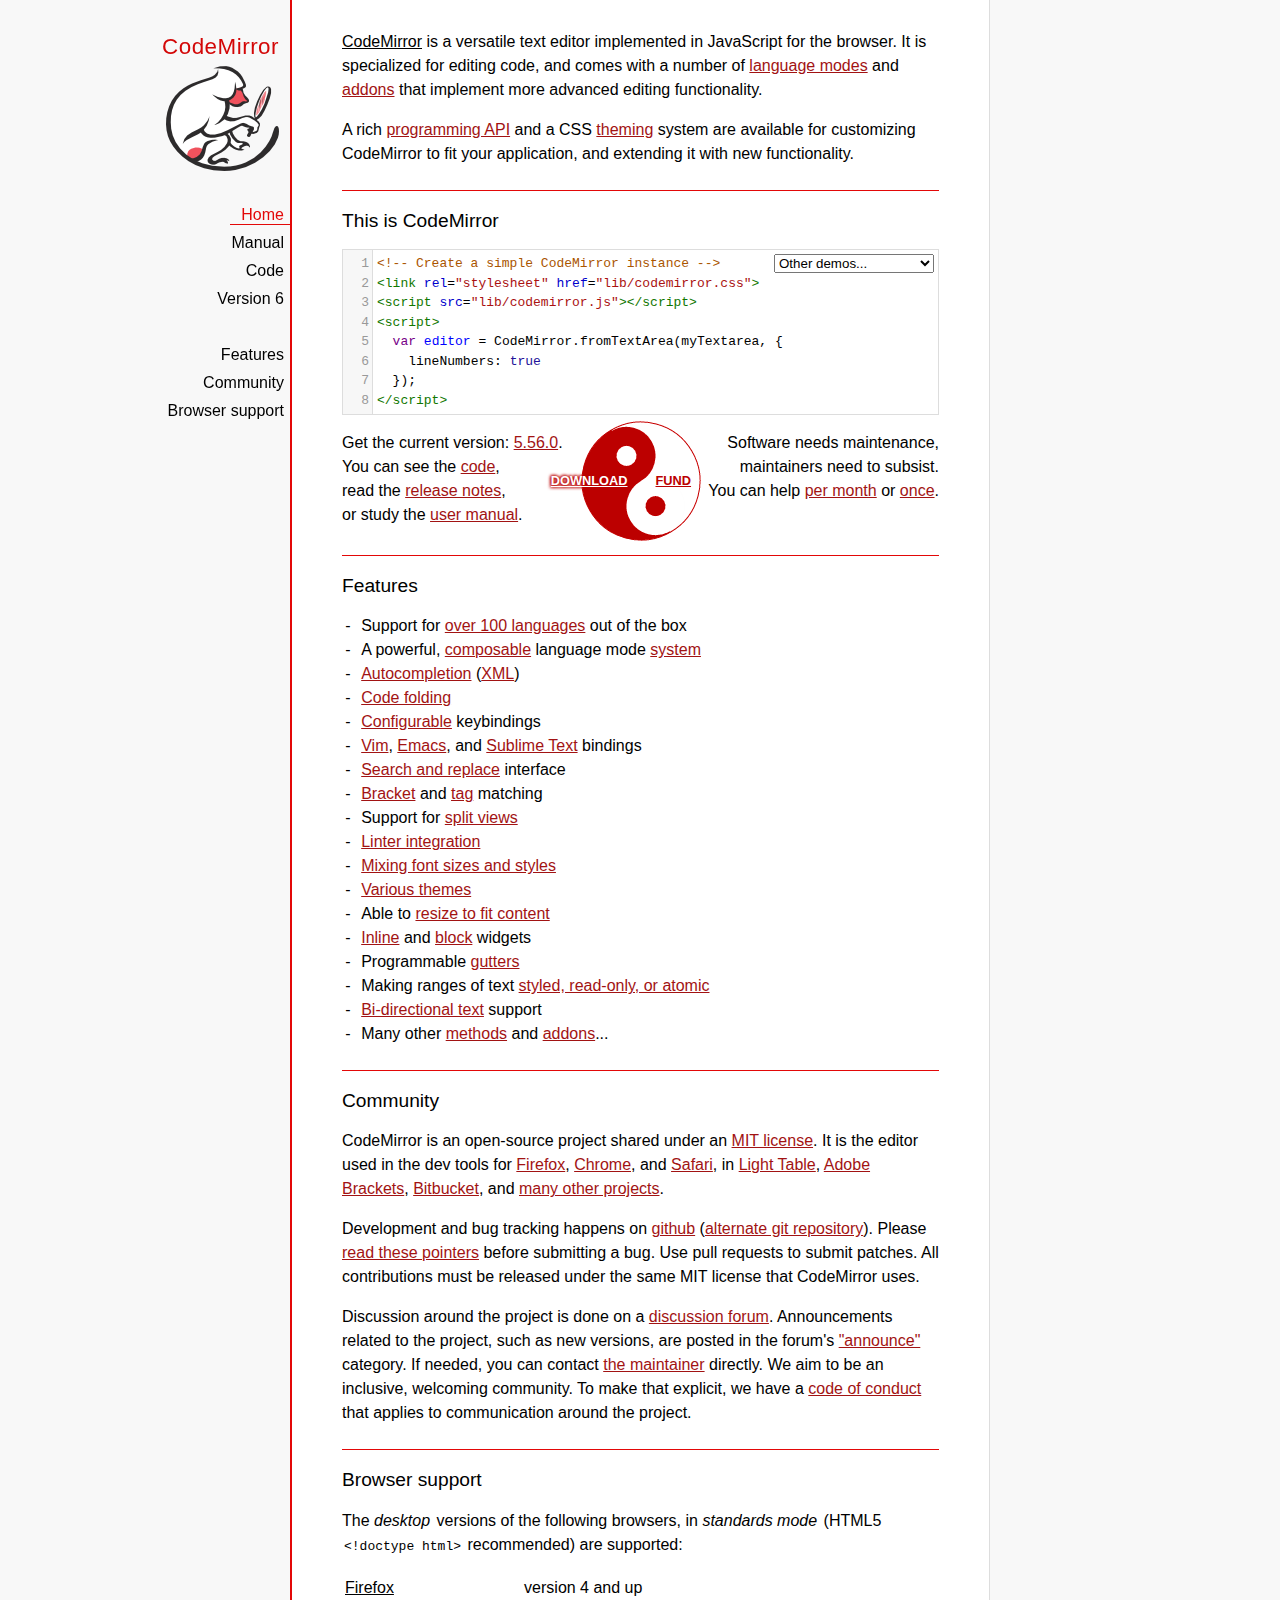
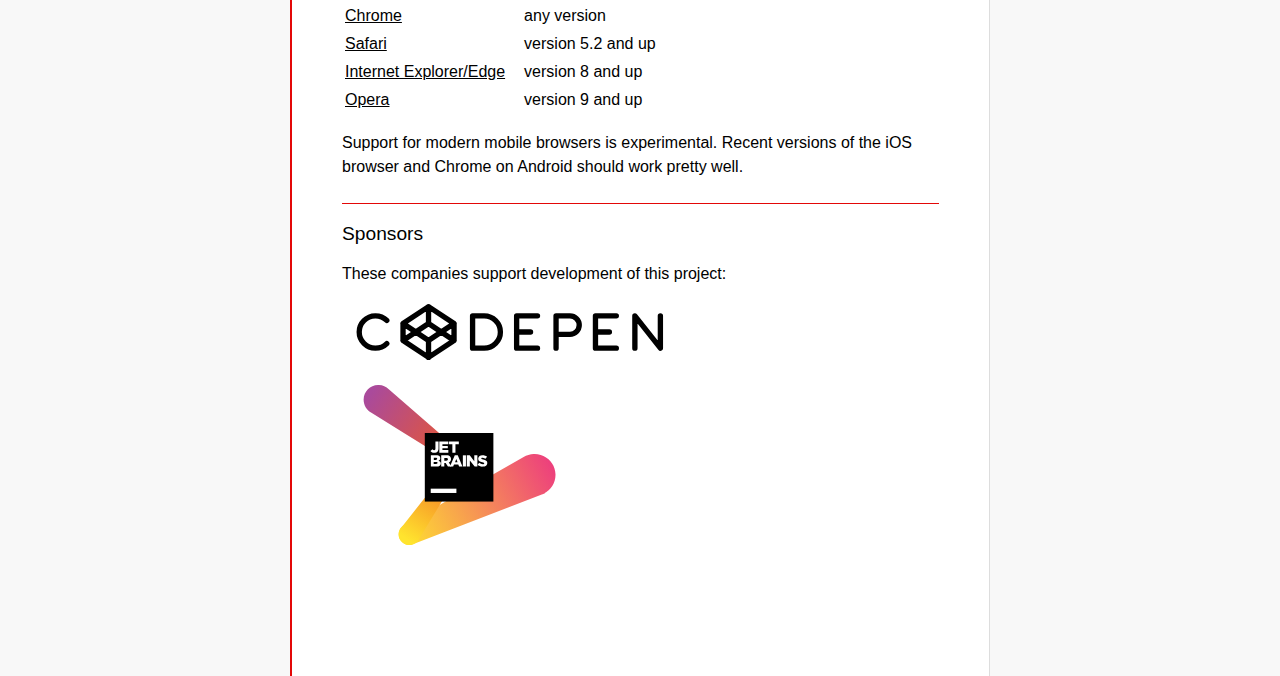
<file: static/codemirror/codemirror/index.html>
<!doctype html>

<title>CodeMirror</title>
<meta charset="utf-8"/>

<link rel=stylesheet href="lib/codemirror.css">
<link rel=stylesheet href="doc/docs.css">
<script src="lib/codemirror.js"></script>
<script src="mode/xml/xml.js"></script>
<script src="mode/javascript/javascript.js"></script>
<script src="mode/css/css.js"></script>
<script src="mode/htmlmixed/htmlmixed.js"></script>
<script src="addon/edit/matchbrackets.js"></script>

<script src="doc/activebookmark.js"></script>

<style>
  .CodeMirror { height: auto; border: 1px solid #ddd; }
  .CodeMirror-scroll { max-height: 200px; }
  .CodeMirror pre { padding-left: 7px; line-height: 1.25; }
  .banner { background: #ffc; padding: 6px; border-bottom: 2px solid silver;  }
  .banner div { margin: 0 auto; max-width: 700px; text-align: center; }
</style>

<div id=nav>
  <a href="https://codemirror.net"><h1>CodeMirror</h1><img id=logo src="doc/logo.png"></a>

  <ul>
    <li><a class=active data-default="true" href="#description">Home</a>
    <li><a href="doc/manual.html">Manual</a>
    <li><a href="https://github.com/codemirror/codemirror">Code</a>
    <li><a href="https://codemirror.net/6/">Version 6</a>
  </ul>
  <ul>
    <li><a href="#features">Features</a>
    <li><a href="#community">Community</a>
    <li><a href="#browsersupport">Browser support</a>
  </ul>
</div>

<article>

<section id=description class=first>
  <p><strong>CodeMirror</strong> is a versatile text editor
  implemented in JavaScript for the browser. It is specialized for
  editing code, and comes with a number of <a href="mode/index.html">language modes</a> and <a href="doc/manual.html#addons">addons</a>
  that implement more advanced editing functionality.</p>

  <p>A rich <a href="doc/manual.html#api">programming API</a> and a
  CSS <a href="doc/manual.html#styling">theming</a> system are
  available for customizing CodeMirror to fit your application, and
  extending it with new functionality.</p>
</section>

<section id=demo>
  <h2>This is CodeMirror</h2>
  <form style="position: relative; margin-top: .5em;"><textarea id=demotext>
<!-- Create a simple CodeMirror instance -->
<link rel="stylesheet" href="lib/codemirror.css">
<script src="lib/codemirror.js"></script>
<script>
  var editor = CodeMirror.fromTextArea(myTextarea, {
    lineNumbers: true
  });
</script></textarea>
  <select id="demolist" onchange="document.location = this.options[this.selectedIndex].value;">
    <option value="#">Other demos...</option>
    <option value="demo/complete.html">Autocompletion</option>
    <option value="demo/folding.html">Code folding</option>
    <option value="demo/theme.html">Themes</option>
    <option value="mode/htmlmixed/index.html">Mixed language modes</option>
    <option value="demo/bidi.html">Bi-directional text</option>
    <option value="demo/variableheight.html">Variable font sizes</option>
    <option value="demo/search.html">Search interface</option>
    <option value="demo/vim.html">Vim bindings</option>
    <option value="demo/emacs.html">Emacs bindings</option>
    <option value="demo/sublime.html">Sublime Text bindings</option>
    <option value="demo/tern.html">Tern integration</option>
    <option value="demo/merge.html">Merge/diff interface</option>
    <option value="demo/fullscreen.html">Full-screen editor</option>
    <option value="demo/simplescrollbars.html">Custom scrollbars</option>
  </select></form>
  <script>
    var editor = CodeMirror.fromTextArea(document.getElementById("demotext"), {
      lineNumbers: true,
      mode: "text/html",
      matchBrackets: true
    });
  </script>

  <div class=actions>
    <div class=actionspicture>
      <img src="doc/yinyang.png" class=yinyang>
      <div class="actionlink download">
        <a href="https://codemirror.net/codemirror.zip">DOWNLOAD</a>
      </div>
      <div class="actionlink fund">
        <a href="https://marijnhaverbeke.nl/fund/">FUND</a>
      </div>
    </div>
    <div class=actionsleft>
      Get the current version: <a href="https://codemirror.net/codemirror.zip">5.56.0</a>.<br>
      You can see the <a href="https://github.com/codemirror/codemirror" title="Github repository">code</a>,<br>
      read the <a href="doc/releases.html">release notes</a>,<br>
      or study the <a href="doc/manual.html">user manual</a>.
    </div>
    <div class=actionsright>
      Software needs maintenance,<br>
      maintainers need to subsist.<br>
      You can help <a href="https://marijnhaverbeke.nl/fund/" title="Set up a monthly contribution">per month</a> or
      <a title="Donate with PayPal" href="https://www.paypal.me/marijnhaverbeke">once</a>.
    </div>
  </div>

</section>

<section id=features>
  <h2>Features</h2>
  <ul>
    <li>Support for <a href="mode/index.html">over 100 languages</a> out of the box
    <li>A powerful, <a href="mode/htmlmixed/index.html">composable</a> language mode <a href="doc/manual.html#modeapi">system</a>
    <li><a href="doc/manual.html#addon_show-hint">Autocompletion</a> (<a href="demo/xmlcomplete.html">XML</a>)
    <li><a href="doc/manual.html#addon_foldcode">Code folding</a>
    <li><a href="doc/manual.html#option_extraKeys">Configurable</a> keybindings
    <li><a href="demo/vim.html">Vim</a>, <a href="demo/emacs.html">Emacs</a>, and <a href="demo/sublime.html">Sublime Text</a> bindings
    <li><a href="doc/manual.html#addon_search">Search and replace</a> interface
    <li><a href="doc/manual.html#addon_matchbrackets">Bracket</a> and <a href="doc/manual.html#addon_matchtags">tag</a> matching
    <li>Support for <a href="demo/buffers.html">split views</a>
    <li><a href="doc/manual.html#addon_lint">Linter integration</a>
    <li><a href="demo/variableheight.html">Mixing font sizes and styles</a>
    <li><a href="demo/theme.html">Various themes</a>
    <li>Able to <a href="demo/resize.html">resize to fit content</a>
    <li><a href="doc/manual.html#mark_replacedWith">Inline</a> and <a href="doc/manual.html#addLineWidget">block</a> widgets
    <li>Programmable <a href="demo/marker.html">gutters</a>
    <li>Making ranges of text <a href="doc/manual.html#markText">styled, read-only, or atomic</a>
    <li><a href="demo/bidi.html">Bi-directional text</a> support
    <li>Many other <a href="doc/manual.html#api">methods</a> and <a href="doc/manual.html#addons">addons</a>...
  </ul>
</section>

<section id=community>
  <h2>Community</h2>

  <p>CodeMirror is an open-source project shared under
  an <a href="LICENSE">MIT license</a>. It is the editor used in the
  dev tools for
  <a href="https://hacks.mozilla.org/2013/11/firefox-developer-tools-episode-27-edit-as-html-codemirror-more/">Firefox</a>,
  <a href="https://developers.google.com/chrome-developer-tools/">Chrome</a>,
  and <a href="https://developer.apple.com/safari/tools/">Safari</a>, in <a href="http://www.lighttable.com/">Light
  Table</a>, <a href="http://brackets.io/">Adobe
  Brackets</a>, <a href="http://blog.bitbucket.org/2013/05/14/edit-your-code-in-the-cloud-with-bitbucket/">Bitbucket</a>,
  and <a href="doc/realworld.html">many other projects</a>.</p>

  <p>Development and bug tracking happens
  on <a href="https://github.com/codemirror/CodeMirror/">github</a>
  (<a href="http://marijnhaverbeke.nl/git/codemirror">alternate git
  repository</a>).
  Please <a href="https://codemirror.net/doc/reporting.html">read these
  pointers</a> before submitting a bug. Use pull requests to submit
  patches. All contributions must be released under the same MIT
  license that CodeMirror uses.</p>

  <p>Discussion around the project is done on
  a <a href="https://discuss.codemirror.net">discussion forum</a>.
  Announcements related to the project, such as new versions, are
  posted in the
  forum's <a href="https://discuss.codemirror.net/c/announce">"announce"</a>
  category. If needed, you can
  contact <a href="mailto:marijnh@gmail.com">the maintainer</a>
  directly. We aim to be an inclusive, welcoming community. To make
  that explicit, we have
  a <a href="http://contributor-covenant.org/version/1/1/0/">code of
  conduct</a> that applies to communication around the project.</p>
</section>

<section id=browsersupport>
  <h2>Browser support</h2>
  <p>The <em>desktop</em> versions of the following browsers,
  in <em>standards mode</em> (HTML5 <code>&lt;!doctype html></code>
  recommended) are supported:</p>
  <table style="margin-bottom: 1em">
    <tr><th>Firefox</th><td>version 4 and up</td></tr>
    <tr><th>Chrome</th><td>any version</td></tr>
    <tr><th>Safari</th><td>version 5.2 and up</td></tr>
    <tr><th style="padding-right: 1em;">Internet Explorer/Edge</th><td>version 8 and up</td></tr>
    <tr><th>Opera</th><td>version 9 and up</td></tr>
  </table>
  <p>Support for modern mobile browsers is experimental. Recent
  versions of the iOS browser and Chrome on Android should work
  pretty well.</p>
</section>

<section id=sponsors>
  <style>
    ul.sponsor-list { padding-left: 10px }
    ul.sponsor-list li { list-style: none; margin-bottom: 1em }
    ul.sponsor-list img { max-width: 80%; max-height: 10em; width: 20em }
  </style>

  <h2>Sponsors</h2>
  <p>These companies support development of this project:</p>
  <ul class=sponsor-list>
    <li><a href="https://codepen.io/"><img src='data:image/svg+xml;utf8,<svg xmlns="http://www.w3.org/2000/svg" viewBox="0 0 138 26"><path fill="none" stroke="black" stroke-width="2.3" stroke-linecap="round" stroke-linejoin="round" d="M15 8a7 7 0 100 10m7-8.7L33 2l11 7.3v7.4L33 24l-11-7.3zm0 0l11 7.4 11-7.4m0 7.4L33 9.3l-11 7.4M33 2v7.3m0 7.4V24M52 6h5a7 7 0 010 14h-5zm28 0h-9v14h9m-9-7h6m11 1h6a4 4 0 000-8h-6v14m26-14h-9v14h9m-9-7h6m11 7V6l11 14V6"/></svg>' alt="CodePen"></a></li>
    <li><a href="https://www.jetbrains.com/"><img src="data:image/svg+xml,%3Csvg xmlns='http://www.w3.org/2000/svg' viewBox='39 0 142.7 119'%3E%3ClinearGradient id='SVGID_1_' gradientUnits='userSpaceOnUse' x1='4.7875' y1='6.8451' x2='75.7999' y2='54.4038'%3E%3Cstop offset='0' stop-color='%23AA4A9B'/%3E%3Cstop offset='1' stop-color='%23F05922'/%3E%3C/linearGradient%3E%3Cpath fill='url(%23SVGID_1_)' d='M81.3,57.6L18.7,3.1c-1.9-1.8-4.5-3-7.3-3.1C5.2-0.2,0.2,4.6,0,10.7c-0.1,4.3,2.3,8.1,5.8,10l70.4,43.7c0.1,0.1,0.2,0.1,0.3,0.2c2.1,1.1,4.6,0.4,5.8-1.6C83.4,61.2,82.9,58.9,81.3,57.6z'/%3E%3ClinearGradient id='SVGID_2_' gradientUnits='userSpaceOnUse' x1='28.3538' y1='119.6551' x2='139.5938' y2='60.2551'%3E%3Cstop offset='0' stop-color='%23FFE42E'/%3E%3Cstop offset='1' stop-color='%23ED417C'/%3E%3C/linearGradient%3E%3Cpath fill='url(%23SVGID_2_)' d='M142.7,66.3c-0.3-8.6-7.6-15.3-16.2-14.9c-2.7,0.1-5.3,0.9-7.5,2.2l-88,50.1c0,0-0.1,0-0.1,0.1c-3,1.2-5,4.2-4.9,7.6c0.2,4.4,3.8,7.8,8.2,7.6c1,0,2-0.3,2.9-0.7l95.9-37c0,0,0.1,0,0.2-0.1C138.9,78.8,142.9,73,142.7,66.3z'/%3E%3ClinearGradient id='SVGID_3_' gradientUnits='userSpaceOnUse' x1='31.6974' y1='114.3816' x2='72.0174' y2='55.3416'%3E%3Cstop offset='0' stop-color='%23FFE42E'/%3E%3Cstop offset='1' stop-color='%23F05922'/%3E%3C/linearGradient%3E%3Cpath fill='url(%23SVGID_3_)' d='M71.8,64c1.1-2.1,0.3-4.7-1.8-5.7c-1.9-1-4.2-0.4-5.4,1.3l-37.1,47.1c0,0,0,0.1-0.1,0.2c-1.8,2.7-1.8,6.3,0.3,9c2.6,3.5,7.5,4.2,11,1.7c1-0.8,1.8-1.8,2.4-2.8l30.5-50.2C71.6,64.3,71.7,64.1,71.8,64z'/%3E%3Crect x='45.5' y='35.7' width='51' height='51'/%3E%3Crect x='49.9' y='77.1' fill='%23fff' width='19.1' height='3.2'/%3E%3Cpath fill='%23fff' d='M49.7,49.1l1.5-1.4c0.4,0.5,0.8,0.8,1.3,0.8c0.6,0,0.9-0.4,0.9-1.2V42h2.3v5.3c0,1-0.3,1.8-0.8,2.3c-0.5,0.5-1.3,0.8-2.3,0.8C51.2,50.5,50.3,49.9,49.7,49.1z'/%3E%3Cpath fill='%23fff' d='M56.3,42h6.7V44h-4.4v1.3h4v1.8h-4v1.3H63v2h-6.7V42z'/%3E%3Cpath fill='%23fff' d='M66,44.1h-2.5v-2h7.3v2h-2.5v6.3H66V44.1z'/%3E%3Cpath fill='%23fff' d='M49.9,52.3h4.3c1,0,1.8,0.3,2.3,0.7c0.3,0.3,0.5,0.8,0.5,1.4v0c0,1-0.5,1.5-1.3,1.9c1,0.3,1.7,0.9,1.7,2v0c0,1.4-1.2,2.3-3.1,2.3h-4.3V52.3z M54.7,54.9c0-0.5-0.4-0.7-1-0.7h-1.5v1.5h1.4C54.3,55.6,54.7,55.4,54.7,54.9L54.7,54.9z M53.9,57.2h-1.8v1.5h1.8c0.7,0,1.1-0.3,1.1-0.8v0C55,57.5,54.7,57.2,53.9,57.2z'/%3E%3Cpath fill='%23fff' d='M57.7,52.3h3.9c1.3,0,2.2,0.3,2.7,0.9c0.5,0.5,0.7,1.1,0.7,1.9v0c0,1.3-0.7,2.1-1.7,2.6l2,2.9h-2.6L61,58.1h-1v2.5h-2.3V52.3z M61.5,56.3c0.8,0,1.2-0.4,1.2-1v0c0-0.7-0.5-1-1.2-1H60v2H61.5z'/%3E%3Cpath fill='%23fff' d='M67.8,52.2H70l3.5,8.4h-2.5l-0.6-1.5h-3.2l-0.6,1.5h-2.4L67.8,52.2z M69.8,57.3L68.9,55l-0.9,2.4H69.8z'/%3E%3Cpath fill='%23fff' d='M73.8,52.3h2.3v8.3h-2.3V52.3z'/%3E%3Cpath fill='%23fff' d='M76.7,52.3h2.2l3.4,4.4v-4.4h2.3v8.3h-2L79,56.1v4.6h-2.3V52.3z'/%3E%3Cpath fill='%23fff' d='M84.7,59.4l1.3-1.5c0.8,0.7,1.7,1,2.7,1c0.6,0,1-0.2,1-0.6v0c0-0.4-0.3-0.5-1.4-0.8c-1.8-0.4-3.1-0.9-3.1-2.6v0c0-1.5,1.2-2.7,3.2-2.7c1.4,0,2.5,0.4,3.4,1.1l-1.2,1.6c-0.8-0.5-1.6-0.8-2.3-0.8c-0.6,0-0.8,0.2-0.8,0.5v0c0,0.4,0.3,0.5,1.4,0.8c1.9,0.4,3.1,1,3.1,2.6v0c0,1.7-1.3,2.7-3.4,2.7C87.1,60.8,85.7,60.3,84.7,59.4z'/%3E%3C/svg%3E%0A" alt="JetBrains"></a>
  </ul>
</section>

</article>
</file>
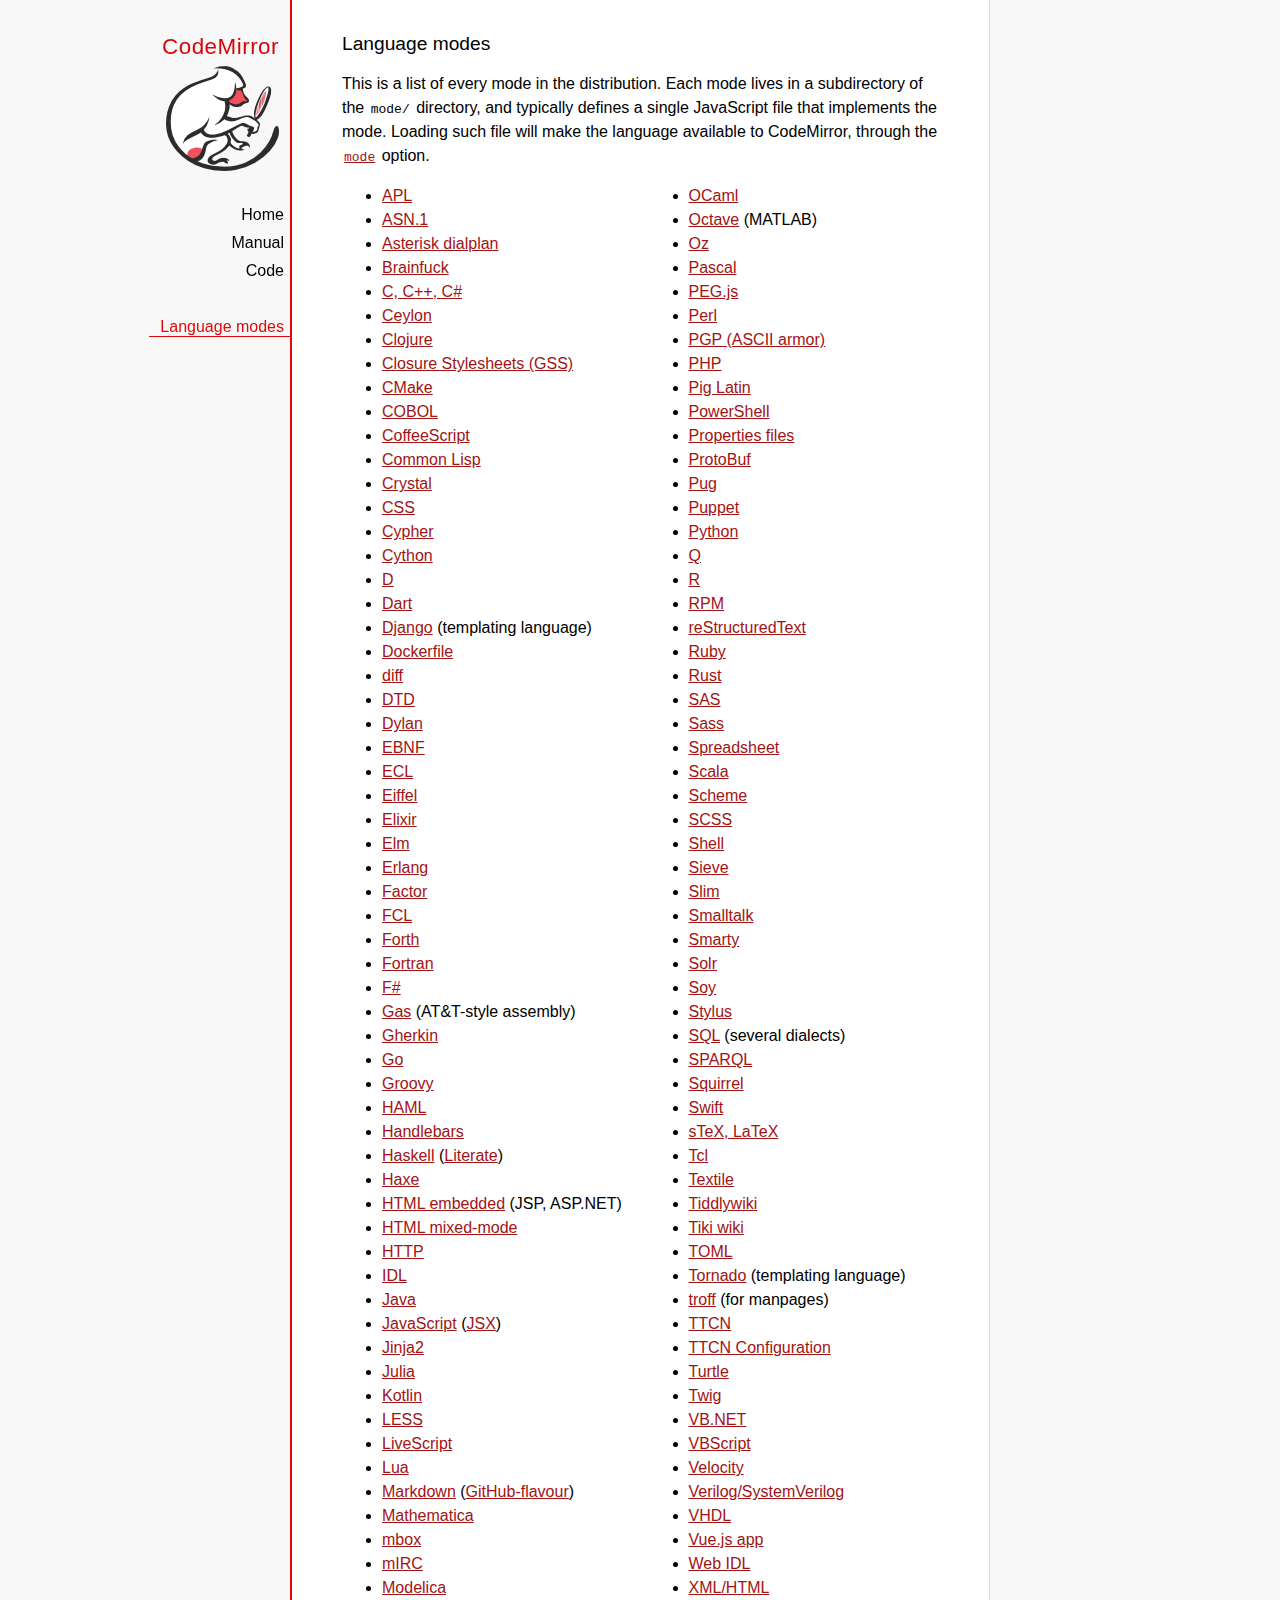
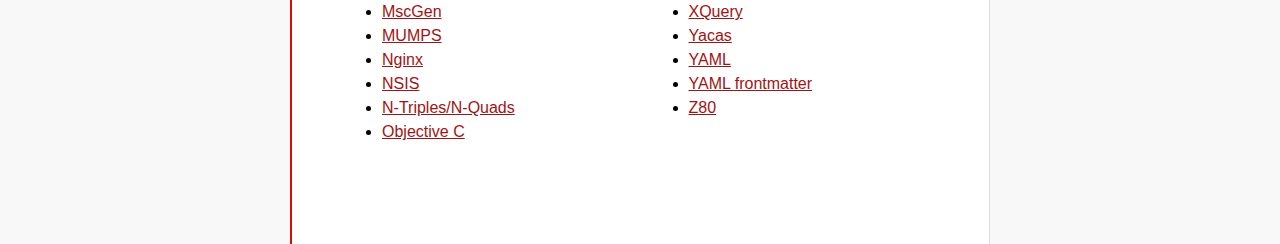
<file: static/codemirror/codemirror/mode/index.html>
<!doctype html>

<title>CodeMirror: Language Modes</title>
<meta charset="utf-8"/>
<link rel=stylesheet href="../doc/docs.css">

<div id=nav>
  <a href="https://codemirror.net"><h1>CodeMirror</h1><img id=logo src="../doc/logo.png"></a>

  <ul>
    <li><a href="../index.html">Home</a>
    <li><a href="../doc/manual.html">Manual</a>
    <li><a href="https://github.com/codemirror/codemirror">Code</a>
  </ul>
  <ul>
    <li><a class=active href="#">Language modes</a>
  </ul>
</div>

<article>

  <h2>Language modes</h2>

  <p>This is a list of every mode in the distribution. Each mode lives
in a subdirectory of the <code>mode/</code> directory, and typically
defines a single JavaScript file that implements the mode. Loading
such file will make the language available to CodeMirror, through
the <a href="../doc/manual.html#option_mode"><code>mode</code></a>
option.</p>

  <div style="-webkit-columns: 100px 2; -moz-columns: 100px 2; columns: 100px 2;">
    <ul style="margin-top: 0">
      <li><a href="apl/index.html">APL</a></li>
      <li><a href="asn.1/index.html">ASN.1</a></li>
      <li><a href="asterisk/index.html">Asterisk dialplan</a></li>
      <li><a href="brainfuck/index.html">Brainfuck</a></li>
      <li><a href="clike/index.html">C, C++, C#</a></li>
      <li><a href="clike/index.html">Ceylon</a></li>
      <li><a href="clojure/index.html">Clojure</a></li>
      <li><a href="css/gss.html">Closure Stylesheets (GSS)</a></li>
      <li><a href="cmake/index.html">CMake</a></li>
      <li><a href="cobol/index.html">COBOL</a></li>
      <li><a href="coffeescript/index.html">CoffeeScript</a></li>
      <li><a href="commonlisp/index.html">Common Lisp</a></li>
      <li><a href="crystal/index.html">Crystal</a></li>
      <li><a href="css/index.html">CSS</a></li>
      <li><a href="cypher/index.html">Cypher</a></li>
      <li><a href="python/index.html">Cython</a></li>
      <li><a href="d/index.html">D</a></li>
      <li><a href="dart/index.html">Dart</a></li>
      <li><a href="django/index.html">Django</a> (templating language)</li>
      <li><a href="dockerfile/index.html">Dockerfile</a></li>
      <li><a href="diff/index.html">diff</a></li>
      <li><a href="dtd/index.html">DTD</a></li>
      <li><a href="dylan/index.html">Dylan</a></li>
      <li><a href="ebnf/index.html">EBNF</a></li>
      <li><a href="ecl/index.html">ECL</a></li>
      <li><a href="eiffel/index.html">Eiffel</a></li>
      <li><a href="https://github.com/optick/codemirror-mode-elixir">Elixir</a></li>
      <li><a href="elm/index.html">Elm</a></li>
      <li><a href="erlang/index.html">Erlang</a></li>
      <li><a href="factor/index.html">Factor</a></li>
      <li><a href="fcl/index.html">FCL</a></li>
      <li><a href="forth/index.html">Forth</a></li>
      <li><a href="fortran/index.html">Fortran</a></li>
      <li><a href="mllike/index.html">F#</a></li>
      <li><a href="gas/index.html">Gas</a> (AT&amp;T-style assembly)</li>
      <li><a href="gherkin/index.html">Gherkin</a></li>
      <li><a href="go/index.html">Go</a></li>
      <li><a href="groovy/index.html">Groovy</a></li>
      <li><a href="haml/index.html">HAML</a></li>
      <li><a href="handlebars/index.html">Handlebars</a></li>
      <li><a href="haskell/index.html">Haskell</a> (<a href="haskell-literate/index.html">Literate</a>)</li>
      <li><a href="haxe/index.html">Haxe</a></li>
      <li><a href="htmlembedded/index.html">HTML embedded</a> (JSP, ASP.NET)</li>
      <li><a href="htmlmixed/index.html">HTML mixed-mode</a></li>
      <li><a href="http/index.html">HTTP</a></li>
      <li><a href="idl/index.html">IDL</a></li>
      <li><a href="clike/index.html">Java</a></li>
      <li><a href="javascript/index.html">JavaScript</a> (<a href="jsx/index.html">JSX</a>)</li>
      <li><a href="jinja2/index.html">Jinja2</a></li>
      <li><a href="julia/index.html">Julia</a></li>
      <li><a href="clike/index.html">Kotlin</a></li>
      <li><a href="css/less.html">LESS</a></li>
      <li><a href="livescript/index.html">LiveScript</a></li>
      <li><a href="lua/index.html">Lua</a></li>
      <li><a href="markdown/index.html">Markdown</a> (<a href="gfm/index.html">GitHub-flavour</a>)</li>
      <li><a href="mathematica/index.html">Mathematica</a></li>
      <li><a href="mbox/index.html">mbox</a></li>
      <li><a href="mirc/index.html">mIRC</a></li>
      <li><a href="modelica/index.html">Modelica</a></li>
      <li><a href="mscgen/index.html">MscGen</a></li>
      <li><a href="mumps/index.html">MUMPS</a></li>
      <li><a href="nginx/index.html">Nginx</a></li>
      <li><a href="nsis/index.html">NSIS</a></li>
      <li><a href="ntriples/index.html">N-Triples/N-Quads</a></li>
      <li><a href="clike/index.html">Objective C</a></li>
      <li><a href="mllike/index.html">OCaml</a></li>
      <li><a href="octave/index.html">Octave</a> (MATLAB)</li>
      <li><a href="oz/index.html">Oz</a></li>
      <li><a href="pascal/index.html">Pascal</a></li>
      <li><a href="pegjs/index.html">PEG.js</a></li>
      <li><a href="perl/index.html">Perl</a></li>
      <li><a href="asciiarmor/index.html">PGP (ASCII armor)</a></li>
      <li><a href="php/index.html">PHP</a></li>
      <li><a href="pig/index.html">Pig Latin</a></li>
      <li><a href="powershell/index.html">PowerShell</a></li>
      <li><a href="properties/index.html">Properties files</a></li>
      <li><a href="protobuf/index.html">ProtoBuf</a></li>
      <li><a href="pug/index.html">Pug</a></li>
      <li><a href="puppet/index.html">Puppet</a></li>
      <li><a href="python/index.html">Python</a></li>
      <li><a href="q/index.html">Q</a></li>
      <li><a href="r/index.html">R</a></li>
      <li><a href="rpm/index.html">RPM</a></li>
      <li><a href="rst/index.html">reStructuredText</a></li>
      <li><a href="ruby/index.html">Ruby</a></li>
      <li><a href="rust/index.html">Rust</a></li>
      <li><a href="sas/index.html">SAS</a></li>
      <li><a href="sass/index.html">Sass</a></li>
      <li><a href="spreadsheet/index.html">Spreadsheet</a></li>
      <li><a href="clike/scala.html">Scala</a></li>
      <li><a href="scheme/index.html">Scheme</a></li>
      <li><a href="css/scss.html">SCSS</a></li>
      <li><a href="shell/index.html">Shell</a></li>
      <li><a href="sieve/index.html">Sieve</a></li>
      <li><a href="slim/index.html">Slim</a></li>
      <li><a href="smalltalk/index.html">Smalltalk</a></li>
      <li><a href="smarty/index.html">Smarty</a></li>
      <li><a href="solr/index.html">Solr</a></li>
      <li><a href="soy/index.html">Soy</a></li>
      <li><a href="stylus/index.html">Stylus</a></li>
      <li><a href="sql/index.html">SQL</a> (several dialects)</li>
      <li><a href="sparql/index.html">SPARQL</a></li>
      <li><a href="clike/index.html">Squirrel</a></li>
      <li><a href="swift/index.html">Swift</a></li>
      <li><a href="stex/index.html">sTeX, LaTeX</a></li>
      <li><a href="tcl/index.html">Tcl</a></li>
      <li><a href="textile/index.html">Textile</a></li>
      <li><a href="tiddlywiki/index.html">Tiddlywiki</a></li>
      <li><a href="tiki/index.html">Tiki wiki</a></li>
      <li><a href="toml/index.html">TOML</a></li>
      <li><a href="tornado/index.html">Tornado</a> (templating language)</li>
      <li><a href="troff/index.html">troff</a> (for manpages)</li>
      <li><a href="ttcn/index.html">TTCN</a></li>
      <li><a href="ttcn-cfg/index.html">TTCN Configuration</a></li>
      <li><a href="turtle/index.html">Turtle</a></li>
      <li><a href="twig/index.html">Twig</a></li>
      <li><a href="vb/index.html">VB.NET</a></li>
      <li><a href="vbscript/index.html">VBScript</a></li>
      <li><a href="velocity/index.html">Velocity</a></li>
      <li><a href="verilog/index.html">Verilog/SystemVerilog</a></li>
      <li><a href="vhdl/index.html">VHDL</a></li>
      <li><a href="vue/index.html">Vue.js app</a></li>
      <li><a href="webidl/index.html">Web IDL</a></li>
      <li><a href="xml/index.html">XML/HTML</a></li>
      <li><a href="xquery/index.html">XQuery</a></li>
      <li><a href="yacas/index.html">Yacas</a></li>
      <li><a href="yaml/index.html">YAML</a></li>
      <li><a href="yaml-frontmatter/index.html">YAML frontmatter</a></li>
      <li><a href="z80/index.html">Z80</a></li>
    </ul>
  </div>

</article>
</file>
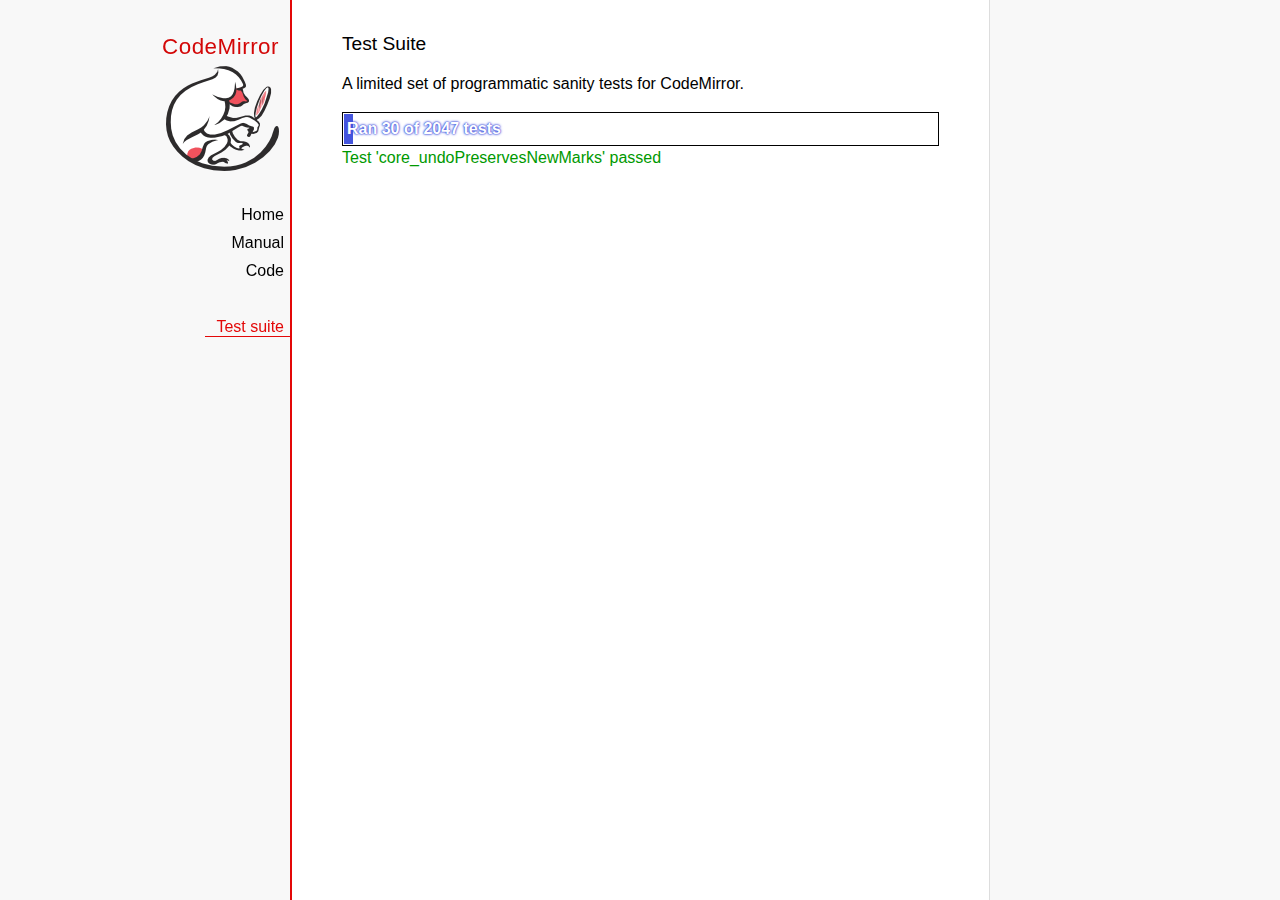
<file: static/codemirror/codemirror/test/index.html>
<!doctype html>

<meta charset="utf-8"/>
<title>CodeMirror: Test Suite</title>
<link rel=stylesheet href="../doc/docs.css">

<link rel="stylesheet" href="../lib/codemirror.css">
<link rel="stylesheet" href="mode_test.css">
<script>
  var errored = []
  window.onerror = function(e) { errored.push(e) }
</script>
<script src="../doc/activebookmark.js"></script>
<script src="../lib/codemirror.js"></script>
<script src="../mode/meta.js"></script>
<script src="../addon/mode/overlay.js"></script>
<script src="../addon/mode/multiplex.js"></script>
<script src="../addon/search/searchcursor.js"></script>
<script src="../addon/dialog/dialog.js"></script>
<script src="../addon/edit/matchbrackets.js"></script>
<script src="../addon/hint/sql-hint.js"></script>
<script src="../addon/hint/xml-hint.js"></script>
<script src="../addon/hint/html-hint.js"></script>
<script src="../addon/comment/comment.js"></script>
<script src="../addon/mode/simple.js"></script>
<script src="../mode/css/css.js"></script>
<script src="../mode/clike/clike.js"></script>
<!-- clike must be after css or vim and sublime tests will fail -->
<script src="../mode/clojure/clojure.js"></script>
<script src="../mode/cypher/cypher.js"></script>
<script src="../mode/d/d.js"></script>
<script src="../mode/dockerfile/dockerfile.js"></script>
<script src="../mode/gfm/gfm.js"></script>
<script src="../mode/haml/haml.js"></script>
<script src="../mode/htmlmixed/htmlmixed.js"></script>
<script src="../mode/javascript/javascript.js"></script>
<script src="../mode/jsx/jsx.js"></script>
<script src="../mode/markdown/markdown.js"></script>
<script src="../mode/php/php.js"></script>
<script src="../mode/python/python.js"></script>
<script src="../mode/powershell/powershell.js"></script>
<script src="../mode/ruby/ruby.js"></script>
<script src="../mode/sass/sass.js"></script>
<script src="../mode/shell/shell.js"></script>
<script src="../mode/slim/slim.js"></script>
<script src="../mode/soy/soy.js"></script>
<script src="../mode/sql/sql.js"></script>
<script src="../mode/stex/stex.js"></script>
<script src="../mode/swift/swift.js"></script>
<script src="../mode/textile/textile.js"></script>
<script src="../mode/verilog/verilog.js"></script>
<script src="../mode/xml/xml.js"></script>
<script src="../mode/xquery/xquery.js"></script>
<script src="../keymap/emacs.js"></script>
<script src="../keymap/sublime.js"></script>
<script src="../keymap/vim.js"></script>
<script src="../mode/rust/rust.js"></script>
<script src="../mode/mscgen/mscgen.js"></script>
<script src="../mode/dylan/dylan.js"></script>
<script src="../mode/wast/wast.js"></script>

<style>
  .ok { color: #090; }
  .fail { color: #e00; }
  .error { color: #c90; }
  .done { font-weight: bold; }
  #progress {
  background: #45d;
  color: white;
  text-shadow: 0 0 1px #45d, 0 0 2px #45d, 0 0 3px #45d;
  font-weight: bold;
  white-space: pre;
  }
  #testground {
  visibility: hidden;
  }
  #testground.offscreen {
  visibility: visible;
  position: absolute;
  left: -10000px;
  top: -10000px;
  }
  .CodeMirror { border: 1px solid black; }
</style>

<div id=nav>
  <a href="https://codemirror.net"><h1>CodeMirror</h1><img id=logo src="../doc/logo.png"></a>

  <ul>
    <li><a href="../index.html">Home</a>
    <li><a href="../doc/manual.html">Manual</a>
    <li><a href="https://github.com/codemirror/codemirror">Code</a>
  </ul>
  <ul>
    <li><a class=active href="#">Test suite</a>
  </ul>
</div>

<article>
  <h2>Test Suite</h2>

    <p>A limited set of programmatic sanity tests for CodeMirror.</p>

    <div style="border: 1px solid black; padding: 1px; max-width: 700px;">
      <div style="width: 0px;" id=progress><div style="padding: 3px;">Ran <span id="progress_ran">0</span><span id="progress_total"> of 0</span> tests</div></div>
    </div>
    <p id=status>Please enable JavaScript...</p>
    <div id=output></div>

    <div id=testground></div>

    <script src="driver.js"></script>
    <script src="test.js"></script>
    <script src="doc_test.js"></script>
    <script src="multi_test.js"></script>
    <script src="contenteditable_test.js"></script>
    <script src="scroll_test.js"></script>
    <script src="comment_test.js"></script>
    <script src="search_test.js"></script>
    <script src="mode_test.js"></script>

    <script src="../mode/clike/test.js"></script>
    <script src="../mode/clojure/test.js"></script>
    <script src="../mode/css/test.js"></script>
    <script src="../mode/css/gss_test.js"></script>
    <script src="../mode/css/scss_test.js"></script>
    <script src="../mode/css/less_test.js"></script>
    <script src="../mode/cypher/test.js"></script>
    <script src="../mode/d/test.js"></script>
    <script src="../mode/dockerfile/test.js"></script>
    <script src="../mode/gfm/test.js"></script>
    <script src="../mode/haml/test.js"></script>
    <script src="../mode/javascript/test.js"></script>
    <script src="../mode/jsx/test.js"></script>
    <script src="../mode/markdown/test.js"></script>
    <script src="../mode/php/test.js"></script>
    <script src="../mode/powershell/test.js"></script>
    <script src="../mode/ruby/test.js"></script>
    <script src="../mode/sass/test.js"></script>
    <script src="../mode/shell/test.js"></script>
    <script src="../mode/slim/test.js"></script>
    <script src="../mode/soy/test.js"></script>
    <script src="../mode/stex/test.js"></script>
    <script src="../mode/swift/test.js"></script>
    <script src="../mode/textile/test.js"></script>
    <script src="../mode/verilog/test.js"></script>
    <script src="../mode/xml/test.js"></script>
    <script src="../mode/xquery/test.js"></script>
    <script src="../mode/python/test.js"></script>
    <script src="../mode/rust/test.js"></script>
    <script src="../mode/wast/test.js"></script>
    <script src="../mode/mscgen/mscgen_test.js"></script>
    <script src="../mode/mscgen/xu_test.js"></script>
    <script src="../mode/mscgen/msgenny_test.js"></script>
    <script src="../mode/dylan/test.js"></script>
    <script src="../addon/mode/multiplex_test.js"></script>
    <script src="../addon/fold/foldcode.js"></script>
    <script src="../addon/fold/brace-fold.js"></script>

    <script src="emacs_test.js"></script>
    <script src="sql-hint-test.js"></script>
    <script src="sublime_test.js"></script>
    <script src="vim_test.js"></script>
    <script src="html-hint-test.js"></script>
    <script>
      window.onload = runHarness;
      CodeMirror.on(window, 'hashchange', runHarness);

      function esc(str) {
        return str.replace(/[<&]/, function(ch) { return ch == "<" ? "&lt;" : "&amp;"; });
      }

      var output = document.getElementById("output"),
          progress = document.getElementById("progress"),
          progressRan = document.getElementById("progress_ran").childNodes[0],
          progressTotal = document.getElementById("progress_total").childNodes[0];
      var count = 0,
          failed = 0,
          skipped = 0,
          bad = "",
          running = false, // Flag that states tests are running
          quit = false, // Flag to quit tests ASAP
          verbose = false, // Adds message for *every* test to output
          done = false

      function runHarness(){
        if (running) {
          quit = true;
          setStatus("Restarting tests...", '', true);
          setTimeout(function(){ runHarness(); }, 500);
          return;
        }
        filters = [];
        verbose = false;
        if (window.location.hash.substr(1)){
          var strings = window.location.hash.substr(1).split(",");
          while (strings.length) {
            var s = strings.shift();
            if (s === "verbose")
              verbose = true;
            else
              filters.push(parseTestFilter(decodeURIComponent(s)));
          }
        }
        quit = false;
        running = true;
        setStatus("Loading tests...");
        count = 0;
        failed = 0;
        done = false;
        skipped = 0;
        bad = "";
        totalTests = countTests();
        progressTotal.nodeValue = " of " + totalTests;
        progressRan.nodeValue = count;
        output.innerHTML = '';
        document.getElementById("testground").innerHTML = "<form>" +
          "<textarea id=\"code\" name=\"code\"></textarea>" +
          "<input type=submit value=ok name=submit>" +
          "</form>";
        runTests(displayTest);
      }

      function setStatus(message, className, force){
        if (quit && !force) return;
        if (!message) throw("must provide message");
        var status = document.getElementById("status").childNodes[0];
        status.nodeValue = message;
        status.parentNode.className = className;
      }
      function addOutput(name, className, code){
        var newOutput = document.createElement("dl");
        var newTitle = document.createElement("dt");
        newTitle.className = className;
        newTitle.appendChild(document.createTextNode(name));
        newOutput.appendChild(newTitle);
        var newMessage = document.createElement("dd");
        newMessage.innerHTML = code;
        newOutput.appendChild(newTitle);
        newOutput.appendChild(newMessage);
        output.appendChild(newOutput);
      }
      function displayTest(type, name, customMessage) {
        var message = "???";
        if (type != "done" && type != "skipped") ++count;
        progress.style.width = (count * (progress.parentNode.clientWidth - 2) / (totalTests || 1)) + "px";
        progressRan.nodeValue = count;
        if (type == "ok") {
          message = "Test '" + name + "' passed";
          if (!verbose) customMessage = false;
        } else if (type == "skipped") {
          message = "Test '" + name + "' skipped";
          ++skipped;
          if (!verbose) customMessage = false;
        } else if (type == "expected") {
          message = "Test '" + name + "' failed as expected";
          if (!verbose) customMessage = false;
        } else if (type == "error" || type == "fail") {
          ++failed;
          message = "Test '" + name + "' failed";
        } else if (type == "done") {
          if (failed) {
            type += " fail";
            message = failed + " failure" + (failed > 1 ? "s" : "");
          } else if (count < totalTests) {
            failed = totalTests - count;
            type += " fail";
            message = failed + " failure" + (failed > 1 ? "s" : "");
          } else {
            type += " ok";
            message = "All passed"
            if (skipped) {
              message += " (" + skipped + " skipped)";
            }
          }
          done = true
          progressTotal.nodeValue = '';
          customMessage = true; // Hack to avoid adding to output
        }
        if (verbose && !customMessage)  customMessage = message;
        setStatus(message, type);
        if (customMessage && customMessage.length > 0) {
          addOutput(name, type, customMessage);
        }
      }
    </script>

</article>
</file>
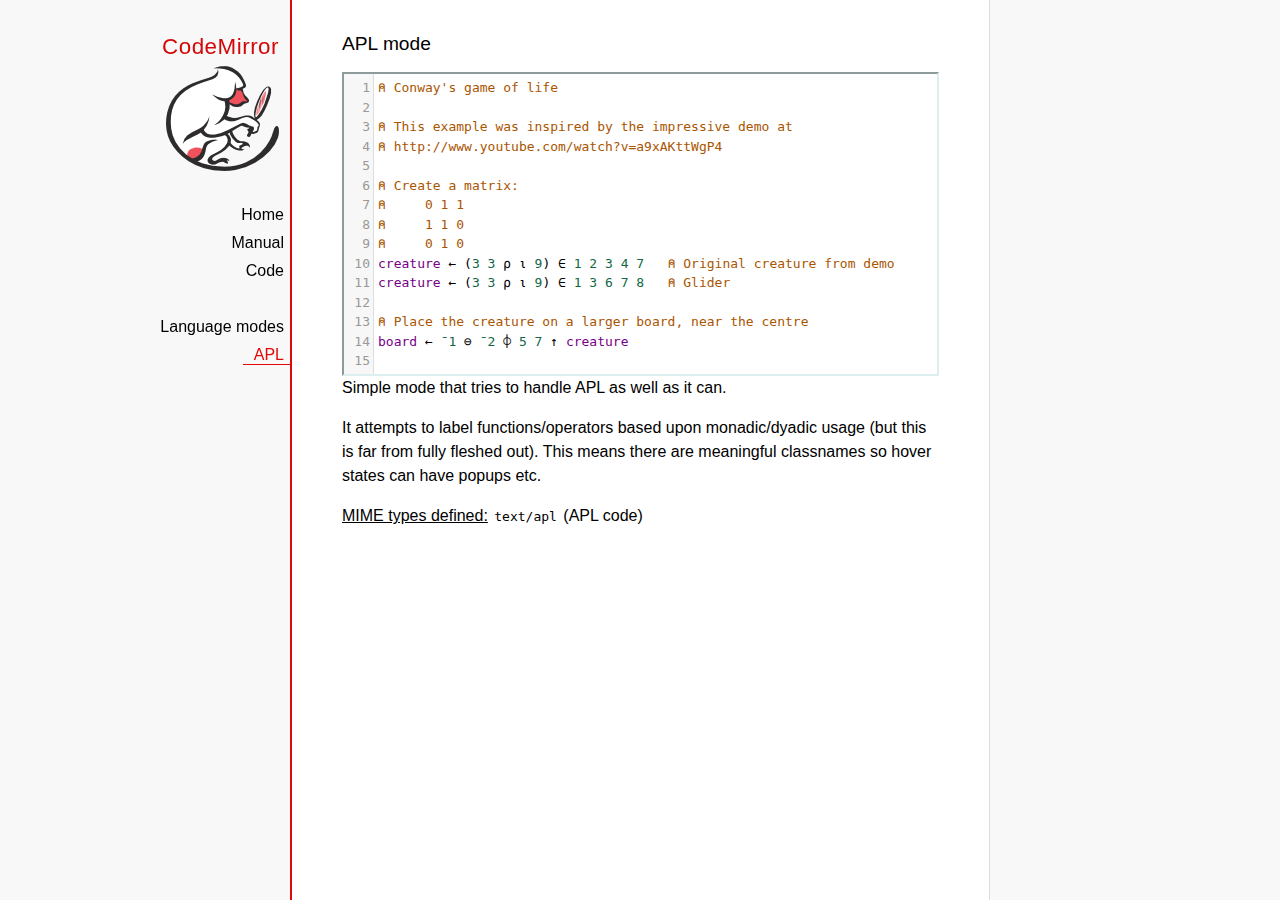
<file: static/codemirror/codemirror/mode/apl/index.html>
<!doctype html>

<title>CodeMirror: APL mode</title>
<meta charset="utf-8"/>
<link rel=stylesheet href="../../doc/docs.css">

<link rel="stylesheet" href="../../lib/codemirror.css">
<script src="../../lib/codemirror.js"></script>
<script src="../../addon/edit/matchbrackets.js"></script>
<script src="./apl.js"></script>
<style>
	.CodeMirror { border: 2px inset #dee; }
    </style>
<div id=nav>
  <a href="https://codemirror.net"><h1>CodeMirror</h1><img id=logo src="../../doc/logo.png" alt=""></a>

  <ul>
    <li><a href="../../index.html">Home</a>
    <li><a href="../../doc/manual.html">Manual</a>
    <li><a href="https://github.com/codemirror/codemirror">Code</a>
  </ul>
  <ul>
    <li><a href="../index.html">Language modes</a>
    <li><a class=active href="#">APL</a>
  </ul>
</div>

<article>
<h2>APL mode</h2>
<form><textarea id="code" name="code">
⍝ Conway's game of life

⍝ This example was inspired by the impressive demo at
⍝ http://www.youtube.com/watch?v=a9xAKttWgP4

⍝ Create a matrix:
⍝     0 1 1
⍝     1 1 0
⍝     0 1 0
creature ← (3 3 ⍴ ⍳ 9) ∈ 1 2 3 4 7   ⍝ Original creature from demo
creature ← (3 3 ⍴ ⍳ 9) ∈ 1 3 6 7 8   ⍝ Glider

⍝ Place the creature on a larger board, near the centre
board ← ¯1 ⊖ ¯2 ⌽ 5 7 ↑ creature

⍝ A function to move from one generation to the next
life ← {∨/ 1 ⍵ ∧ 3 4 = ⊂+/ +⌿ 1 0 ¯1 ∘.⊖ 1 0 ¯1 ⌽¨ ⊂⍵}

⍝ Compute n-th generation and format it as a
⍝ character matrix
gen ← {' #'[(life ⍣ ⍵) board]}

⍝ Show first three generations
(gen 1) (gen 2) (gen 3)
</textarea></form>

    <script>
      var editor = CodeMirror.fromTextArea(document.getElementById("code"), {
        lineNumbers: true,
        matchBrackets: true,
        mode: "text/apl"
      });
    </script>

    <p>Simple mode that tries to handle APL as well as it can.</p>
    <p>It attempts to label functions/operators based upon
    monadic/dyadic usage (but this is far from fully fleshed out).
    This means there are meaningful classnames so hover states can
    have popups etc.</p>

    <p><strong>MIME types defined:</strong> <code>text/apl</code> (APL code)</p>
  </article>
</file>
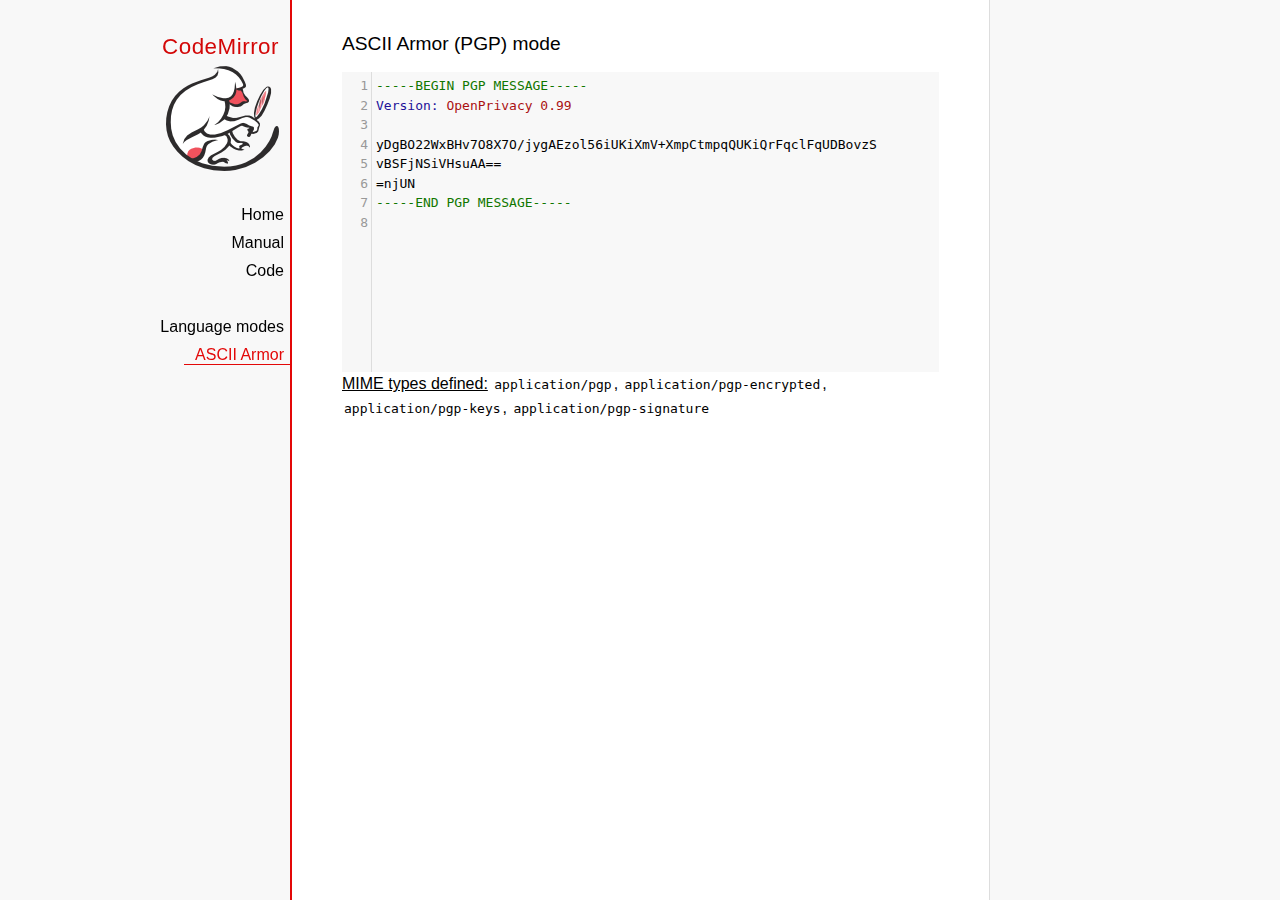
<file: static/codemirror/codemirror/mode/asciiarmor/index.html>
<!doctype html>

<title>CodeMirror: ASCII Armor (PGP) mode</title>
<meta charset="utf-8"/>
<link rel=stylesheet href="../../doc/docs.css">

<link rel="stylesheet" href="../../lib/codemirror.css">
<script src="../../lib/codemirror.js"></script>
<script src="asciiarmor.js"></script>
<style>.CodeMirror {background: #f8f8f8;}</style>
<div id=nav>
  <a href="https://codemirror.net"><h1>CodeMirror</h1><img id=logo src="../../doc/logo.png" alt=""></a>

  <ul>
    <li><a href="../../index.html">Home</a>
    <li><a href="../../doc/manual.html">Manual</a>
    <li><a href="https://github.com/codemirror/codemirror">Code</a>
  </ul>
  <ul>
    <li><a href="../index.html">Language modes</a>
    <li><a class=active href="#">ASCII Armor</a>
  </ul>
</div>

<article>
<h2>ASCII Armor (PGP) mode</h2>
<form><textarea id="code" name="code">
-----BEGIN PGP MESSAGE-----
Version: OpenPrivacy 0.99

yDgBO22WxBHv7O8X7O/jygAEzol56iUKiXmV+XmpCtmpqQUKiQrFqclFqUDBovzS
vBSFjNSiVHsuAA==
=njUN
-----END PGP MESSAGE-----
</textarea></form>

<script>
var editor = CodeMirror.fromTextArea(document.getElementById("code"), {
  lineNumbers: true
});
</script>

<p><strong>MIME types
defined:</strong> <code>application/pgp</code>, <code>application/pgp-encrypted</code>, <code>application/pgp-keys</code>, <code>application/pgp-signature</code></p>

</article>
</file>
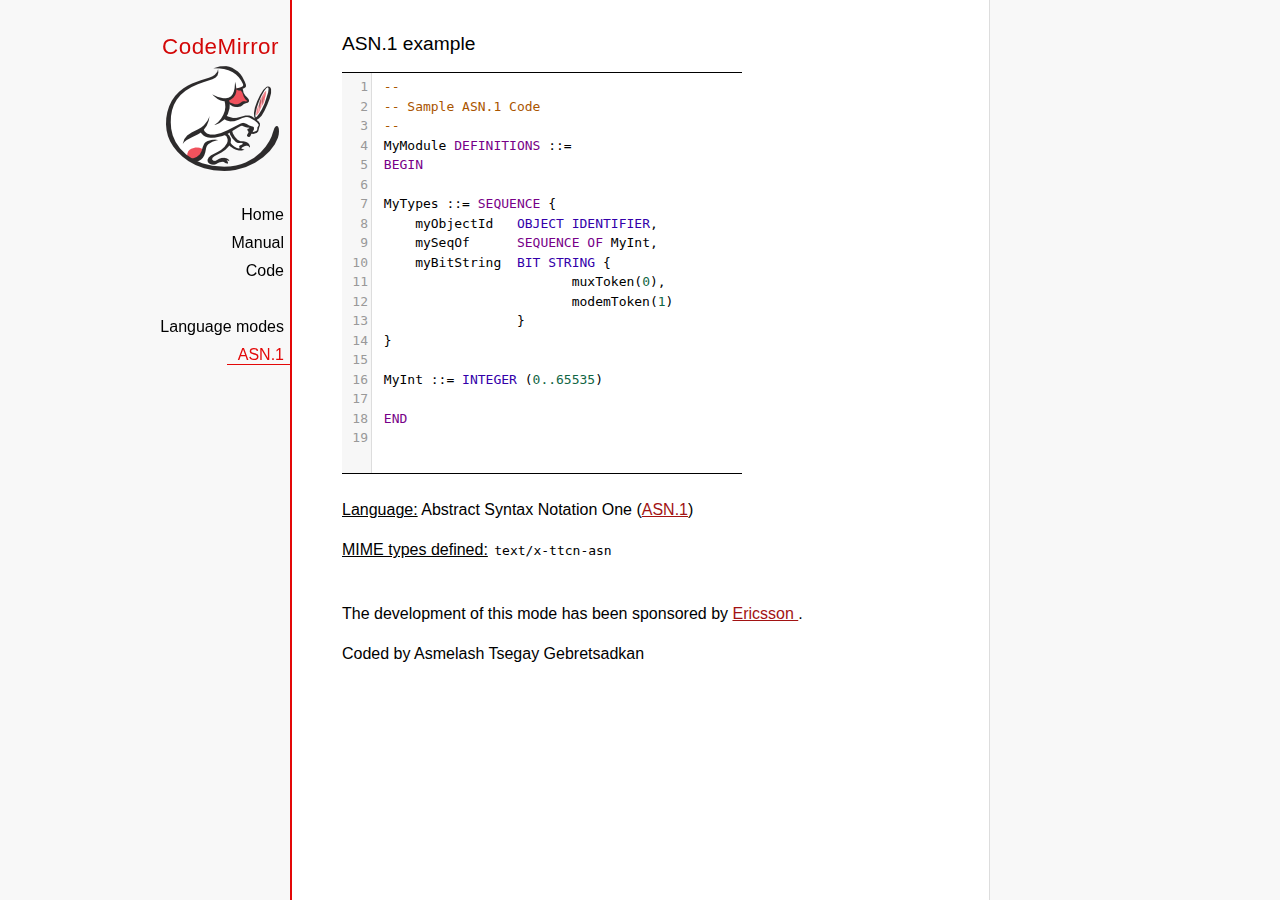
<file: static/codemirror/codemirror/mode/asn.1/index.html>
﻿<!doctype html>

<title>CodeMirror: ASN.1 mode</title>
<meta charset="utf-8"/>
<link rel=stylesheet href="../../doc/docs.css">

<link rel="stylesheet" href="../../lib/codemirror.css">
<script src="../../lib/codemirror.js"></script>
<script src="../../addon/edit/matchbrackets.js"></script>
<script src="asn.1.js"></script>
<style>
    .CodeMirror {
        border-top: 1px solid black;
        border-bottom: 1px solid black;
    }
</style>
<div id=nav>
    <a href="https://codemirror.net"><h1>CodeMirror</h1>
        <img id=logo src="../../doc/logo.png" alt="">
    </a>

    <ul>
        <li><a href="../../index.html">Home</a>
        <li><a href="../../doc/manual.html">Manual</a>
        <li><a href="https://github.com/codemirror/codemirror">Code</a>
    </ul>
    <ul>
        <li><a href="../index.html">Language modes</a>
        <li><a class=active href="http://en.wikipedia.org/wiki/Abstract_Syntax_Notation_One">ASN.1</a>
    </ul>
</div>
<article>
    <h2>ASN.1 example</h2>
    <div>
        <textarea id="ttcn-asn-code">
 --
 -- Sample ASN.1 Code
 --
 MyModule DEFINITIONS ::=
 BEGIN

 MyTypes ::= SEQUENCE {
     myObjectId   OBJECT IDENTIFIER,
     mySeqOf      SEQUENCE OF MyInt,
     myBitString  BIT STRING {
                         muxToken(0),
                         modemToken(1)
                  }
 }

 MyInt ::= INTEGER (0..65535)

 END
        </textarea>
    </div>

    <script>
        var ttcnEditor = CodeMirror.fromTextArea(document.getElementById("ttcn-asn-code"), {
            lineNumbers: true,
            matchBrackets: true,
            mode: "text/x-ttcn-asn"
        });
        ttcnEditor.setSize(400, 400);
        var mac = CodeMirror.keyMap.default == CodeMirror.keyMap.macDefault;
        CodeMirror.keyMap.default[(mac ? "Cmd" : "Ctrl") + "-Space"] = "autocomplete";
    </script>
    <br/>
    <p><strong>Language:</strong> Abstract Syntax Notation One
        (<a href="http://www.itu.int/en/ITU-T/asn1/Pages/introduction.aspx">ASN.1</a>)
    </p>
    <p><strong>MIME types defined:</strong> <code>text/x-ttcn-asn</code></p>

    <br/>
    <p>The development of this mode has been sponsored by <a href="http://www.ericsson.com/">Ericsson
    </a>.</p>
    <p>Coded by Asmelash Tsegay Gebretsadkan </p>
</article>
</file>
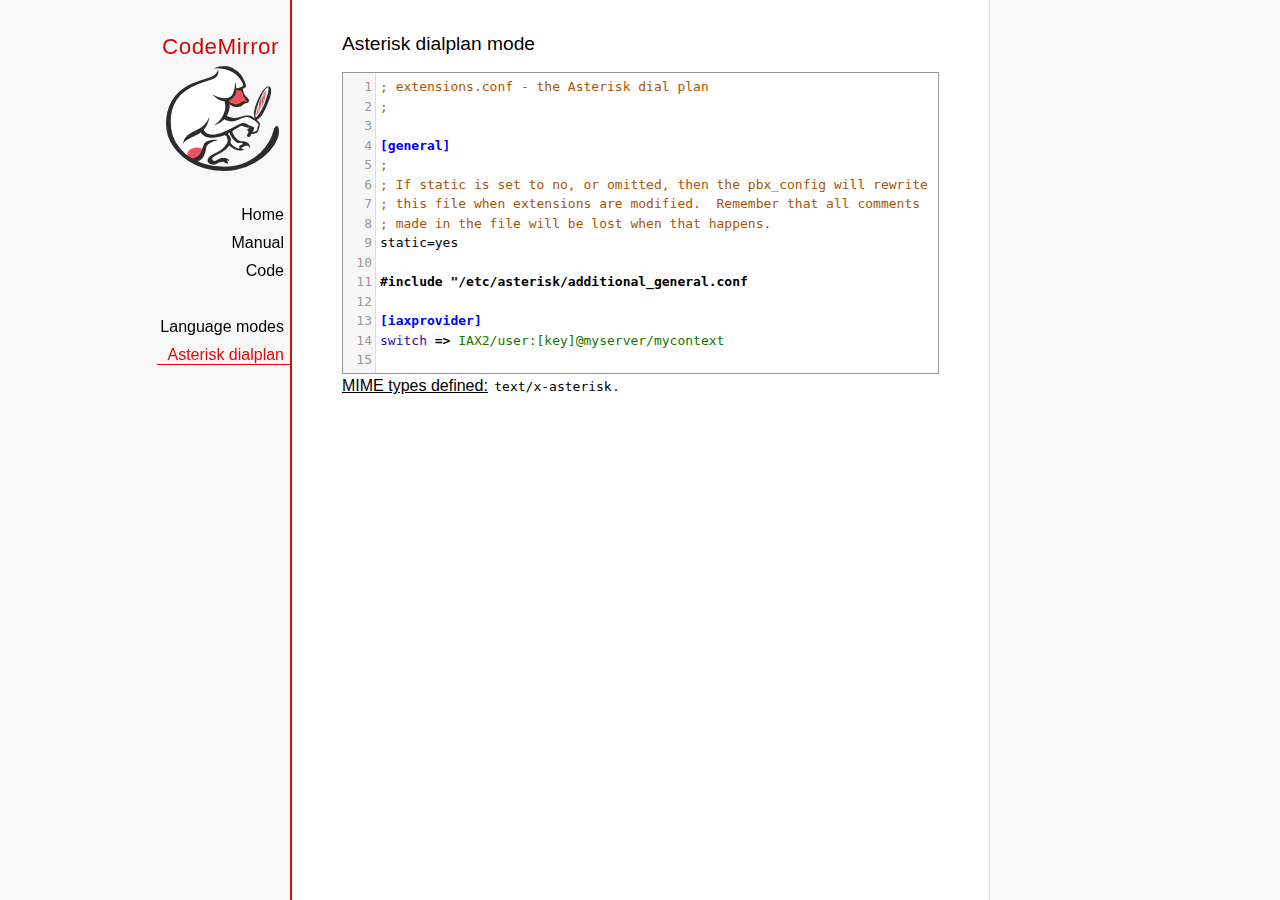
<file: static/codemirror/codemirror/mode/asterisk/index.html>
<!doctype html>

<title>CodeMirror: Asterisk dialplan mode</title>
<meta charset="utf-8"/>
<link rel=stylesheet href="../../doc/docs.css">

<link rel="stylesheet" href="../../lib/codemirror.css">
<script src="../../lib/codemirror.js"></script>
<script src="../../addon/edit/matchbrackets.js"></script>
<script src="asterisk.js"></script>
<style>
      .CodeMirror {border: 1px solid #999;}
      .cm-s-default span.cm-arrow { color: red; }
    </style>
<div id=nav>
  <a href="https://codemirror.net"><h1>CodeMirror</h1><img id=logo src="../../doc/logo.png" alt=""></a>

  <ul>
    <li><a href="../../index.html">Home</a>
    <li><a href="../../doc/manual.html">Manual</a>
    <li><a href="https://github.com/codemirror/codemirror">Code</a>
  </ul>
  <ul>
    <li><a href="../index.html">Language modes</a>
    <li><a class=active href="#">Asterisk dialplan</a>
  </ul>
</div>

<article>
<h2>Asterisk dialplan mode</h2>
<form><textarea id="code" name="code">
; extensions.conf - the Asterisk dial plan
;

[general]
;
; If static is set to no, or omitted, then the pbx_config will rewrite
; this file when extensions are modified.  Remember that all comments
; made in the file will be lost when that happens.
static=yes

#include "/etc/asterisk/additional_general.conf

[iaxprovider]
switch => IAX2/user:[key]@myserver/mycontext

[dynamic]
#exec /usr/bin/dynamic-peers.pl

[trunkint]
;
; International long distance through trunk
;
exten => _9011.,1,Macro(dundi-e164,${EXTEN:4})
exten => _9011.,n,Dial(${GLOBAL(TRUNK)}/${FILTER(0-9,${EXTEN:${GLOBAL(TRUNKMSD)}})})

[local]
;
; Master context for local, toll-free, and iaxtel calls only
;
ignorepat => 9
include => default

[demo]
include => stdexten
;
; We start with what to do when a call first comes in.
;
exten => s,1,Wait(1)			; Wait a second, just for fun
same  => n,Answer			; Answer the line
same  => n,Set(TIMEOUT(digit)=5)	; Set Digit Timeout to 5 seconds
same  => n,Set(TIMEOUT(response)=10)	; Set Response Timeout to 10 seconds
same  => n(restart),BackGround(demo-congrats)	; Play a congratulatory message
same  => n(instruct),BackGround(demo-instruct)	; Play some instructions
same  => n,WaitExten			; Wait for an extension to be dialed.

exten => 2,1,BackGround(demo-moreinfo)	; Give some more information.
exten => 2,n,Goto(s,instruct)

exten => 3,1,Set(LANGUAGE()=fr)		; Set language to french
exten => 3,n,Goto(s,restart)		; Start with the congratulations

exten => 1000,1,Goto(default,s,1)
;
; We also create an example user, 1234, who is on the console and has
; voicemail, etc.
;
exten => 1234,1,Playback(transfer,skip)		; "Please hold while..."
					; (but skip if channel is not up)
exten => 1234,n,Gosub(${EXTEN},stdexten(${GLOBAL(CONSOLE)}))
exten => 1234,n,Goto(default,s,1)		; exited Voicemail

exten => 1235,1,Voicemail(1234,u)		; Right to voicemail

exten => 1236,1,Dial(Console/dsp)		; Ring forever
exten => 1236,n,Voicemail(1234,b)		; Unless busy

;
; # for when they're done with the demo
;
exten => #,1,Playback(demo-thanks)	; "Thanks for trying the demo"
exten => #,n,Hangup			; Hang them up.

;
; A timeout and "invalid extension rule"
;
exten => t,1,Goto(#,1)			; If they take too long, give up
exten => i,1,Playback(invalid)		; "That's not valid, try again"

;
; Create an extension, 500, for dialing the
; Asterisk demo.
;
exten => 500,1,Playback(demo-abouttotry); Let them know what's going on
exten => 500,n,Dial(IAX2/guest@pbx.digium.com/s@default)	; Call the Asterisk demo
exten => 500,n,Playback(demo-nogo)	; Couldn't connect to the demo site
exten => 500,n,Goto(s,6)		; Return to the start over message.

;
; Create an extension, 600, for evaluating echo latency.
;
exten => 600,1,Playback(demo-echotest)	; Let them know what's going on
exten => 600,n,Echo			; Do the echo test
exten => 600,n,Playback(demo-echodone)	; Let them know it's over
exten => 600,n,Goto(s,6)		; Start over

;
;	You can use the Macro Page to intercom a individual user
exten => 76245,1,Macro(page,SIP/Grandstream1)
; or if your peernames are the same as extensions
exten => _7XXX,1,Macro(page,SIP/${EXTEN})
;
;
; System Wide Page at extension 7999
;
exten => 7999,1,Set(TIMEOUT(absolute)=60)
exten => 7999,2,Page(Local/Grandstream1@page&Local/Xlite1@page&Local/1234@page/n,d)

; Give voicemail at extension 8500
;
exten => 8500,1,VoicemailMain
exten => 8500,n,Goto(s,6)

    </textarea></form>
    <script>
      var editor = CodeMirror.fromTextArea(document.getElementById("code"), {
        mode: "text/x-asterisk",
        matchBrackets: true,
        lineNumbers: true
      });
    </script>

    <p><strong>MIME types defined:</strong> <code>text/x-asterisk</code>.</p>

  </article>
</file>
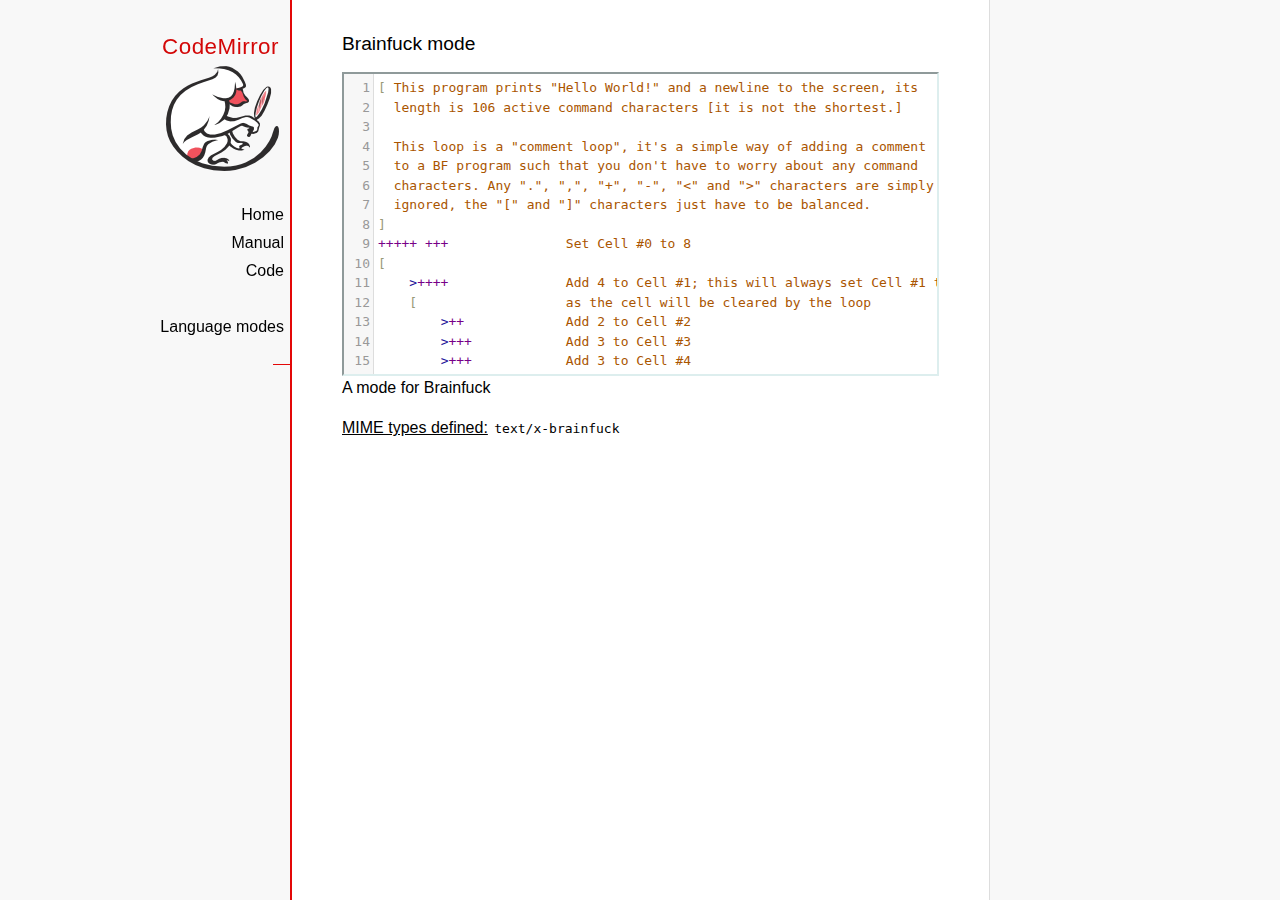
<file: static/codemirror/codemirror/mode/brainfuck/index.html>
<!doctype html>

<title>CodeMirror: Brainfuck mode</title>
<meta charset="utf-8"/>
<link rel=stylesheet href="../../doc/docs.css">

<link rel="stylesheet" href="../../lib/codemirror.css">
<script src="../../lib/codemirror.js"></script>
<script src="../../addon/edit/matchbrackets.js"></script>
<script src="./brainfuck.js"></script>
<style>
	.CodeMirror { border: 2px inset #dee; }
    </style>
<div id=nav>
  <a href="https://codemirror.net"><h1>CodeMirror</h1><img id=logo src="../../doc/logo.png" alt=""></a>

  <ul>
    <li><a href="../../index.html">Home</a>
    <li><a href="../../doc/manual.html">Manual</a>
    <li><a href="https://github.com/codemirror/codemirror">Code</a>
  </ul>
  <ul>
    <li><a href="../index.html">Language modes</a>
    <li><a class=active href="#"></a>
  </ul>
</div>

<article>
<h2>Brainfuck mode</h2>
<form><textarea id="code" name="code">
[ This program prints "Hello World!" and a newline to the screen, its
  length is 106 active command characters [it is not the shortest.]

  This loop is a "comment loop", it's a simple way of adding a comment
  to a BF program such that you don't have to worry about any command
  characters. Any ".", ",", "+", "-", "&lt;" and "&gt;" characters are simply
  ignored, the "[" and "]" characters just have to be balanced.
]
+++++ +++               Set Cell #0 to 8
[
    &gt;++++               Add 4 to Cell #1; this will always set Cell #1 to 4
    [                   as the cell will be cleared by the loop
        &gt;++             Add 2 to Cell #2
        &gt;+++            Add 3 to Cell #3
        &gt;+++            Add 3 to Cell #4
        &gt;+              Add 1 to Cell #5
        &lt;&lt;&lt;&lt;-           Decrement the loop counter in Cell #1
    ]                   Loop till Cell #1 is zero; number of iterations is 4
    &gt;+                  Add 1 to Cell #2
    &gt;+                  Add 1 to Cell #3
    &gt;-                  Subtract 1 from Cell #4
    &gt;&gt;+                 Add 1 to Cell #6
    [&lt;]                 Move back to the first zero cell you find; this will
                        be Cell #1 which was cleared by the previous loop
    &lt;-                  Decrement the loop Counter in Cell #0
]                       Loop till Cell #0 is zero; number of iterations is 8

The result of this is:
Cell No :   0   1   2   3   4   5   6
Contents:   0   0  72 104  88  32   8
Pointer :   ^

&gt;&gt;.                     Cell #2 has value 72 which is 'H'
&gt;---.                   Subtract 3 from Cell #3 to get 101 which is 'e'
+++++++..+++.           Likewise for 'llo' from Cell #3
&gt;&gt;.                     Cell #5 is 32 for the space
&lt;-.                     Subtract 1 from Cell #4 for 87 to give a 'W'
&lt;.                      Cell #3 was set to 'o' from the end of 'Hello'
+++.------.--------.    Cell #3 for 'rl' and 'd'
&gt;&gt;+.                    Add 1 to Cell #5 gives us an exclamation point
&gt;++.                    And finally a newline from Cell #6
</textarea></form>

    <script>
      var editor = CodeMirror.fromTextArea(document.getElementById("code"), {
        lineNumbers: true,
        matchBrackets: true,
        mode: "text/x-brainfuck"
      });
    </script>

    <p>A mode for Brainfuck</p>

    <p><strong>MIME types defined:</strong> <code>text/x-brainfuck</code></p>
  </article>
</file>
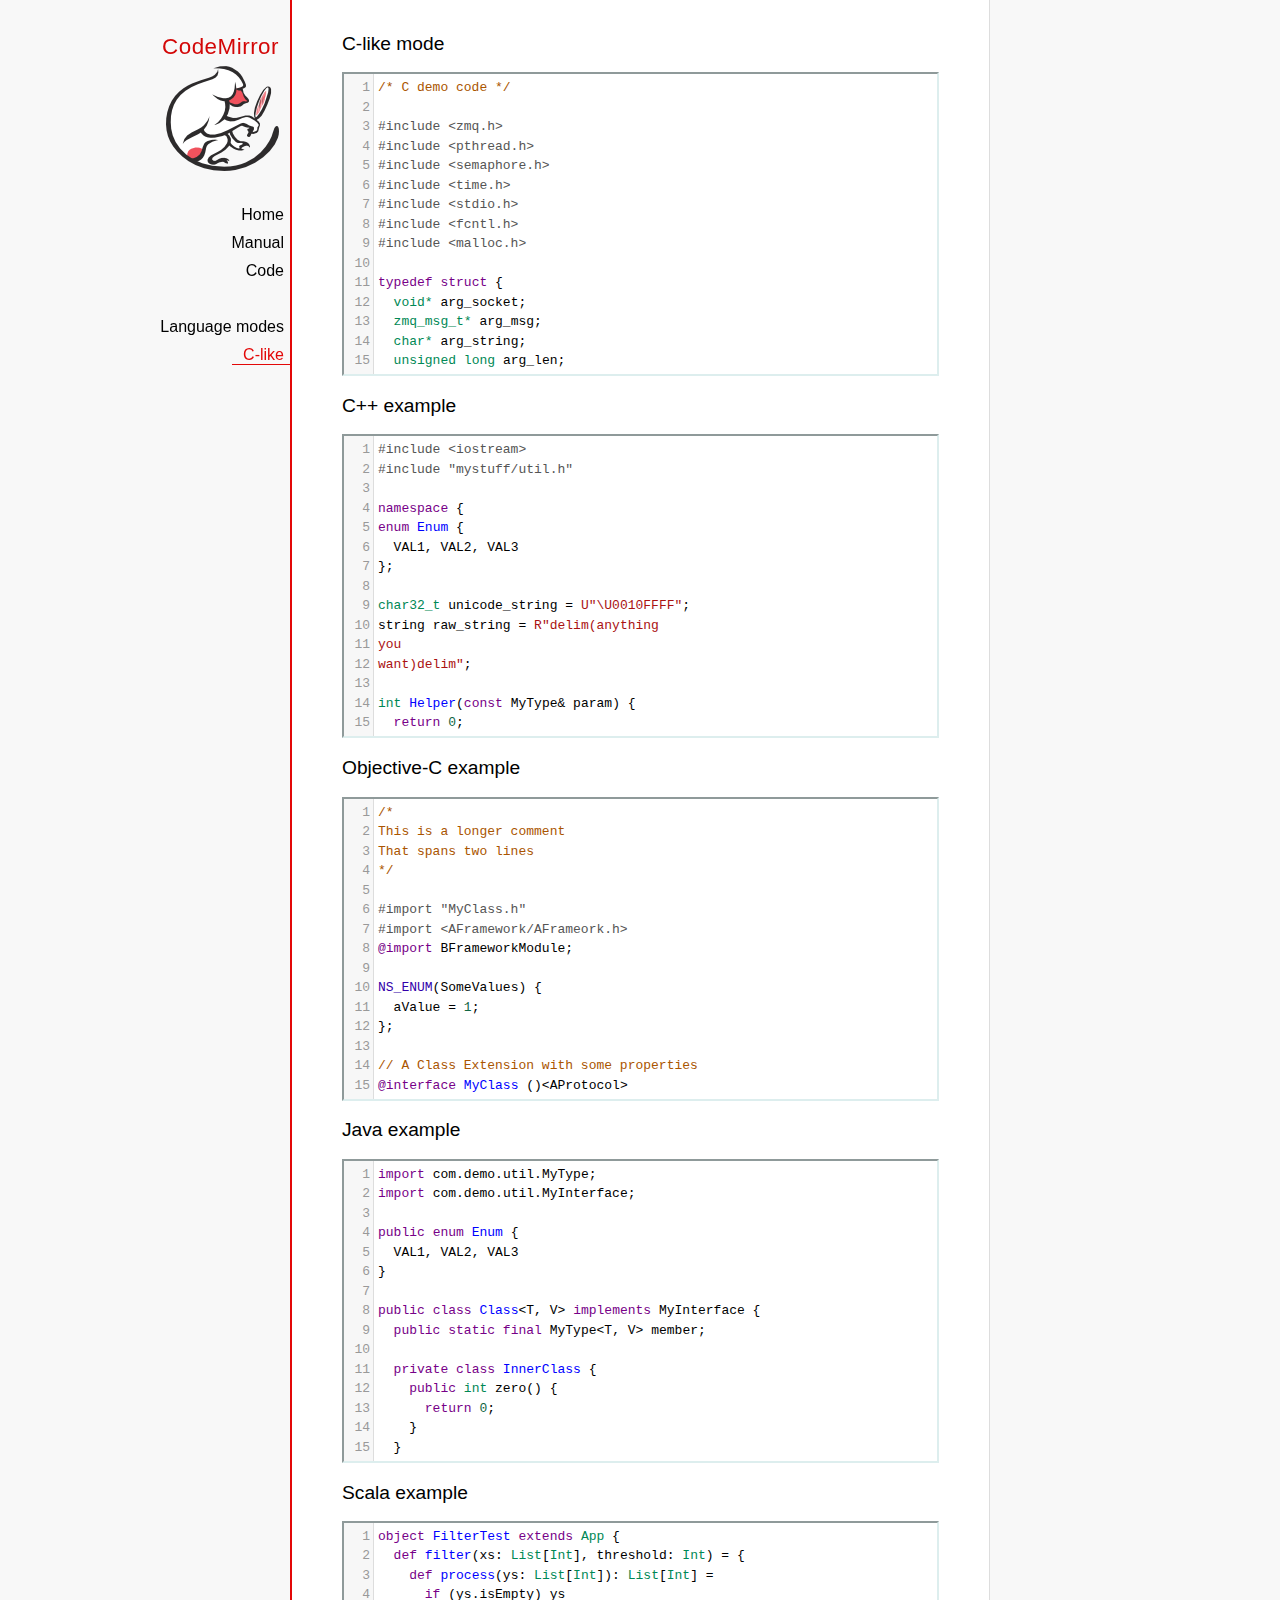
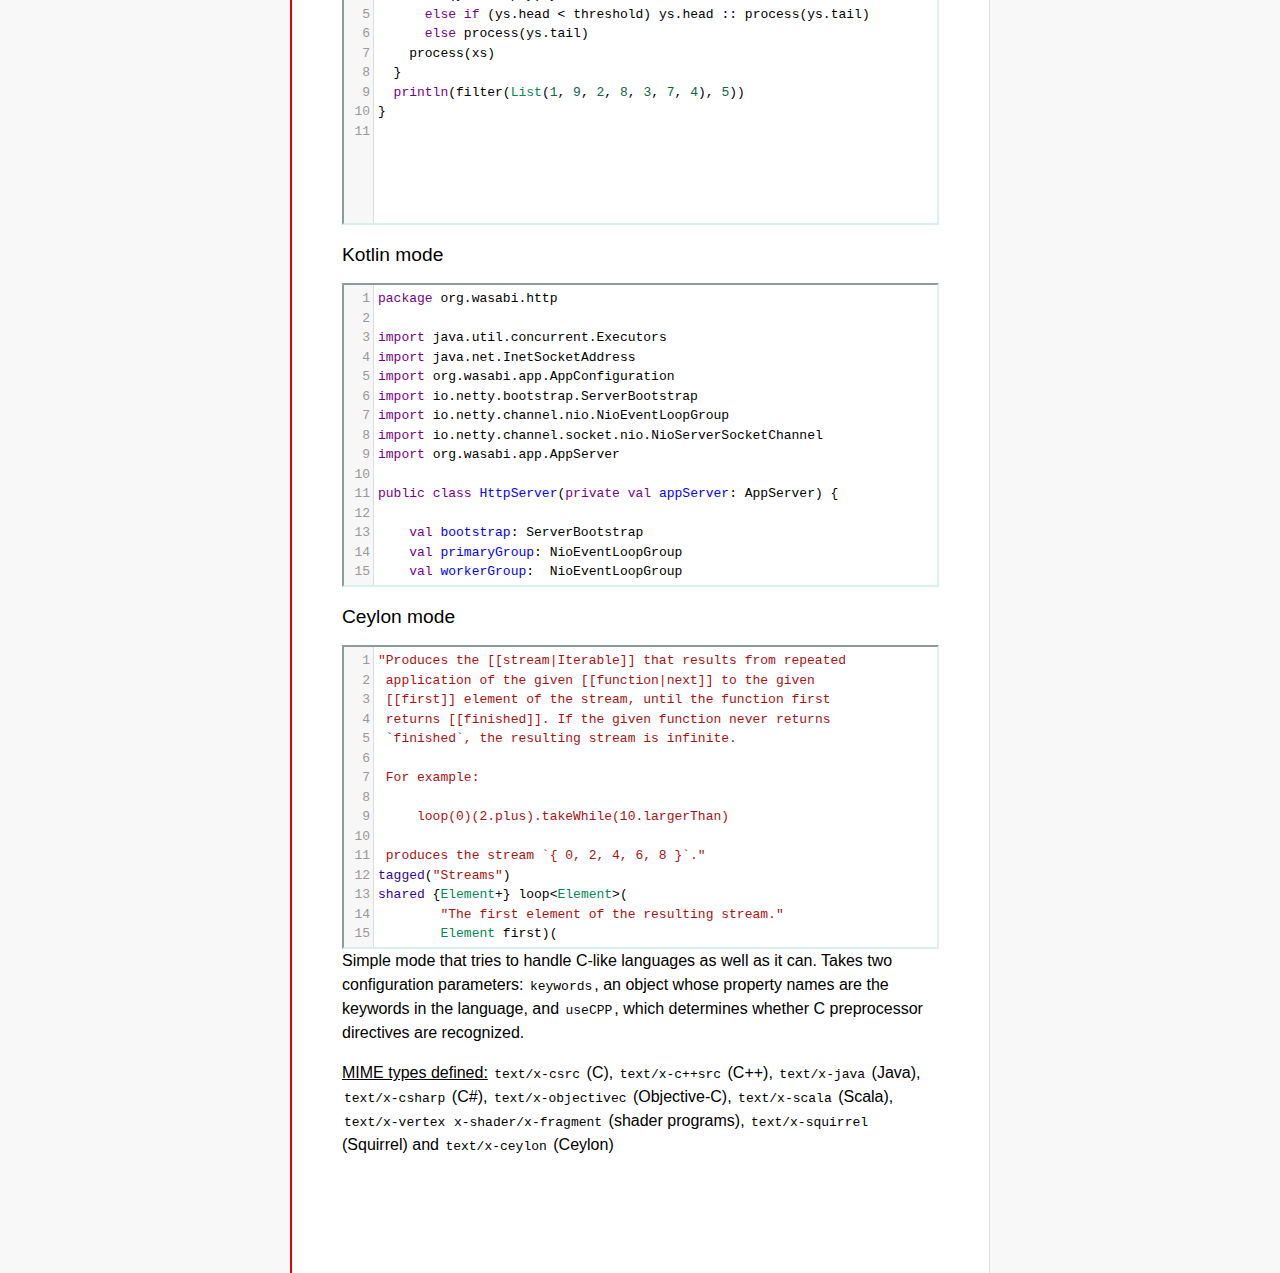
<file: static/codemirror/codemirror/mode/clike/index.html>
<!doctype html>

<title>CodeMirror: C-like mode</title>
<meta charset="utf-8"/>
<link rel=stylesheet href="../../doc/docs.css">

<link rel="stylesheet" href="../../lib/codemirror.css">
<script src="../../lib/codemirror.js"></script>
<script src="../../addon/edit/matchbrackets.js"></script>
<link rel="stylesheet" href="../../addon/hint/show-hint.css">
<script src="../../addon/hint/show-hint.js"></script>
<script src="clike.js"></script>
<style>.CodeMirror {border: 2px inset #dee;}</style>
<div id=nav>
  <a href="https://codemirror.net"><h1>CodeMirror</h1><img id=logo src="../../doc/logo.png" alt=""></a>

  <ul>
    <li><a href="../../index.html">Home</a>
    <li><a href="../../doc/manual.html">Manual</a>
    <li><a href="https://github.com/codemirror/codemirror">Code</a>
  </ul>
  <ul>
    <li><a href="../index.html">Language modes</a>
    <li><a class=active href="#">C-like</a>
  </ul>
</div>

<article>
<h2>C-like mode</h2>

<div><textarea id="c-code">
/* C demo code */

#include <zmq.h>
#include <pthread.h>
#include <semaphore.h>
#include <time.h>
#include <stdio.h>
#include <fcntl.h>
#include <malloc.h>

typedef struct {
  void* arg_socket;
  zmq_msg_t* arg_msg;
  char* arg_string;
  unsigned long arg_len;
  int arg_int, arg_command;

  int signal_fd;
  int pad;
  void* context;
  sem_t sem;
} acl_zmq_context;

#define p(X) (context->arg_##X)

void* zmq_thread(void* context_pointer) {
  acl_zmq_context* context = (acl_zmq_context*)context_pointer;
  char ok = 'K', err = 'X';
  int res;

  while (1) {
    while ((res = sem_wait(&amp;context->sem)) == EINTR);
    if (res) {write(context->signal_fd, &amp;err, 1); goto cleanup;}
    switch(p(command)) {
    case 0: goto cleanup;
    case 1: p(socket) = zmq_socket(context->context, p(int)); break;
    case 2: p(int) = zmq_close(p(socket)); break;
    case 3: p(int) = zmq_bind(p(socket), p(string)); break;
    case 4: p(int) = zmq_connect(p(socket), p(string)); break;
    case 5: p(int) = zmq_getsockopt(p(socket), p(int), (void*)p(string), &amp;p(len)); break;
    case 6: p(int) = zmq_setsockopt(p(socket), p(int), (void*)p(string), p(len)); break;
    case 7: p(int) = zmq_send(p(socket), p(msg), p(int)); break;
    case 8: p(int) = zmq_recv(p(socket), p(msg), p(int)); break;
    case 9: p(int) = zmq_poll(p(socket), p(int), p(len)); break;
    }
    p(command) = errno;
    write(context->signal_fd, &amp;ok, 1);
  }
 cleanup:
  close(context->signal_fd);
  free(context_pointer);
  return 0;
}

void* zmq_thread_init(void* zmq_context, int signal_fd) {
  acl_zmq_context* context = malloc(sizeof(acl_zmq_context));
  pthread_t thread;

  context->context = zmq_context;
  context->signal_fd = signal_fd;
  sem_init(&amp;context->sem, 1, 0);
  pthread_create(&amp;thread, 0, &amp;zmq_thread, context);
  pthread_detach(thread);
  return context;
}
</textarea></div>

<h2>C++ example</h2>

<div><textarea id="cpp-code">
#include <iostream>
#include "mystuff/util.h"

namespace {
enum Enum {
  VAL1, VAL2, VAL3
};

char32_t unicode_string = U"\U0010FFFF";
string raw_string = R"delim(anything
you
want)delim";

int Helper(const MyType& param) {
  return 0;
}
} // namespace

class ForwardDec;

template <class T, class V>
class Class : public BaseClass {
  const MyType<T, V> member_;

 public:
  const MyType<T, V>& Method() const {
    return member_;
  }

  void Method2(MyType<T, V>* value);
}

template <class T, class V>
void Class::Method2(MyType<T, V>* value) {
  std::out << 1 >> method();
  value->Method3(member_);
  member_ = value;
}
</textarea></div>

<h2>Objective-C example</h2>

<div><textarea id="objectivec-code">
/*
This is a longer comment
That spans two lines
*/

#import "MyClass.h"
#import <AFramework/AFrameork.h>
@import BFrameworkModule;

NS_ENUM(SomeValues) {
  aValue = 1;
};

// A Class Extension with some properties
@interface MyClass ()<AProtocol>
@property(atomic, readwrite, assign) NSInteger anInt;
@property(nonatomic, strong, nullable) NSString *aString;
@end

@implementation YourAppDelegate

- (instancetype)initWithString:(NSString *)aStringVar {
  if ((self = [super init])) {
    aString = aStringVar;
  }
  return self;
}

- (BOOL)doSomething:(float)progress {
  NSString *myString = @"This is a ObjC string %f ";
  myString = [[NSString stringWithFormat:myString, progress] stringByAppendingString:self.aString];
  return myString.length > 100 ? NO : YES;
}

@end
</textarea></div>

<h2>Java example</h2>

<div><textarea id="java-code">
import com.demo.util.MyType;
import com.demo.util.MyInterface;

public enum Enum {
  VAL1, VAL2, VAL3
}

public class Class<T, V> implements MyInterface {
  public static final MyType<T, V> member;
  
  private class InnerClass {
    public int zero() {
      return 0;
    }
  }

  @Override
  public MyType method() {
    return member;
  }

  public void method2(MyType<T, V> value) {
    method();
    value.method3();
    member = value;
  }
}
</textarea></div>

<h2>Scala example</h2>

<div><textarea id="scala-code">
object FilterTest extends App {
  def filter(xs: List[Int], threshold: Int) = {
    def process(ys: List[Int]): List[Int] =
      if (ys.isEmpty) ys
      else if (ys.head < threshold) ys.head :: process(ys.tail)
      else process(ys.tail)
    process(xs)
  }
  println(filter(List(1, 9, 2, 8, 3, 7, 4), 5))
}
</textarea></div>

<h2>Kotlin mode</h2>

<div><textarea id="kotlin-code">
package org.wasabi.http

import java.util.concurrent.Executors
import java.net.InetSocketAddress
import org.wasabi.app.AppConfiguration
import io.netty.bootstrap.ServerBootstrap
import io.netty.channel.nio.NioEventLoopGroup
import io.netty.channel.socket.nio.NioServerSocketChannel
import org.wasabi.app.AppServer

public class HttpServer(private val appServer: AppServer) {

    val bootstrap: ServerBootstrap
    val primaryGroup: NioEventLoopGroup
    val workerGroup:  NioEventLoopGroup

    init {
        // Define worker groups
        primaryGroup = NioEventLoopGroup()
        workerGroup = NioEventLoopGroup()

        // Initialize bootstrap of server
        bootstrap = ServerBootstrap()

        bootstrap.group(primaryGroup, workerGroup)
        bootstrap.channel(javaClass<NioServerSocketChannel>())
        bootstrap.childHandler(NettyPipelineInitializer(appServer))
    }

    public fun start(wait: Boolean = true) {
        val channel = bootstrap.bind(appServer.configuration.port)?.sync()?.channel()

        if (wait) {
            channel?.closeFuture()?.sync()
        }
    }

    public fun stop() {
        // Shutdown all event loops
        primaryGroup.shutdownGracefully()
        workerGroup.shutdownGracefully()

        // Wait till all threads are terminated
        primaryGroup.terminationFuture().sync()
        workerGroup.terminationFuture().sync()
    }
}
</textarea></div>

<h2>Ceylon mode</h2>

<div><textarea id="ceylon-code">
"Produces the [[stream|Iterable]] that results from repeated
 application of the given [[function|next]] to the given
 [[first]] element of the stream, until the function first
 returns [[finished]]. If the given function never returns 
 `finished`, the resulting stream is infinite.

 For example:

     loop(0)(2.plus).takeWhile(10.largerThan)

 produces the stream `{ 0, 2, 4, 6, 8 }`."
tagged("Streams")
shared {Element+} loop&lt;Element&gt;(
        "The first element of the resulting stream."
        Element first)(
        "The function that produces the next element of the
         stream, given the current element. The function may
         return [[finished]] to indicate the end of the 
         stream."
        Element|Finished next(Element element))
    =&gt; let (start = first)
    object satisfies {Element+} {
        first =&gt; start;
        empty =&gt; false;
        function nextElement(Element element)
                =&gt; next(element);
        iterator()
                =&gt; object satisfies Iterator&lt;Element&gt; {
            variable Element|Finished current = start;
            shared actual Element|Finished next() {
                if (!is Finished result = current) {
                    current = nextElement(result);
                    return result;
                }
                else {
                    return finished;
                }
            }
        };
    };
</textarea></div>

    <script>
      var cEditor = CodeMirror.fromTextArea(document.getElementById("c-code"), {
        lineNumbers: true,
        matchBrackets: true,
        mode: "text/x-csrc"
      });
      var cppEditor = CodeMirror.fromTextArea(document.getElementById("cpp-code"), {
        lineNumbers: true,
        matchBrackets: true,
        mode: "text/x-c++src"
      });
      var javaEditor = CodeMirror.fromTextArea(document.getElementById("java-code"), {
        lineNumbers: true,
        matchBrackets: true,
        mode: "text/x-java"
      });
      var objectivecEditor = CodeMirror.fromTextArea(document.getElementById("objectivec-code"), {
        lineNumbers: true,
        matchBrackets: true,
        mode: "text/x-objectivec"
      });
      var scalaEditor = CodeMirror.fromTextArea(document.getElementById("scala-code"), {
        lineNumbers: true,
        matchBrackets: true,
        mode: "text/x-scala"
      });
      var kotlinEditor = CodeMirror.fromTextArea(document.getElementById("kotlin-code"), {
          lineNumbers: true,
          matchBrackets: true,
          mode: "text/x-kotlin"
      });
      var ceylonEditor = CodeMirror.fromTextArea(document.getElementById("ceylon-code"), {
          lineNumbers: true,
          matchBrackets: true,
          mode: "text/x-ceylon"
      });
      var mac = CodeMirror.keyMap.default == CodeMirror.keyMap.macDefault;
      CodeMirror.keyMap.default[(mac ? "Cmd" : "Ctrl") + "-Space"] = "autocomplete";
    </script>

    <p>Simple mode that tries to handle C-like languages as well as it
    can. Takes two configuration parameters: <code>keywords</code>, an
    object whose property names are the keywords in the language,
    and <code>useCPP</code>, which determines whether C preprocessor
    directives are recognized.</p>

    <p><strong>MIME types defined:</strong> <code>text/x-csrc</code>
    (C), <code>text/x-c++src</code> (C++), <code>text/x-java</code>
    (Java), <code>text/x-csharp</code> (C#),
    <code>text/x-objectivec</code> (Objective-C),
    <code>text/x-scala</code> (Scala), <code>text/x-vertex</code>
    <code>x-shader/x-fragment</code> (shader programs),
    <code>text/x-squirrel</code> (Squirrel) and
    <code>text/x-ceylon</code> (Ceylon)</p>
</article>
</file>
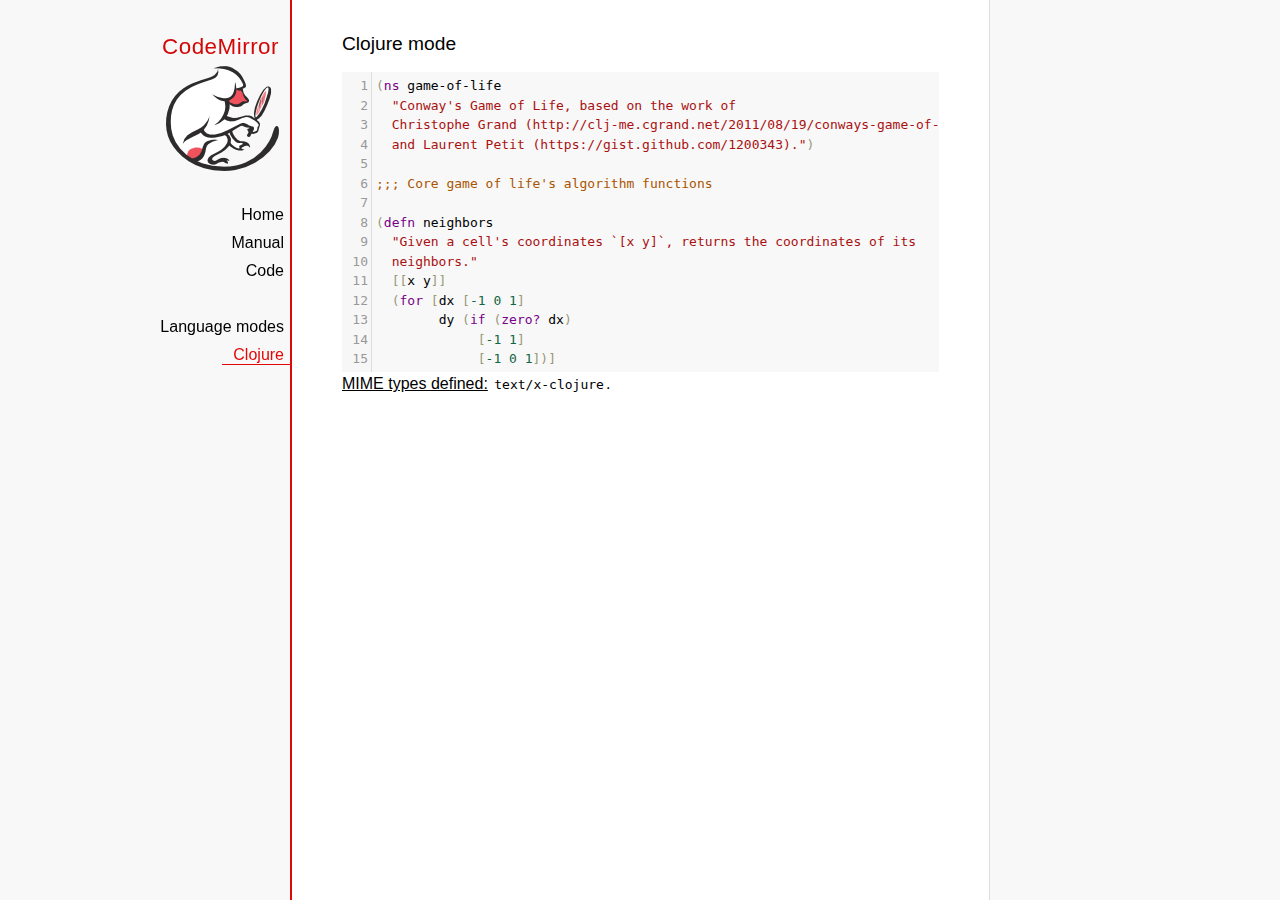
<file: static/codemirror/codemirror/mode/clojure/index.html>
<!doctype html>

<title>CodeMirror: Clojure mode</title>
<meta charset="utf-8"/>
<link rel=stylesheet href="../../doc/docs.css">

<link rel="stylesheet" href="../../lib/codemirror.css">
<script src="../../lib/codemirror.js"></script>
<script src="../../addon/edit/closebrackets.js"></script>
<script src="../../addon/edit/matchbrackets.js"></script>
<script src="clojure.js"></script>
<style>.CodeMirror {background: #f8f8f8;}</style>
<div id=nav>
  <a href="https://codemirror.net"><h1>CodeMirror</h1><img id=logo src="../../doc/logo.png" alt=""></a>

  <ul>
    <li><a href="../../index.html">Home</a>
    <li><a href="../../doc/manual.html">Manual</a>
    <li><a href="https://github.com/codemirror/codemirror">Code</a>
  </ul>
  <ul>
    <li><a href="../index.html">Language modes</a>
    <li><a class=active href="#">Clojure</a>
  </ul>
</div>

<article>
<h2>Clojure mode</h2>
<form><textarea id="code" name="code">
(ns game-of-life
  "Conway's Game of Life, based on the work of
  Christophe Grand (http://clj-me.cgrand.net/2011/08/19/conways-game-of-life)
  and Laurent Petit (https://gist.github.com/1200343).")

;;; Core game of life's algorithm functions

(defn neighbors
  "Given a cell's coordinates `[x y]`, returns the coordinates of its
  neighbors."
  [[x y]]
  (for [dx [-1 0 1]
        dy (if (zero? dx)
             [-1 1]
             [-1 0 1])]
    [(+ dx x) (+ dy y)]))

(defn step
  "Given a set of living `cells`, computes the new set of living cells."
  [cells]
  (set (for [[cell n] (frequencies (mapcat neighbors cells))
             :when (or (= n 3)
                       (and (= n 2)
                            (cells cell)))]
         cell)))

;;; Utility methods for displaying game on a text terminal

(defn print-grid
  "Prints a `grid` of `w` columns and `h` rows, on *out*, representing a
  step in the game."
  [grid w h]
  (doseq [x (range (inc w))
          y (range (inc h))]
    (when (= y 0) (println))
    (print (if (grid [x y])
             "[X]"
             " . "))))

(defn print-grids
  "Prints a sequence of `grids` of `w` columns and `h` rows on *out*,
  representing several steps."
  [grids w h]
  (doseq [grid grids]
    (print-grid grid w h)
    (println)))

;;; Launches an example grid

(def grid
  "`grid` represents the initial set of living cells"
  #{[2 1] [2 2] [2 3]})

(print-grids (take 3 (iterate step grid)) 5 5)</textarea></form>
    <script>
      var editor = CodeMirror.fromTextArea(document.getElementById("code"), {
          autoCloseBrackets: true,
          lineNumbers: true,
          matchBrackets: true,
          mode: 'text/x-clojure'
      });
    </script>

    <p><strong>MIME types defined:</strong> <code>text/x-clojure</code>.</p>

  </article>
</file>
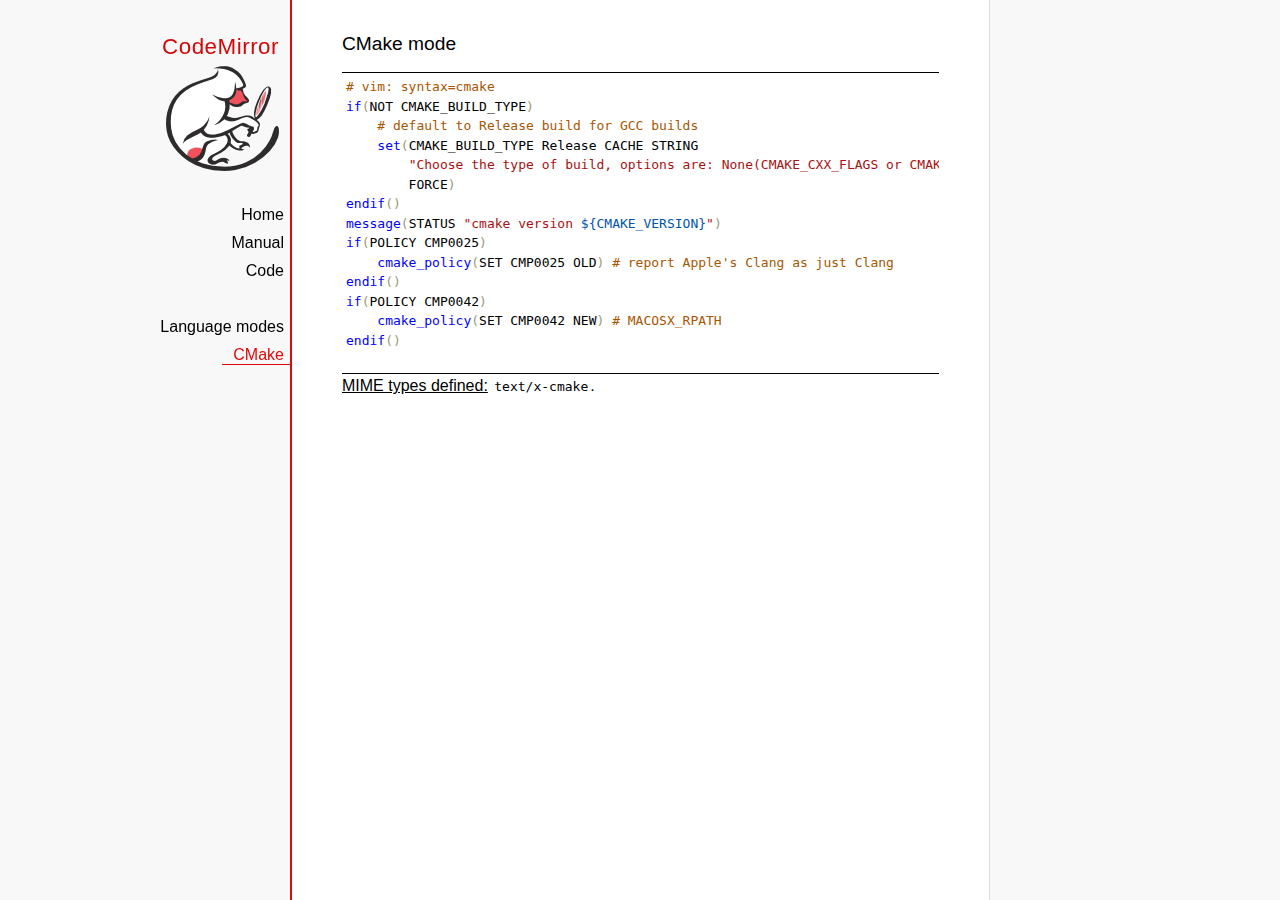
<file: static/codemirror/codemirror/mode/cmake/index.html>
<!doctype html>

<title>CodeMirror: CMake mode</title>
<meta charset="utf-8"/>
<link rel=stylesheet href="../../doc/docs.css">

<link rel="stylesheet" href="../../lib/codemirror.css">
<script src="../../lib/codemirror.js"></script>
<script src="../../addon/edit/matchbrackets.js"></script>
<script src="cmake.js"></script>
<style>
      .CodeMirror {border-top: 1px solid black; border-bottom: 1px solid black;}
      .cm-s-default span.cm-arrow { color: red; }
    </style>
<div id=nav>
  <a href="https://codemirror.net"><h1>CodeMirror</h1><img id=logo src="../../doc/logo.png" alt=""></a>

  <ul>
    <li><a href="../../index.html">Home</a>
    <li><a href="../../doc/manual.html">Manual</a>
    <li><a href="https://github.com/codemirror/codemirror">Code</a>
  </ul>
  <ul>
    <li><a href="../index.html">Language modes</a>
    <li><a class=active href="#">CMake</a>
  </ul>
</div>

<article>
<h2>CMake mode</h2>
<form><textarea id="code" name="code">
# vim: syntax=cmake
if(NOT CMAKE_BUILD_TYPE)
    # default to Release build for GCC builds
    set(CMAKE_BUILD_TYPE Release CACHE STRING
        "Choose the type of build, options are: None(CMAKE_CXX_FLAGS or CMAKE_C_FLAGS used) Debug Release RelWithDebInfo MinSizeRel."
        FORCE)
endif()
message(STATUS "cmake version ${CMAKE_VERSION}")
if(POLICY CMP0025)
    cmake_policy(SET CMP0025 OLD) # report Apple's Clang as just Clang
endif()
if(POLICY CMP0042)
    cmake_policy(SET CMP0042 NEW) # MACOSX_RPATH
endif()

project (x265)
cmake_minimum_required (VERSION 2.8.8) # OBJECT libraries require 2.8.8
include(CheckIncludeFiles)
include(CheckFunctionExists)
include(CheckSymbolExists)
include(CheckCXXCompilerFlag)

# X265_BUILD must be incremented each time the public API is changed
set(X265_BUILD 48)
configure_file("${PROJECT_SOURCE_DIR}/x265.def.in"
               "${PROJECT_BINARY_DIR}/x265.def")
configure_file("${PROJECT_SOURCE_DIR}/x265_config.h.in"
               "${PROJECT_BINARY_DIR}/x265_config.h")

SET(CMAKE_MODULE_PATH "${PROJECT_SOURCE_DIR}/cmake" "${CMAKE_MODULE_PATH}")

# System architecture detection
string(TOLOWER "${CMAKE_SYSTEM_PROCESSOR}" SYSPROC)
set(X86_ALIASES x86 i386 i686 x86_64 amd64)
list(FIND X86_ALIASES "${SYSPROC}" X86MATCH)
if("${SYSPROC}" STREQUAL "" OR X86MATCH GREATER "-1")
    message(STATUS "Detected x86 target processor")
    set(X86 1)
    add_definitions(-DX265_ARCH_X86=1)
    if("${CMAKE_SIZEOF_VOID_P}" MATCHES 8)
        set(X64 1)
        add_definitions(-DX86_64=1)
    endif()
elseif(${SYSPROC} STREQUAL "armv6l")
    message(STATUS "Detected ARM target processor")
    set(ARM 1)
    add_definitions(-DX265_ARCH_ARM=1 -DHAVE_ARMV6=1)
else()
    message(STATUS "CMAKE_SYSTEM_PROCESSOR value `${CMAKE_SYSTEM_PROCESSOR}` is unknown")
    message(STATUS "Please add this value near ${CMAKE_CURRENT_LIST_FILE}:${CMAKE_CURRENT_LIST_LINE}")
endif()

if(UNIX)
    list(APPEND PLATFORM_LIBS pthread)
    find_library(LIBRT rt)
    if(LIBRT)
        list(APPEND PLATFORM_LIBS rt)
    endif()
    find_package(Numa)
    if(NUMA_FOUND)
        list(APPEND CMAKE_REQUIRED_LIBRARIES ${NUMA_LIBRARY})
        check_symbol_exists(numa_node_of_cpu numa.h NUMA_V2)
        if(NUMA_V2)
            add_definitions(-DHAVE_LIBNUMA)
            message(STATUS "libnuma found, building with support for NUMA nodes")
            list(APPEND PLATFORM_LIBS ${NUMA_LIBRARY})
            link_directories(${NUMA_LIBRARY_DIR})
            include_directories(${NUMA_INCLUDE_DIR})
        endif()
    endif()
    mark_as_advanced(LIBRT NUMA_FOUND)
endif(UNIX)

if(X64 AND NOT WIN32)
    option(ENABLE_PIC "Enable Position Independent Code" ON)
else()
    option(ENABLE_PIC "Enable Position Independent Code" OFF)
endif(X64 AND NOT WIN32)

# Compiler detection
if(CMAKE_GENERATOR STREQUAL "Xcode")
  set(XCODE 1)
endif()
if (APPLE)
  add_definitions(-DMACOS)
endif()
</textarea></form>
    <script>
      var editor = CodeMirror.fromTextArea(document.getElementById("code"), {
        mode: "text/x-cmake",
        matchBrackets: true,
        indentUnit: 4
      });
    </script>

    <p><strong>MIME types defined:</strong> <code>text/x-cmake</code>.</p>

  </article>
</file>
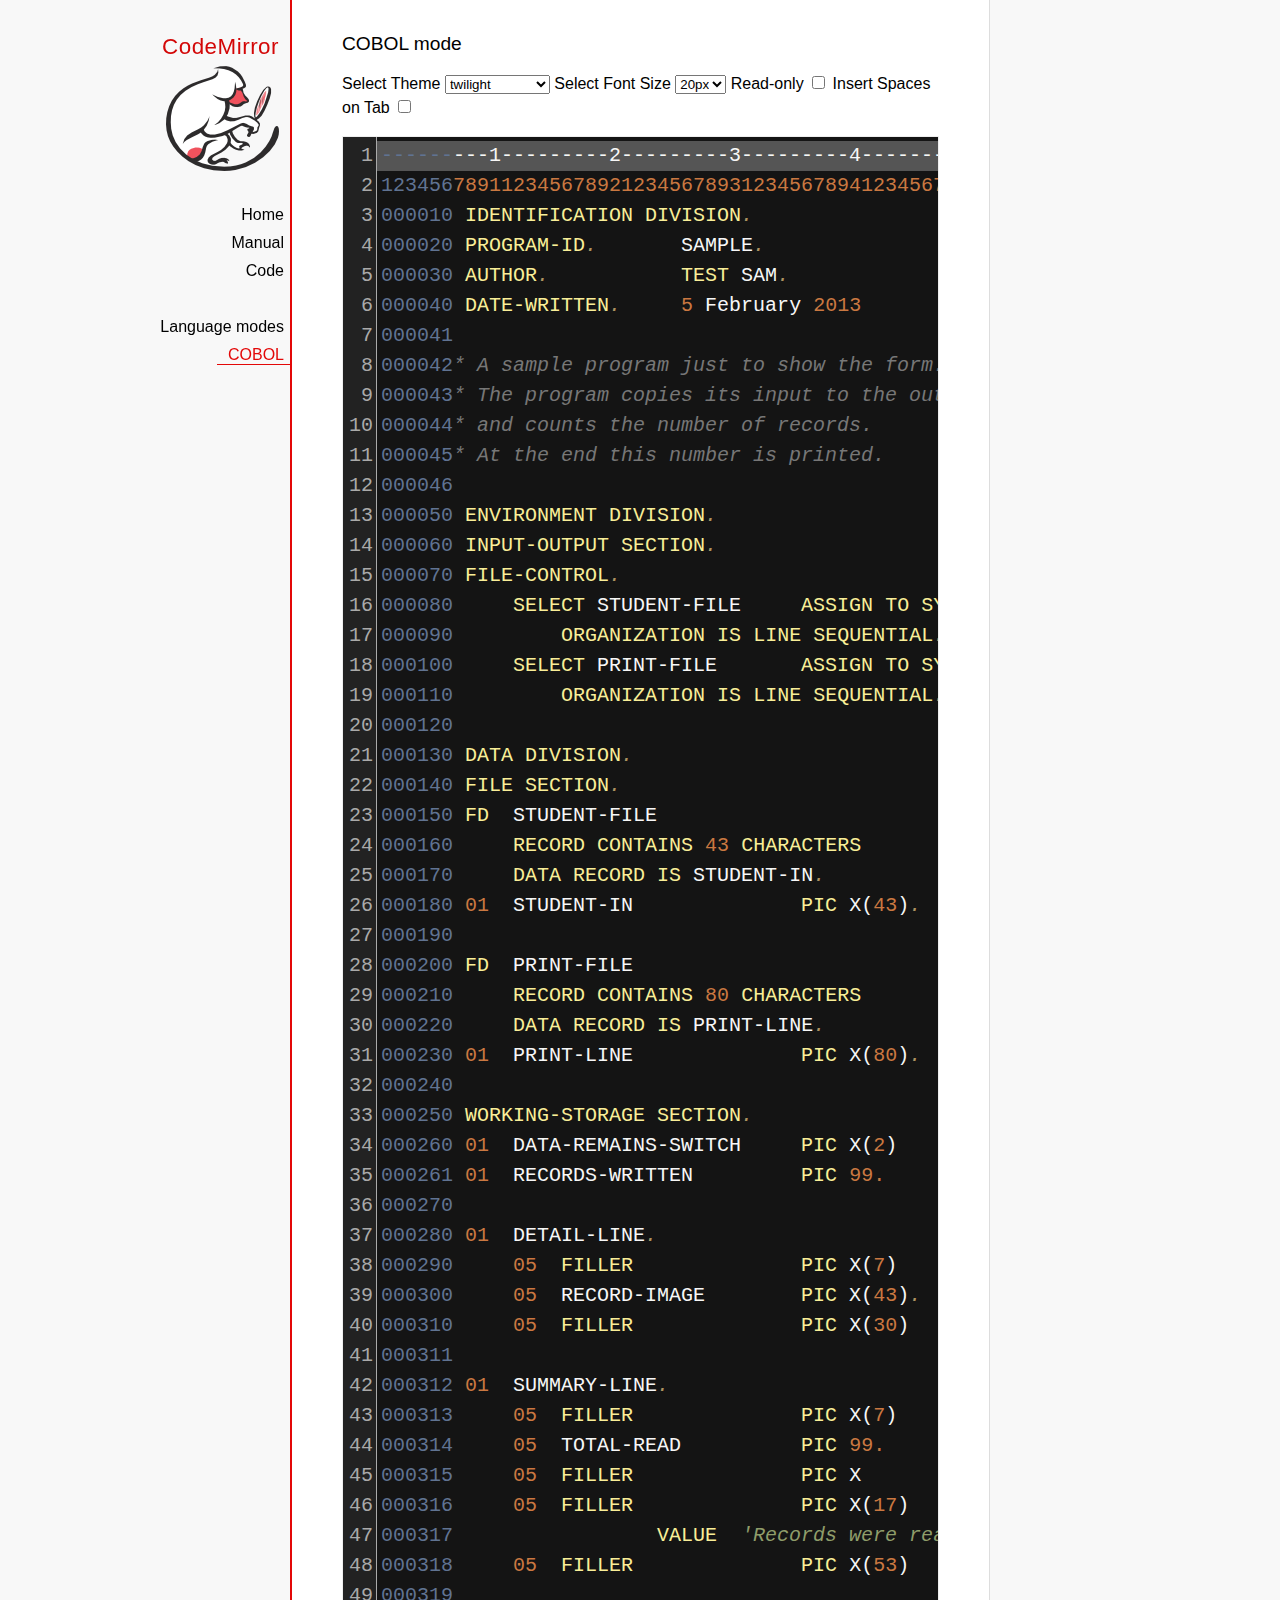
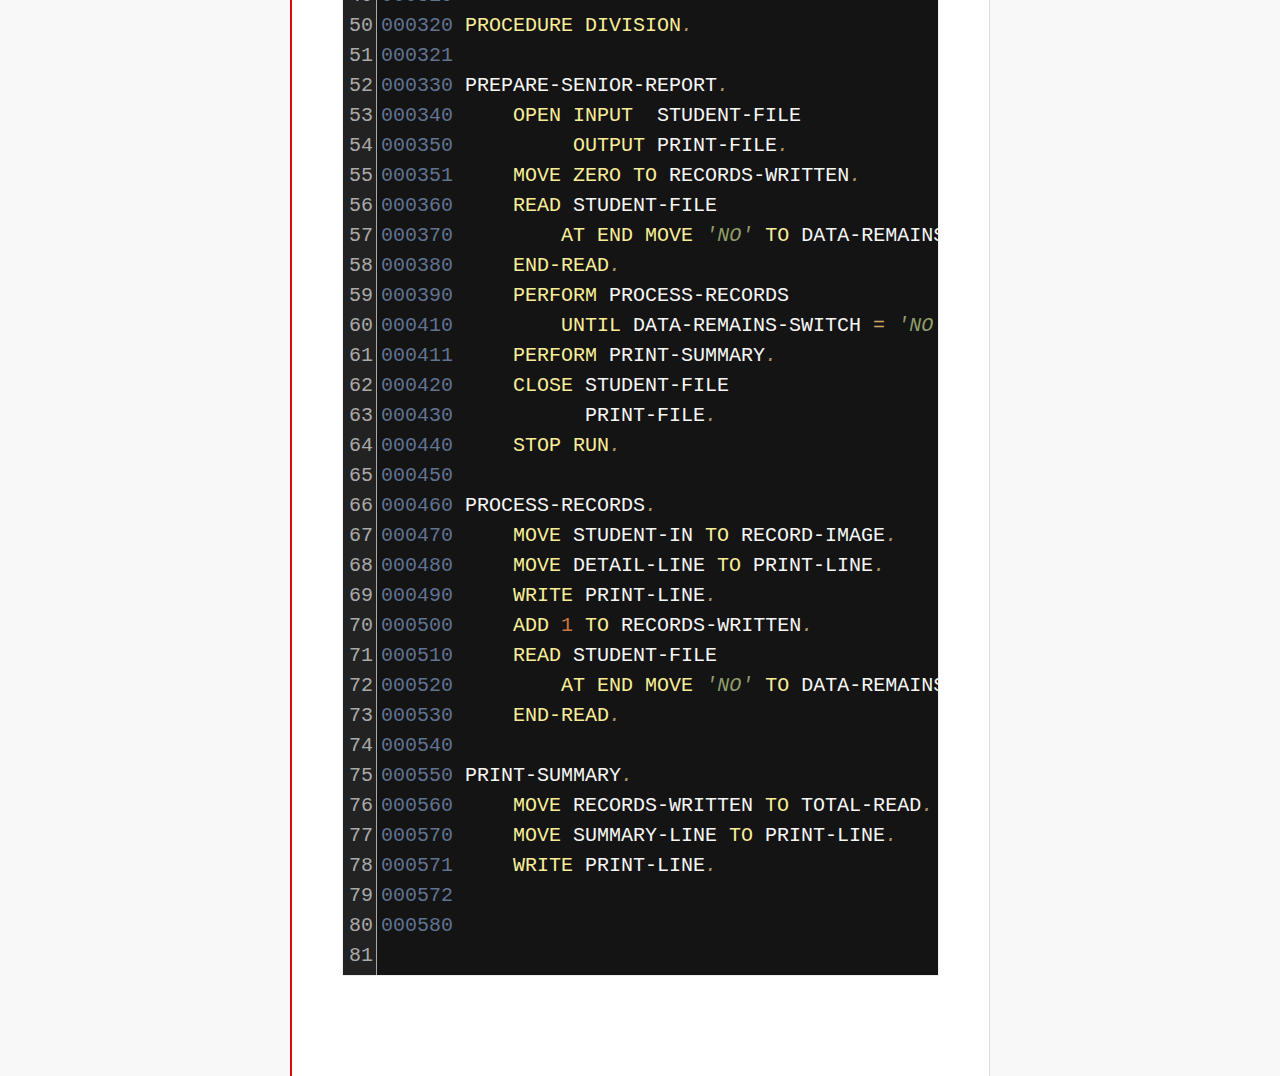
<file: static/codemirror/codemirror/mode/cobol/index.html>
<!doctype html>

<title>CodeMirror: COBOL mode</title>
<meta charset="utf-8"/>
<link rel=stylesheet href="../../doc/docs.css">

<link rel="stylesheet" href="../../lib/codemirror.css">
<link rel="stylesheet" href="../../theme/neat.css">
<link rel="stylesheet" href="../../theme/elegant.css">
<link rel="stylesheet" href="../../theme/erlang-dark.css">
<link rel="stylesheet" href="../../theme/night.css">
<link rel="stylesheet" href="../../theme/monokai.css">
<link rel="stylesheet" href="../../theme/cobalt.css">
<link rel="stylesheet" href="../../theme/eclipse.css">
<link rel="stylesheet" href="../../theme/rubyblue.css">
<link rel="stylesheet" href="../../theme/lesser-dark.css">
<link rel="stylesheet" href="../../theme/xq-dark.css">
<link rel="stylesheet" href="../../theme/xq-light.css">
<link rel="stylesheet" href="../../theme/ambiance.css">
<link rel="stylesheet" href="../../theme/blackboard.css">
<link rel="stylesheet" href="../../theme/vibrant-ink.css">
<link rel="stylesheet" href="../../theme/solarized.css">
<link rel="stylesheet" href="../../theme/twilight.css">
<link rel="stylesheet" href="../../theme/midnight.css">
<link rel="stylesheet" href="../../addon/dialog/dialog.css">
<script src="../../lib/codemirror.js"></script>
<script src="../../addon/edit/matchbrackets.js"></script>
<script src="cobol.js"></script>
<script src="../../addon/selection/active-line.js"></script>
<script src="../../addon/search/search.js"></script>
<script src="../../addon/dialog/dialog.js"></script>
<script src="../../addon/search/searchcursor.js"></script>
<style>
        .CodeMirror {
          border: 1px solid #eee;
          font-size : 20px;
          height : auto !important;
        }
        .CodeMirror-activeline-background {background: #555555 !important;}
    </style>
<div id=nav>
  <a href="https://codemirror.net"><h1>CodeMirror</h1><img id=logo src="../../doc/logo.png" alt=""></a>

  <ul>
    <li><a href="../../index.html">Home</a>
    <li><a href="../../doc/manual.html">Manual</a>
    <li><a href="https://github.com/codemirror/codemirror">Code</a>
  </ul>
  <ul>
    <li><a href="../index.html">Language modes</a>
    <li><a class=active href="#">COBOL</a>
  </ul>
</div>

<article>
<h2>COBOL mode</h2>

    <p> Select Theme <select onchange="selectTheme()" id="selectTheme">
        <option>default</option>
        <option>ambiance</option>
        <option>blackboard</option>
        <option>cobalt</option>
        <option>eclipse</option>
        <option>elegant</option>
        <option>erlang-dark</option>
        <option>lesser-dark</option>
        <option>midnight</option>
        <option>monokai</option>
        <option>neat</option>
        <option>night</option>
        <option>rubyblue</option>
        <option>solarized dark</option>
        <option>solarized light</option>
        <option selected>twilight</option>
        <option>vibrant-ink</option>
        <option>xq-dark</option>
        <option>xq-light</option>
    </select>    Select Font Size <select onchange="selectFontsize()" id="selectFontSize">
          <option value="13px">13px</option>
          <option value="14px">14px</option>
          <option value="16px">16px</option>
          <option value="18px">18px</option>
          <option value="20px" selected="selected">20px</option>
          <option value="24px">24px</option>
          <option value="26px">26px</option>
          <option value="28px">28px</option>
          <option value="30px">30px</option>
          <option value="32px">32px</option>
          <option value="34px">34px</option>
          <option value="36px">36px</option>
        </select>
<label for="checkBoxReadOnly">Read-only</label>
<input type="checkbox" id="checkBoxReadOnly" onchange="selectReadOnly()">
<label for="id_tabToIndentSpace">Insert Spaces on Tab</label>
<input type="checkbox" id="id_tabToIndentSpace" onchange="tabToIndentSpace()">
</p>
<textarea id="code" name="code">
---------1---------2---------3---------4---------5---------6---------7---------8
12345678911234567892123456789312345678941234567895123456789612345678971234567898
000010 IDENTIFICATION DIVISION.                                        MODTGHERE
000020 PROGRAM-ID.       SAMPLE.
000030 AUTHOR.           TEST SAM. 
000040 DATE-WRITTEN.     5 February 2013
000041
000042* A sample program just to show the form.
000043* The program copies its input to the output,
000044* and counts the number of records.
000045* At the end this number is printed.
000046
000050 ENVIRONMENT DIVISION.
000060 INPUT-OUTPUT SECTION.
000070 FILE-CONTROL.
000080     SELECT STUDENT-FILE     ASSIGN TO SYSIN
000090         ORGANIZATION IS LINE SEQUENTIAL.
000100     SELECT PRINT-FILE       ASSIGN TO SYSOUT
000110         ORGANIZATION IS LINE SEQUENTIAL.
000120
000130 DATA DIVISION.
000140 FILE SECTION.
000150 FD  STUDENT-FILE
000160     RECORD CONTAINS 43 CHARACTERS
000170     DATA RECORD IS STUDENT-IN.
000180 01  STUDENT-IN              PIC X(43).
000190
000200 FD  PRINT-FILE
000210     RECORD CONTAINS 80 CHARACTERS
000220     DATA RECORD IS PRINT-LINE.
000230 01  PRINT-LINE              PIC X(80).
000240
000250 WORKING-STORAGE SECTION.
000260 01  DATA-REMAINS-SWITCH     PIC X(2)      VALUE SPACES.
000261 01  RECORDS-WRITTEN         PIC 99.
000270
000280 01  DETAIL-LINE.
000290     05  FILLER              PIC X(7)      VALUE SPACES.
000300     05  RECORD-IMAGE        PIC X(43).
000310     05  FILLER              PIC X(30)     VALUE SPACES.
000311 
000312 01  SUMMARY-LINE.
000313     05  FILLER              PIC X(7)      VALUE SPACES.
000314     05  TOTAL-READ          PIC 99.
000315     05  FILLER              PIC X         VALUE SPACE.
000316     05  FILLER              PIC X(17)     
000317                 VALUE  'Records were read'.
000318     05  FILLER              PIC X(53)     VALUE SPACES.
000319
000320 PROCEDURE DIVISION.
000321
000330 PREPARE-SENIOR-REPORT.
000340     OPEN INPUT  STUDENT-FILE
000350          OUTPUT PRINT-FILE.
000351     MOVE ZERO TO RECORDS-WRITTEN.
000360     READ STUDENT-FILE
000370         AT END MOVE 'NO' TO DATA-REMAINS-SWITCH
000380     END-READ.
000390     PERFORM PROCESS-RECORDS
000410         UNTIL DATA-REMAINS-SWITCH = 'NO'.
000411     PERFORM PRINT-SUMMARY.
000420     CLOSE STUDENT-FILE
000430           PRINT-FILE.
000440     STOP RUN.
000450
000460 PROCESS-RECORDS.
000470     MOVE STUDENT-IN TO RECORD-IMAGE.
000480     MOVE DETAIL-LINE TO PRINT-LINE.
000490     WRITE PRINT-LINE.
000500     ADD 1 TO RECORDS-WRITTEN.
000510     READ STUDENT-FILE
000520         AT END MOVE 'NO' TO DATA-REMAINS-SWITCH
000530     END-READ. 
000540
000550 PRINT-SUMMARY.
000560     MOVE RECORDS-WRITTEN TO TOTAL-READ.
000570     MOVE SUMMARY-LINE TO PRINT-LINE.
000571     WRITE PRINT-LINE. 
000572
000580
</textarea>
    <script>
      var editor = CodeMirror.fromTextArea(document.getElementById("code"), {
        lineNumbers: true,
        matchBrackets: true,
        mode: "text/x-cobol",
        theme : "twilight",
        styleActiveLine: true,
        showCursorWhenSelecting : true,  
      });
      function selectTheme() {
        var themeInput = document.getElementById("selectTheme");
        var theme = themeInput.options[themeInput.selectedIndex].innerHTML;
        editor.setOption("theme", theme);
      }
      function selectFontsize() {
        var fontSizeInput = document.getElementById("selectFontSize");
        var fontSize = fontSizeInput.options[fontSizeInput.selectedIndex].innerHTML;
        editor.getWrapperElement().style.fontSize = fontSize;
        editor.refresh();
      }
      function selectReadOnly() {
        editor.setOption("readOnly", document.getElementById("checkBoxReadOnly").checked);
      }
      function tabToIndentSpace() {
        if (document.getElementById("id_tabToIndentSpace").checked) {
            editor.setOption("extraKeys", {Tab: function(cm) { cm.replaceSelection("    ", "end"); }});
        } else {
            editor.setOption("extraKeys", {Tab: function(cm) { cm.replaceSelection("    ", "end"); }});
        }
      }
    </script>
  </article>
</file>
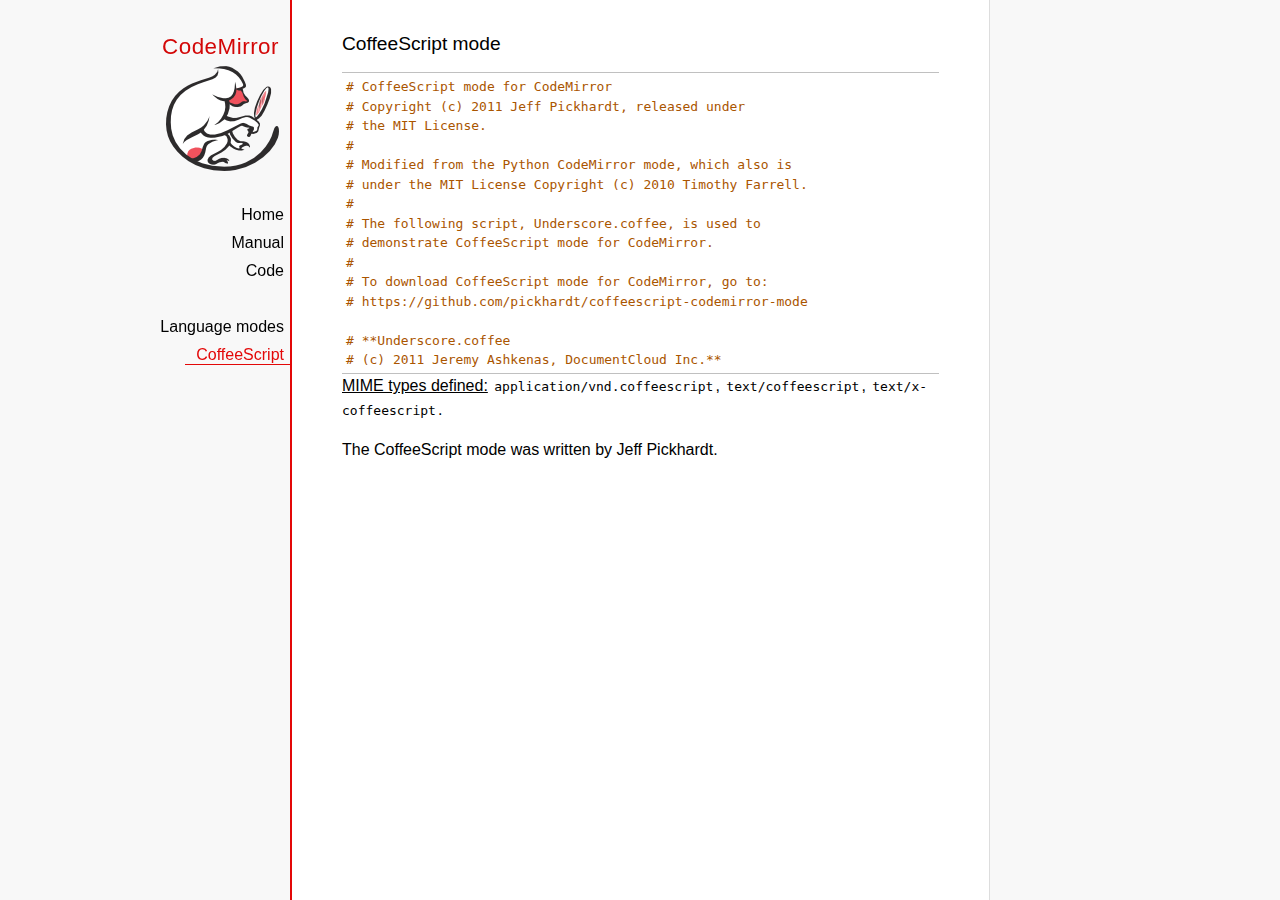
<file: static/codemirror/codemirror/mode/coffeescript/index.html>
<!doctype html>

<title>CodeMirror: CoffeeScript mode</title>
<meta charset="utf-8"/>
<link rel=stylesheet href="../../doc/docs.css">

<link rel="stylesheet" href="../../lib/codemirror.css">
<script src="../../lib/codemirror.js"></script>
<script src="coffeescript.js"></script>
<style>.CodeMirror {border-top: 1px solid silver; border-bottom: 1px solid silver;}</style>
<div id=nav>
  <a href="https://codemirror.net"><h1>CodeMirror</h1><img id=logo src="../../doc/logo.png" alt=""></a>

  <ul>
    <li><a href="../../index.html">Home</a>
    <li><a href="../../doc/manual.html">Manual</a>
    <li><a href="https://github.com/codemirror/codemirror">Code</a>
  </ul>
  <ul>
    <li><a href="../index.html">Language modes</a>
    <li><a class=active href="#">CoffeeScript</a>
  </ul>
</div>

<article>
<h2>CoffeeScript mode</h2>
<form><textarea id="code" name="code">
# CoffeeScript mode for CodeMirror
# Copyright (c) 2011 Jeff Pickhardt, released under
# the MIT License.
#
# Modified from the Python CodeMirror mode, which also is 
# under the MIT License Copyright (c) 2010 Timothy Farrell.
#
# The following script, Underscore.coffee, is used to 
# demonstrate CoffeeScript mode for CodeMirror.
#
# To download CoffeeScript mode for CodeMirror, go to:
# https://github.com/pickhardt/coffeescript-codemirror-mode

# **Underscore.coffee
# (c) 2011 Jeremy Ashkenas, DocumentCloud Inc.**
# Underscore is freely distributable under the terms of the
# [MIT license](http://en.wikipedia.org/wiki/MIT_License).
# Portions of Underscore are inspired by or borrowed from
# [Prototype.js](http://prototypejs.org/api), Oliver Steele's
# [Functional](http://osteele.com), and John Resig's
# [Micro-Templating](http://ejohn.org).
# For all details and documentation:
# http://documentcloud.github.com/underscore/


# Baseline setup
# --------------

# Establish the root object, `window` in the browser, or `global` on the server.
root = this


# Save the previous value of the `_` variable.
previousUnderscore = root._

### Multiline
    comment
###

# Establish the object that gets thrown to break out of a loop iteration.
# `StopIteration` is SOP on Mozilla.
breaker = if typeof(StopIteration) is 'undefined' then '__break__' else StopIteration


#### Docco style single line comment (title)


# Helper function to escape **RegExp** contents, because JS doesn't have one.
escapeRegExp = (string) -> string.replace(/([.*+?^${}()|[\]\/\\])/g, '\\$1')


# Save bytes in the minified (but not gzipped) version:
ArrayProto = Array.prototype
ObjProto = Object.prototype


# Create quick reference variables for speed access to core prototypes.
slice = ArrayProto.slice
unshift = ArrayProto.unshift
toString = ObjProto.toString
hasOwnProperty = ObjProto.hasOwnProperty
propertyIsEnumerable = ObjProto.propertyIsEnumerable


# All **ECMA5** native implementations we hope to use are declared here.
nativeForEach = ArrayProto.forEach
nativeMap = ArrayProto.map
nativeReduce = ArrayProto.reduce
nativeReduceRight = ArrayProto.reduceRight
nativeFilter = ArrayProto.filter
nativeEvery = ArrayProto.every
nativeSome = ArrayProto.some
nativeIndexOf = ArrayProto.indexOf
nativeLastIndexOf = ArrayProto.lastIndexOf
nativeIsArray = Array.isArray
nativeKeys = Object.keys


# Create a safe reference to the Underscore object for use below.
_ = (obj) -> new wrapper(obj)


# Export the Underscore object for **CommonJS**.
if typeof(exports) != 'undefined' then exports._ = _


# Export Underscore to global scope.
root._ = _


# Current version.
_.VERSION = '1.1.0'


# Collection Functions
# --------------------

# The cornerstone, an **each** implementation.
# Handles objects implementing **forEach**, arrays, and raw objects.
_.each = (obj, iterator, context) ->
  try
    if nativeForEach and obj.forEach is nativeForEach
      obj.forEach iterator, context
    else if _.isNumber obj.length
      iterator.call context, obj[i], i, obj for i in [0...obj.length]
    else
      iterator.call context, val, key, obj for own key, val of obj
  catch e
    throw e if e isnt breaker
  obj


# Return the results of applying the iterator to each element. Use JavaScript
# 1.6's version of **map**, if possible.
_.map = (obj, iterator, context) ->
  return obj.map(iterator, context) if nativeMap and obj.map is nativeMap
  results = []
  _.each obj, (value, index, list) ->
    results.push iterator.call context, value, index, list
  results


# **Reduce** builds up a single result from a list of values. Also known as
# **inject**, or **foldl**. Uses JavaScript 1.8's version of **reduce**, if possible.
_.reduce = (obj, iterator, memo, context) ->
  if nativeReduce and obj.reduce is nativeReduce
    iterator = _.bind iterator, context if context
    return obj.reduce iterator, memo
  _.each obj, (value, index, list) ->
    memo = iterator.call context, memo, value, index, list
  memo


# The right-associative version of **reduce**, also known as **foldr**. Uses
# JavaScript 1.8's version of **reduceRight**, if available.
_.reduceRight = (obj, iterator, memo, context) ->
  if nativeReduceRight and obj.reduceRight is nativeReduceRight
    iterator = _.bind iterator, context if context
    return obj.reduceRight iterator, memo
  reversed = _.clone(_.toArray(obj)).reverse()
  _.reduce reversed, iterator, memo, context


# Return the first value which passes a truth test.
_.detect = (obj, iterator, context) ->
  result = null
  _.each obj, (value, index, list) ->
    if iterator.call context, value, index, list
      result = value
      _.breakLoop()
  result


# Return all the elements that pass a truth test. Use JavaScript 1.6's
# **filter**, if it exists.
_.filter = (obj, iterator, context) ->
  return obj.filter iterator, context if nativeFilter and obj.filter is nativeFilter
  results = []
  _.each obj, (value, index, list) ->
    results.push value if iterator.call context, value, index, list
  results


# Return all the elements for which a truth test fails.
_.reject = (obj, iterator, context) ->
  results = []
  _.each obj, (value, index, list) ->
    results.push value if not iterator.call context, value, index, list
  results


# Determine whether all of the elements match a truth test. Delegate to
# JavaScript 1.6's **every**, if it is present.
_.every = (obj, iterator, context) ->
  iterator ||= _.identity
  return obj.every iterator, context if nativeEvery and obj.every is nativeEvery
  result = true
  _.each obj, (value, index, list) ->
    _.breakLoop() unless (result = result and iterator.call(context, value, index, list))
  result


# Determine if at least one element in the object matches a truth test. Use
# JavaScript 1.6's **some**, if it exists.
_.some = (obj, iterator, context) ->
  iterator ||= _.identity
  return obj.some iterator, context if nativeSome and obj.some is nativeSome
  result = false
  _.each obj, (value, index, list) ->
    _.breakLoop() if (result = iterator.call(context, value, index, list))
  result


# Determine if a given value is included in the array or object,
# based on `===`.
_.include = (obj, target) ->
  return _.indexOf(obj, target) isnt -1 if nativeIndexOf and obj.indexOf is nativeIndexOf
  return true for own key, val of obj when val is target
  false


# Invoke a method with arguments on every item in a collection.
_.invoke = (obj, method) ->
  args = _.rest arguments, 2
  (if method then val[method] else val).apply(val, args) for val in obj


# Convenience version of a common use case of **map**: fetching a property.
_.pluck = (obj, key) ->
  _.map(obj, (val) -> val[key])


# Return the maximum item or (item-based computation).
_.max = (obj, iterator, context) ->
  return Math.max.apply(Math, obj) if not iterator and _.isArray(obj)
  result = computed: -Infinity
  _.each obj, (value, index, list) ->
    computed = if iterator then iterator.call(context, value, index, list) else value
    computed >= result.computed and (result = {value: value, computed: computed})
  result.value


# Return the minimum element (or element-based computation).
_.min = (obj, iterator, context) ->
  return Math.min.apply(Math, obj) if not iterator and _.isArray(obj)
  result = computed: Infinity
  _.each obj, (value, index, list) ->
    computed = if iterator then iterator.call(context, value, index, list) else value
    computed < result.computed and (result = {value: value, computed: computed})
  result.value


# Sort the object's values by a criterion produced by an iterator.
_.sortBy = (obj, iterator, context) ->
  _.pluck(((_.map obj, (value, index, list) ->
    {value: value, criteria: iterator.call(context, value, index, list)}
  ).sort((left, right) ->
    a = left.criteria; b = right.criteria
    if a < b then -1 else if a > b then 1 else 0
  )), 'value')


# Use a comparator function to figure out at what index an object should
# be inserted so as to maintain order. Uses binary search.
_.sortedIndex = (array, obj, iterator) ->
  iterator ||= _.identity
  low = 0
  high = array.length
  while low < high
    mid = (low + high) >> 1
    if iterator(array[mid]) < iterator(obj) then low = mid + 1 else high = mid
  low


# Convert anything iterable into a real, live array.
_.toArray = (iterable) ->
  return [] if (!iterable)
  return iterable.toArray() if (iterable.toArray)
  return iterable if (_.isArray(iterable))
  return slice.call(iterable) if (_.isArguments(iterable))
  _.values(iterable)


# Return the number of elements in an object.
_.size = (obj) -> _.toArray(obj).length


# Array Functions
# ---------------

# Get the first element of an array. Passing `n` will return the first N
# values in the array. Aliased as **head**. The `guard` check allows it to work
# with **map**.
_.first = (array, n, guard) ->
  if n and not guard then slice.call(array, 0, n) else array[0]


# Returns everything but the first entry of the array. Aliased as **tail**.
# Especially useful on the arguments object. Passing an `index` will return
# the rest of the values in the array from that index onward. The `guard`
# check allows it to work with **map**.
_.rest = (array, index, guard) ->
  slice.call(array, if _.isUndefined(index) or guard then 1 else index)


# Get the last element of an array.
_.last = (array) -> array[array.length - 1]


# Trim out all falsy values from an array.
_.compact = (array) -> item for item in array when item


# Return a completely flattened version of an array.
_.flatten = (array) ->
  _.reduce array, (memo, value) ->
    return memo.concat(_.flatten(value)) if _.isArray value
    memo.push value
    memo
  , []


# Return a version of the array that does not contain the specified value(s).
_.without = (array) ->
  values = _.rest arguments
  val for val in _.toArray(array) when not _.include values, val


# Produce a duplicate-free version of the array. If the array has already
# been sorted, you have the option of using a faster algorithm.
_.uniq = (array, isSorted) ->
  memo = []
  for el, i in _.toArray array
    memo.push el if i is 0 || (if isSorted is true then _.last(memo) isnt el else not _.include(memo, el))
  memo


# Produce an array that contains every item shared between all the
# passed-in arrays.
_.intersect = (array) ->
  rest = _.rest arguments
  _.select _.uniq(array), (item) ->
    _.all rest, (other) ->
      _.indexOf(other, item) >= 0


# Zip together multiple lists into a single array -- elements that share
# an index go together.
_.zip = ->
  length = _.max _.pluck arguments, 'length'
  results = new Array length
  for i in [0...length]
    results[i] = _.pluck arguments, String i
  results


# If the browser doesn't supply us with **indexOf** (I'm looking at you, MSIE),
# we need this function. Return the position of the first occurrence of an
# item in an array, or -1 if the item is not included in the array.
_.indexOf = (array, item) ->
  return array.indexOf item if nativeIndexOf and array.indexOf is nativeIndexOf
  i = 0; l = array.length
  while l - i
    if array[i] is item then return i else i++
  -1


# Provide JavaScript 1.6's **lastIndexOf**, delegating to the native function,
# if possible.
_.lastIndexOf = (array, item) ->
  return array.lastIndexOf(item) if nativeLastIndexOf and array.lastIndexOf is nativeLastIndexOf
  i = array.length
  while i
    if array[i] is item then return i else i--
  -1


# Generate an integer Array containing an arithmetic progression. A port of
# [the native Python **range** function](http://docs.python.org/library/functions.html#range).
_.range = (start, stop, step) ->
  a = arguments
  solo = a.length <= 1
  i = start = if solo then 0 else a[0]
  stop = if solo then a[0] else a[1]
  step = a[2] or 1
  len = Math.ceil((stop - start) / step)
  return [] if len <= 0
  range = new Array len
  idx = 0
  loop
    return range if (if step > 0 then i - stop else stop - i) >= 0
    range[idx] = i
    idx++
    i+= step


# Function Functions
# ------------------

# Create a function bound to a given object (assigning `this`, and arguments,
# optionally). Binding with arguments is also known as **curry**.
_.bind = (func, obj) ->
  args = _.rest arguments, 2
  -> func.apply obj or root, args.concat arguments


# Bind all of an object's methods to that object. Useful for ensuring that
# all callbacks defined on an object belong to it.
_.bindAll = (obj) ->
  funcs = if arguments.length > 1 then _.rest(arguments) else _.functions(obj)
  _.each funcs, (f) -> obj[f] = _.bind obj[f], obj
  obj


# Delays a function for the given number of milliseconds, and then calls
# it with the arguments supplied.
_.delay = (func, wait) ->
  args = _.rest arguments, 2
  setTimeout((-> func.apply(func, args)), wait)


# Memoize an expensive function by storing its results.
_.memoize = (func, hasher) ->
  memo = {}
  hasher or= _.identity
  ->
    key = hasher.apply this, arguments
    return memo[key] if key of memo
    memo[key] = func.apply this, arguments


# Defers a function, scheduling it to run after the current call stack has
# cleared.
_.defer = (func) ->
  _.delay.apply _, [func, 1].concat _.rest arguments


# Returns the first function passed as an argument to the second,
# allowing you to adjust arguments, run code before and after, and
# conditionally execute the original function.
_.wrap = (func, wrapper) ->
  -> wrapper.apply wrapper, [func].concat arguments


# Returns a function that is the composition of a list of functions, each
# consuming the return value of the function that follows.
_.compose = ->
  funcs = arguments
  ->
    args = arguments
    for i in [funcs.length - 1..0] by -1
      args = [funcs[i].apply(this, args)]
    args[0]


# Object Functions
# ----------------

# Retrieve the names of an object's properties.
_.keys = nativeKeys or (obj) ->
  return _.range 0, obj.length if _.isArray(obj)
  key for key, val of obj


# Retrieve the values of an object's properties.
_.values = (obj) ->
  _.map obj, _.identity


# Return a sorted list of the function names available in Underscore.
_.functions = (obj) ->
  _.filter(_.keys(obj), (key) -> _.isFunction(obj[key])).sort()


# Extend a given object with all of the properties in a source object.
_.extend = (obj) ->
  for source in _.rest(arguments)
    obj[key] = val for key, val of source
  obj


# Create a (shallow-cloned) duplicate of an object.
_.clone = (obj) ->
  return obj.slice 0 if _.isArray obj
  _.extend {}, obj


# Invokes interceptor with the obj, and then returns obj.
# The primary purpose of this method is to "tap into" a method chain,
# in order to perform operations on intermediate results within
 the chain.
_.tap = (obj, interceptor) ->
  interceptor obj
  obj


# Perform a deep comparison to check if two objects are equal.
_.isEqual = (a, b) ->
  # Check object identity.
  return true if a is b
  # Different types?
  atype = typeof(a); btype = typeof(b)
  return false if atype isnt btype
  # Basic equality test (watch out for coercions).
  return true if `a == b`
  # One is falsy and the other truthy.
  return false if (!a and b) or (a and !b)
  # One of them implements an `isEqual()`?
  return a.isEqual(b) if a.isEqual
  # Check dates' integer values.
  return a.getTime() is b.getTime() if _.isDate(a) and _.isDate(b)
  # Both are NaN?
  return false if _.isNaN(a) and _.isNaN(b)
  # Compare regular expressions.
  if _.isRegExp(a) and _.isRegExp(b)
    return a.source is b.source and
           a.global is b.global and
           a.ignoreCase is b.ignoreCase and
           a.multiline is b.multiline
  # If a is not an object by this point, we can't handle it.
  return false if atype isnt 'object'
  # Check for different array lengths before comparing contents.
  return false if a.length and (a.length isnt b.length)
  # Nothing else worked, deep compare the contents.
  aKeys = _.keys(a); bKeys = _.keys(b)
  # Different object sizes?
  return false if aKeys.length isnt bKeys.length
  # Recursive comparison of contents.
  return false for key, val of a when !(key of b) or !_.isEqual(val, b[key])
  true


# Is a given array or object empty?
_.isEmpty = (obj) ->
  return obj.length is 0 if _.isArray(obj) or _.isString(obj)
  return false for own key of obj
  true


# Is a given value a DOM element?
_.isElement = (obj) -> obj and obj.nodeType is 1


# Is a given value an array?
_.isArray = nativeIsArray or (obj) -> !!(obj and obj.concat and obj.unshift and not obj.callee)


# Is a given variable an arguments object?
_.isArguments = (obj) -> obj and obj.callee


# Is the given value a function?
_.isFunction = (obj) -> !!(obj and obj.constructor and obj.call and obj.apply)


# Is the given value a string?
_.isString = (obj) -> !!(obj is '' or (obj and obj.charCodeAt and obj.substr))


# Is a given value a number?
_.isNumber = (obj) -> (obj is +obj) or toString.call(obj) is '[object Number]'


# Is a given value a boolean?
_.isBoolean = (obj) -> obj is true or obj is false


# Is a given value a Date?
_.isDate = (obj) -> !!(obj and obj.getTimezoneOffset and obj.setUTCFullYear)


# Is the given value a regular expression?
_.isRegExp = (obj) -> !!(obj and obj.exec and (obj.ignoreCase or obj.ignoreCase is false))


# Is the given value NaN -- this one is interesting. `NaN != NaN`, and
# `isNaN(undefined) == true`, so we make sure it's a number first.
_.isNaN = (obj) -> _.isNumber(obj) and window.isNaN(obj)


# Is a given value equal to null?
_.isNull = (obj) -> obj is null


# Is a given variable undefined?
_.isUndefined = (obj) -> typeof obj is 'undefined'


# Utility Functions
# -----------------

# Run Underscore.js in noConflict mode, returning the `_` variable to its
# previous owner. Returns a reference to the Underscore object.
_.noConflict = ->
  root._ = previousUnderscore
  this


# Keep the identity function around for default iterators.
_.identity = (value) -> value


# Run a function `n` times.
_.times = (n, iterator, context) ->
  iterator.call context, i for i in [0...n]


# Break out of the middle of an iteration.
_.breakLoop = -> throw breaker


# Add your own custom functions to the Underscore object, ensuring that
# they're correctly added to the OOP wrapper as well.
_.mixin = (obj) ->
  for name in _.functions(obj)
    addToWrapper name, _[name] = obj[name]


# Generate a unique integer id (unique within the entire client session).
# Useful for temporary DOM ids.
idCounter = 0
_.uniqueId = (prefix) ->
  (prefix or '') + idCounter++


# By default, Underscore uses **ERB**-style template delimiters, change the
# following template settings to use alternative delimiters.
_.templateSettings = {
  start: '<%'
  end: '%>'
  interpolate: /<%=(.+?)%>/g
}


# JavaScript templating a-la **ERB**, pilfered from John Resig's
# *Secrets of the JavaScript Ninja*, page 83.
# Single-quote fix from Rick Strahl.
# With alterations for arbitrary delimiters, and to preserve whitespace.
_.template = (str, data) ->
  c = _.templateSettings
  endMatch = new RegExp("'(?=[^"+c.end.substr(0, 1)+"]*"+escapeRegExp(c.end)+")","g")
  fn = new Function 'obj',
    'var p=[],print=function(){p.push.apply(p,arguments);};' +
    'with(obj||{}){p.push(\'' +
    str.replace(/\r/g, '\\r')
       .replace(/\n/g, '\\n')
       .replace(/\t/g, '\\t')
       .replace(endMatch,"���")
       .split("'").join("\\'")
       .split("���").join("'")
       .replace(c.interpolate, "',$1,'")
       .split(c.start).join("');")
       .split(c.end).join("p.push('") +
       "');}return p.join('');"
  if data then fn(data) else fn


# Aliases
# -------

_.forEach = _.each
_.foldl = _.inject = _.reduce
_.foldr = _.reduceRight
_.select = _.filter
_.all = _.every
_.any = _.some
_.contains = _.include
_.head = _.first
_.tail = _.rest
_.methods = _.functions


# Setup the OOP Wrapper
# ---------------------

# If Underscore is called as a function, it returns a wrapped object that
# can be used OO-style. This wrapper holds altered versions of all the
# underscore functions. Wrapped objects may be chained.
wrapper = (obj) ->
  this._wrapped = obj
  this


# Helper function to continue chaining intermediate results.
result = (obj, chain) ->
  if chain then _(obj).chain() else obj


# A method to easily add functions to the OOP wrapper.
addToWrapper = (name, func) ->
  wrapper.prototype[name] = ->
    args = _.toArray arguments
    unshift.call args, this._wrapped
    result func.apply(_, args), this._chain


# Add all ofthe Underscore functions to the wrapper object.
_.mixin _


# Add all mutator Array functions to the wrapper.
_.each ['pop', 'push', 'reverse', 'shift', 'sort', 'splice', 'unshift'], (name) ->
  method = Array.prototype[name]
  wrapper.prototype[name] = ->
    method.apply(this._wrapped, arguments)
    result(this._wrapped, this._chain)


# Add all accessor Array functions to the wrapper.
_.each ['concat', 'join', 'slice'], (name) ->
  method = Array.prototype[name]
  wrapper.prototype[name] = ->
    result(method.apply(this._wrapped, arguments), this._chain)


# Start chaining a wrapped Underscore object.
wrapper::chain = ->
  this._chain = true
  this


# Extracts the result from a wrapped and chained object.
wrapper::value = -> this._wrapped
</textarea></form>
    <script>
      var editor = CodeMirror.fromTextArea(document.getElementById("code"), {});
    </script>

    <p><strong>MIME types defined:</strong> <code>application/vnd.coffeescript</code>, <code>text/coffeescript</code>, <code>text/x-coffeescript</code>.</p>

    <p>The CoffeeScript mode was written by Jeff Pickhardt.</p>

  </article>
</file>
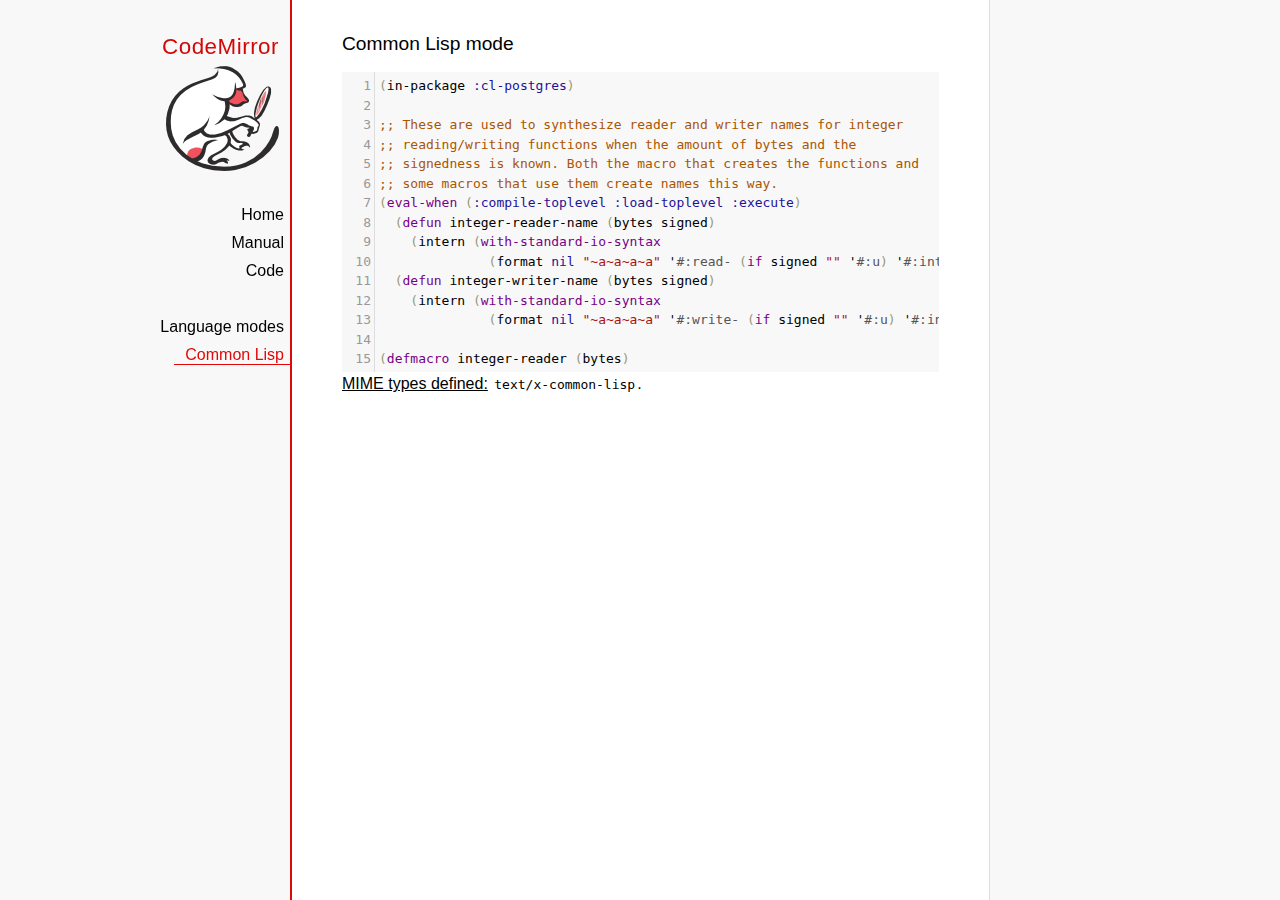
<file: static/codemirror/codemirror/mode/commonlisp/index.html>
<!doctype html>

<title>CodeMirror: Common Lisp mode</title>
<meta charset="utf-8"/>
<link rel=stylesheet href="../../doc/docs.css">

<link rel="stylesheet" href="../../lib/codemirror.css">
<script src="../../lib/codemirror.js"></script>
<script src="commonlisp.js"></script>
<style>.CodeMirror {background: #f8f8f8;}</style>
<div id=nav>
  <a href="https://codemirror.net"><h1>CodeMirror</h1><img id=logo src="../../doc/logo.png" alt=""></a>

  <ul>
    <li><a href="../../index.html">Home</a>
    <li><a href="../../doc/manual.html">Manual</a>
    <li><a href="https://github.com/codemirror/codemirror">Code</a>
  </ul>
  <ul>
    <li><a href="../index.html">Language modes</a>
    <li><a class=active href="#">Common Lisp</a>
  </ul>
</div>

<article>
<h2>Common Lisp mode</h2>
<form><textarea id="code" name="code">(in-package :cl-postgres)

;; These are used to synthesize reader and writer names for integer
;; reading/writing functions when the amount of bytes and the
;; signedness is known. Both the macro that creates the functions and
;; some macros that use them create names this way.
(eval-when (:compile-toplevel :load-toplevel :execute)
  (defun integer-reader-name (bytes signed)
    (intern (with-standard-io-syntax
              (format nil "~a~a~a~a" '#:read- (if signed "" '#:u) '#:int bytes))))
  (defun integer-writer-name (bytes signed)
    (intern (with-standard-io-syntax
              (format nil "~a~a~a~a" '#:write- (if signed "" '#:u) '#:int bytes)))))

(defmacro integer-reader (bytes)
  "Create a function to read integers from a binary stream."
  (let ((bits (* bytes 8)))
    (labels ((return-form (signed)
               (if signed
                   `(if (logbitp ,(1- bits) result)
                        (dpb result (byte ,(1- bits) 0) -1)
                        result)
                   `result))
             (generate-reader (signed)
               `(defun ,(integer-reader-name bytes signed) (socket)
                  (declare (type stream socket)
                           #.*optimize*)
                  ,(if (= bytes 1)
                       `(let ((result (the (unsigned-byte 8) (read-byte socket))))
                          (declare (type (unsigned-byte 8) result))
                          ,(return-form signed))
                       `(let ((result 0))
                          (declare (type (unsigned-byte ,bits) result))
                          ,@(loop :for byte :from (1- bytes) :downto 0
                                   :collect `(setf (ldb (byte 8 ,(* 8 byte)) result)
                                                   (the (unsigned-byte 8) (read-byte socket))))
                          ,(return-form signed))))))
      `(progn
;; This causes weird errors on SBCL in some circumstances. Disabled for now.
;;         (declaim (inline ,(integer-reader-name bytes t)
;;                          ,(integer-reader-name bytes nil)))
         (declaim (ftype (function (t) (signed-byte ,bits))
                         ,(integer-reader-name bytes t)))
         ,(generate-reader t)
         (declaim (ftype (function (t) (unsigned-byte ,bits))
                         ,(integer-reader-name bytes nil)))
         ,(generate-reader nil)))))

(defmacro integer-writer (bytes)
  "Create a function to write integers to a binary stream."
  (let ((bits (* 8 bytes)))
    `(progn
      (declaim (inline ,(integer-writer-name bytes t)
                       ,(integer-writer-name bytes nil)))
      (defun ,(integer-writer-name bytes nil) (socket value)
        (declare (type stream socket)
                 (type (unsigned-byte ,bits) value)
                 #.*optimize*)
        ,@(if (= bytes 1)
              `((write-byte value socket))
              (loop :for byte :from (1- bytes) :downto 0
                    :collect `(write-byte (ldb (byte 8 ,(* byte 8)) value)
                               socket)))
        (values))
      (defun ,(integer-writer-name bytes t) (socket value)
        (declare (type stream socket)
                 (type (signed-byte ,bits) value)
                 #.*optimize*)
        ,@(if (= bytes 1)
              `((write-byte (ldb (byte 8 0) value) socket))
              (loop :for byte :from (1- bytes) :downto 0
                    :collect `(write-byte (ldb (byte 8 ,(* byte 8)) value)
                               socket)))
        (values)))))

;; All the instances of the above that we need.

(integer-reader 1)
(integer-reader 2)
(integer-reader 4)
(integer-reader 8)

(integer-writer 1)
(integer-writer 2)
(integer-writer 4)

(defun write-bytes (socket bytes)
  "Write a byte-array to a stream."
  (declare (type stream socket)
           (type (simple-array (unsigned-byte 8)) bytes)
           #.*optimize*)
  (write-sequence bytes socket))

(defun write-str (socket string)
  "Write a null-terminated string to a stream \(encoding it when UTF-8
support is enabled.)."
  (declare (type stream socket)
           (type string string)
           #.*optimize*)
  (enc-write-string string socket)
  (write-uint1 socket 0))

(declaim (ftype (function (t unsigned-byte)
                          (simple-array (unsigned-byte 8) (*)))
                read-bytes))
(defun read-bytes (socket length)
  "Read a byte array of the given length from a stream."
  (declare (type stream socket)
           (type fixnum length)
           #.*optimize*)
  (let ((result (make-array length :element-type '(unsigned-byte 8))))
    (read-sequence result socket)
    result))

(declaim (ftype (function (t) string) read-str))
(defun read-str (socket)
  "Read a null-terminated string from a stream. Takes care of encoding
when UTF-8 support is enabled."
  (declare (type stream socket)
           #.*optimize*)
  (enc-read-string socket :null-terminated t))

(defun skip-bytes (socket length)
  "Skip a given number of bytes in a binary stream."
  (declare (type stream socket)
           (type (unsigned-byte 32) length)
           #.*optimize*)
  (dotimes (i length)
    (read-byte socket)))

(defun skip-str (socket)
  "Skip a null-terminated string."
  (declare (type stream socket)
           #.*optimize*)
  (loop :for char :of-type fixnum = (read-byte socket)
        :until (zerop char)))

(defun ensure-socket-is-closed (socket &amp;key abort)
  (when (open-stream-p socket)
    (handler-case
        (close socket :abort abort)
      (error (error)
        (warn "Ignoring the error which happened while trying to close PostgreSQL socket: ~A" error)))))
</textarea></form>
    <script>
      var editor = CodeMirror.fromTextArea(document.getElementById("code"), {lineNumbers: true});
    </script>

    <p><strong>MIME types defined:</strong> <code>text/x-common-lisp</code>.</p>

  </article>
</file>
<file: static/codemirror/codemirror/lib/codemirror.css>
/* BASICS */

.CodeMirror {
  /* Set height, width, borders, and global font properties here */
  font-family: monospace;
  height: 300px;
  color: black;
  direction: ltr;
}

/* PADDING */

.CodeMirror-lines {
  padding: 4px 0; /* Vertical padding around content */
}
.CodeMirror pre.CodeMirror-line,
.CodeMirror pre.CodeMirror-line-like {
  padding: 0 4px; /* Horizontal padding of content */
}

.CodeMirror-scrollbar-filler, .CodeMirror-gutter-filler {
  background-color: white; /* The little square between H and V scrollbars */
}

/* GUTTER */

.CodeMirror-gutters {
  border-right: 1px solid #ddd;
  background-color: #f7f7f7;
  white-space: nowrap;
}
.CodeMirror-linenumbers {}
.CodeMirror-linenumber {
  padding: 0 3px 0 5px;
  min-width: 20px;
  text-align: right;
  color: #999;
  white-space: nowrap;
}

.CodeMirror-guttermarker { color: black; }
.CodeMirror-guttermarker-subtle { color: #999; }

/* CURSOR */

.CodeMirror-cursor {
  border-left: 1px solid black;
  border-right: none;
  width: 0;
}
/* Shown when moving in bi-directional text */
.CodeMirror div.CodeMirror-secondarycursor {
  border-left: 1px solid silver;
}
.cm-fat-cursor .CodeMirror-cursor {
  width: auto;
  border: 0 !important;
  background: #7e7;
}
.cm-fat-cursor div.CodeMirror-cursors {
  z-index: 1;
}
.cm-fat-cursor-mark {
  background-color: rgba(20, 255, 20, 0.5);
  -webkit-animation: blink 1.06s steps(1) infinite;
  -moz-animation: blink 1.06s steps(1) infinite;
  animation: blink 1.06s steps(1) infinite;
}
.cm-animate-fat-cursor {
  width: auto;
  border: 0;
  -webkit-animation: blink 1.06s steps(1) infinite;
  -moz-animation: blink 1.06s steps(1) infinite;
  animation: blink 1.06s steps(1) infinite;
  background-color: #7e7;
}
@-moz-keyframes blink {
  0% {}
  50% { background-color: transparent; }
  100% {}
}
@-webkit-keyframes blink {
  0% {}
  50% { background-color: transparent; }
  100% {}
}
@keyframes blink {
  0% {}
  50% { background-color: transparent; }
  100% {}
}

/* Can style cursor different in overwrite (non-insert) mode */
.CodeMirror-overwrite .CodeMirror-cursor {}

.cm-tab { display: inline-block; text-decoration: inherit; }

.CodeMirror-rulers {
  position: absolute;
  left: 0; right: 0; top: -50px; bottom: 0;
  overflow: hidden;
}
.CodeMirror-ruler {
  border-left: 1px solid #ccc;
  top: 0; bottom: 0;
  position: absolute;
}

/* DEFAULT THEME */

.cm-s-default .cm-header {color: blue;}
.cm-s-default .cm-quote {color: #090;}
.cm-negative {color: #d44;}
.cm-positive {color: #292;}
.cm-header, .cm-strong {font-weight: bold;}
.cm-em {font-style: italic;}
.cm-link {text-decoration: underline;}
.cm-strikethrough {text-decoration: line-through;}

.cm-s-default .cm-keyword {color: #708;}
.cm-s-default .cm-atom {color: #219;}
.cm-s-default .cm-number {color: #164;}
.cm-s-default .cm-def {color: #00f;}
.cm-s-default .cm-variable,
.cm-s-default .cm-punctuation,
.cm-s-default .cm-property,
.cm-s-default .cm-operator {}
.cm-s-default .cm-variable-2 {color: #05a;}
.cm-s-default .cm-variable-3, .cm-s-default .cm-type {color: #085;}
.cm-s-default .cm-comment {color: #a50;}
.cm-s-default .cm-string {color: #a11;}
.cm-s-default .cm-string-2 {color: #f50;}
.cm-s-default .cm-meta {color: #555;}
.cm-s-default .cm-qualifier {color: #555;}
.cm-s-default .cm-builtin {color: #30a;}
.cm-s-default .cm-bracket {color: #997;}
.cm-s-default .cm-tag {color: #170;}
.cm-s-default .cm-attribute {color: #00c;}
.cm-s-default .cm-hr {color: #999;}
.cm-s-default .cm-link {color: #00c;}

.cm-s-default .cm-error {color: #f00;}
.cm-invalidchar {color: #f00;}

.CodeMirror-composing { border-bottom: 2px solid; }

/* Default styles for common addons */

div.CodeMirror span.CodeMirror-matchingbracket {color: #0b0;}
div.CodeMirror span.CodeMirror-nonmatchingbracket {color: #a22;}
.CodeMirror-matchingtag { background: rgba(255, 150, 0, .3); }
.CodeMirror-activeline-background {background: #e8f2ff;}

/* STOP */

/* The rest of this file contains styles related to the mechanics of
   the editor. You probably shouldn't touch them. */

.CodeMirror {
  position: relative;
  overflow: hidden;
  background: white;
}

.CodeMirror-scroll {
  overflow: scroll !important; /* Things will break if this is overridden */
  /* 50px is the magic margin used to hide the element's real scrollbars */
  /* See overflow: hidden in .CodeMirror */
  margin-bottom: -50px; margin-right: -50px;
  padding-bottom: 50px;
  height: 100%;
  outline: none; /* Prevent dragging from highlighting the element */
  position: relative;
}
.CodeMirror-sizer {
  position: relative;
  border-right: 50px solid transparent;
}

/* The fake, visible scrollbars. Used to force redraw during scrolling
   before actual scrolling happens, thus preventing shaking and
   flickering artifacts. */
.CodeMirror-vscrollbar, .CodeMirror-hscrollbar, .CodeMirror-scrollbar-filler, .CodeMirror-gutter-filler {
  position: absolute;
  z-index: 6;
  display: none;
}
.CodeMirror-vscrollbar {
  right: 0; top: 0;
  overflow-x: hidden;
  overflow-y: scroll;
}
.CodeMirror-hscrollbar {
  bottom: 0; left: 0;
  overflow-y: hidden;
  overflow-x: scroll;
}
.CodeMirror-scrollbar-filler {
  right: 0; bottom: 0;
}
.CodeMirror-gutter-filler {
  left: 0; bottom: 0;
}

.CodeMirror-gutters {
  position: absolute; left: 0; top: 0;
  min-height: 100%;
  z-index: 3;
}
.CodeMirror-gutter {
  white-space: normal;
  height: 100%;
  display: inline-block;
  vertical-align: top;
  margin-bottom: -50px;
}
.CodeMirror-gutter-wrapper {
  position: absolute;
  z-index: 4;
  background: none !important;
  border: none !important;
}
.CodeMirror-gutter-background {
  position: absolute;
  top: 0; bottom: 0;
  z-index: 4;
}
.CodeMirror-gutter-elt {
  position: absolute;
  cursor: default;
  z-index: 4;
}
.CodeMirror-gutter-wrapper ::selection { background-color: transparent }
.CodeMirror-gutter-wrapper ::-moz-selection { background-color: transparent }

.CodeMirror-lines {
  cursor: text;
  min-height: 1px; /* prevents collapsing before first draw */
}
.CodeMirror pre.CodeMirror-line,
.CodeMirror pre.CodeMirror-line-like {
  /* Reset some styles that the rest of the page might have set */
  -moz-border-radius: 0; -webkit-border-radius: 0; border-radius: 0;
  border-width: 0;
  background: transparent;
  font-family: inherit;
  font-size: inherit;
  margin: 0;
  white-space: pre;
  word-wrap: normal;
  line-height: inherit;
  color: inherit;
  z-index: 2;
  position: relative;
  overflow: visible;
  -webkit-tap-highlight-color: transparent;
  -webkit-font-variant-ligatures: contextual;
  font-variant-ligatures: contextual;
}
.CodeMirror-wrap pre.CodeMirror-line,
.CodeMirror-wrap pre.CodeMirror-line-like {
  word-wrap: break-word;
  white-space: pre-wrap;
  word-break: normal;
}

.CodeMirror-linebackground {
  position: absolute;
  left: 0; right: 0; top: 0; bottom: 0;
  z-index: 0;
}

.CodeMirror-linewidget {
  position: relative;
  z-index: 2;
  padding: 0.1px; /* Force widget margins to stay inside of the container */
}

.CodeMirror-widget {}

.CodeMirror-rtl pre { direction: rtl; }

.CodeMirror-code {
  outline: none;
}

/* Force content-box sizing for the elements where we expect it */
.CodeMirror-scroll,
.CodeMirror-sizer,
.CodeMirror-gutter,
.CodeMirror-gutters,
.CodeMirror-linenumber {
  -moz-box-sizing: content-box;
  box-sizing: content-box;
}

.CodeMirror-measure {
  position: absolute;
  width: 100%;
  height: 0;
  overflow: hidden;
  visibility: hidden;
}

.CodeMirror-cursor {
  position: absolute;
  pointer-events: none;
}
.CodeMirror-measure pre { position: static; }

div.CodeMirror-cursors {
  visibility: hidden;
  position: relative;
  z-index: 3;
}
div.CodeMirror-dragcursors {
  visibility: visible;
}

.CodeMirror-focused div.CodeMirror-cursors {
  visibility: visible;
}

.CodeMirror-selected { background: #d9d9d9; }
.CodeMirror-focused .CodeMirror-selected { background: #d7d4f0; }
.CodeMirror-crosshair { cursor: crosshair; }
.CodeMirror-line::selection, .CodeMirror-line > span::selection, .CodeMirror-line > span > span::selection { background: #d7d4f0; }
.CodeMirror-line::-moz-selection, .CodeMirror-line > span::-moz-selection, .CodeMirror-line > span > span::-moz-selection { background: #d7d4f0; }

.cm-searching {
  background-color: #ffa;
  background-color: rgba(255, 255, 0, .4);
}

/* Used to force a border model for a node */
.cm-force-border { padding-right: .1px; }

@media print {
  /* Hide the cursor when printing */
  .CodeMirror div.CodeMirror-cursors {
    visibility: hidden;
  }
}

/* See issue #2901 */
.cm-tab-wrap-hack:after { content: ''; }

/* Help users use markselection to safely style text background */
span.CodeMirror-selectedtext { background: none; }
</file>
<file: static/codemirror/codemirror/doc/docs.css>
@font-face {
  font-family: 'Source Sans Pro';
  font-style: normal;
  font-weight: 400;
  src: local('Source Sans Pro'), local('SourceSansPro-Regular'), url(//themes.googleusercontent.com/static/fonts/sourcesanspro/v5/ODelI1aHBYDBqgeIAH2zlBM0YzuT7MdOe03otPbuUS0.woff) format('woff');
}

body, html { margin: 0; padding: 0; height: 100%; }
section, article { display: block; padding: 0; }

body {
  background: #f8f8f8;
  font-family: 'Source Sans Pro', Helvetica, Arial, sans-serif;
  line-height: 1.5;
}

p { margin-top: 0; }

h2, h3, h1 {
  font-weight: normal;
  margin-bottom: .7em;
}
h1 { font-size: 140%; }
h2 { font-size: 120%; }
h3 { font-size: 110%; }
article > h2:first-child, section:first-child > h2 { margin-top: 0; }

#nav h1 {
  margin-right: 12px;
  margin-top: 0;
  margin-bottom: 2px;
  color: #d30707;
  letter-spacing: .5px;
}

a, a:visited, a:link, .quasilink {
  color: #A21313;
}

em {
  padding-right: 2px;
}

.quasilink {
  cursor: pointer;
}

article {
  max-width: 700px;
  margin: 0 0 0 160px;
  border-left: 2px solid #E30808;
  border-right: 1px solid #ddd;
  padding: 30px 50px 100px 50px;
  background: white;
  z-index: 2;
  position: relative;
  min-height: 100%;
  box-sizing: border-box;
  -moz-box-sizing: border-box;
}

#nav {
  position: fixed;
  padding-top: 30px;
  max-height: 100%;
  box-sizing: -moz-border-box;
  box-sizing: border-box;
  overflow-y: auto;
  left: 0; right: none;
  width: 160px;
  text-align: right;
  z-index: 1;
}

@media screen and (min-width: 1000px) {
  article {
    margin: 0 auto;
  }
  #nav {
    right: 50%;
    width: auto;
    border-right: 349px solid transparent;
  }
}

#nav ul {
  display: block;
  margin: 0; padding: 0;
  margin-bottom: 32px;
}

#nav a {
  text-decoration: none;
}

#nav li {
  display: block;
  margin-bottom: 4px;
}

#nav li ul {
  font-size: 80%;
  margin-bottom: 0;
  display: none;
}

#nav li.active ul {
  display: block;
}

#nav li li a {
  padding-right: 20px;
  display: inline-block;
}

#nav ul a {
  color: black;
  padding: 0 7px 1px 11px;
}

#nav ul a.active, #nav ul a:hover {
  border-bottom: 1px solid #E30808;
  margin-bottom: -1px;
  color: #E30808;
}

#logo {
  border: 0;
  margin-right: 12px;
  margin-bottom: 25px;
}

section {
  border-top: 1px solid #E30808;
  margin: 1.5em 0;
}

section.first {
  border: none;
  margin-top: 0;
}

#demo {
  position: relative;
}

#demolist {
  position: absolute;
  right: 5px;
  top: 5px;
  z-index: 25;
}

.yinyang {
  position: absolute;
  top: -10px;
  left: 0; right: 0;
  margin: auto;
  display: block;
  height: 120px;
}

.actions {
  margin: 1em 0 0;
  min-height: 100px;
  position: relative;
}

.actionspicture {
  pointer-events: none;
  position: absolute;
  height: 100px;
  top: 0; left: 0; right: 0;
}

.actionlink {
  pointer-events: auto;
  font-family: arial;
  font-size: 80%;
  font-weight: bold;
  position: absolute;
  top: 0; bottom: 0;
  line-height: 1;
  height: 1em;
  margin: auto;
}

.actionlink.download {
  color: white;
  right: 50%;
  margin-right: 13px;
  text-shadow: -1px 1px 3px #b00, -1px -1px 3px #b00, 1px 0px 3px #b00;
}

.actionlink.fund {
  color: #b00;
  left: 50%;
  margin-left: 15px;
}

.actionlink:hover {
  text-decoration: underline;
}

.actionlink a {
  color: inherit;
}

.actionsleft {
  float: left;
}

.actionsright {
  float: right;
  text-align: right;
}

@media screen and (max-width: 800px) {
  .actions {
    padding-top: 120px;
  }
  .actionsleft, .actionsright {
    float: none;
    text-align: left;
    margin-bottom: 1em;
  }
}

th {
  text-decoration: underline;
  font-weight: normal;
  text-align: left;
}

#features ul {
  list-style: none;
  margin: 0 0 1em;
  padding: 0 0 0 1.2em;
}

#features li:before {
  content: "-";
  width: 1em;
  display: inline-block;
  padding: 0;
  margin: 0;
  margin-left: -1em;
}

.rel {
  margin-bottom: 0;
}
.rel-note {
  margin-top: 0;
  color: #555;
}

pre {
  padding-left: 15px;
  border-left: 2px solid #ddd;
}

code {
  padding: 0 2px;
}

strong {
  text-decoration: underline;
  font-weight: normal;
}

.field {
  border: 1px solid #A21313;
}
</file>
<file: static/codemirror/codemirror/test/mode_test.css>
.mt-output .mt-token {
  border: 1px solid #ddd;
  white-space: pre;
  font-family: "Consolas", monospace;
  text-align: center;
}

.mt-output .mt-style {
  font-size: x-small;
}

.mt-output .mt-state {
  font-size: x-small;
  vertical-align: top;
}

.mt-output .mt-state-row {
  display: none;
}

.mt-state-unhide .mt-output .mt-state-row {
  display: table-row;
}
</file>
<file: static/codemirror/codemirror/addon/hint/show-hint.css>
.CodeMirror-hints {
  position: absolute;
  z-index: 10;
  overflow: hidden;
  list-style: none;

  margin: 0;
  padding: 2px;

  -webkit-box-shadow: 2px 3px 5px rgba(0,0,0,.2);
  -moz-box-shadow: 2px 3px 5px rgba(0,0,0,.2);
  box-shadow: 2px 3px 5px rgba(0,0,0,.2);
  border-radius: 3px;
  border: 1px solid silver;

  background: white;
  font-size: 90%;
  font-family: monospace;

  max-height: 20em;
  overflow-y: auto;
}

.CodeMirror-hint {
  margin: 0;
  padding: 0 4px;
  border-radius: 2px;
  white-space: pre;
  color: black;
  cursor: pointer;
}

li.CodeMirror-hint-active {
  background: #08f;
  color: white;
}
</file>
<file: static/codemirror/codemirror/theme/neat.css>
.cm-s-neat span.cm-comment { color: #a86; }
.cm-s-neat span.cm-keyword { line-height: 1em; font-weight: bold; color: blue; }
.cm-s-neat span.cm-string { color: #a22; }
.cm-s-neat span.cm-builtin { line-height: 1em; font-weight: bold; color: #077; }
.cm-s-neat span.cm-special { line-height: 1em; font-weight: bold; color: #0aa; }
.cm-s-neat span.cm-variable { color: black; }
.cm-s-neat span.cm-number, .cm-s-neat span.cm-atom { color: #3a3; }
.cm-s-neat span.cm-meta { color: #555; }
.cm-s-neat span.cm-link { color: #3a3; }

.cm-s-neat .CodeMirror-activeline-background { background: #e8f2ff; }
.cm-s-neat .CodeMirror-matchingbracket { outline:1px solid grey; color:black !important; }
</file>
<file: static/codemirror/codemirror/theme/elegant.css>
.cm-s-elegant span.cm-number, .cm-s-elegant span.cm-string, .cm-s-elegant span.cm-atom { color: #762; }
.cm-s-elegant span.cm-comment { color: #262; font-style: italic; line-height: 1em; }
.cm-s-elegant span.cm-meta { color: #555; font-style: italic; line-height: 1em; }
.cm-s-elegant span.cm-variable { color: black; }
.cm-s-elegant span.cm-variable-2 { color: #b11; }
.cm-s-elegant span.cm-qualifier { color: #555; }
.cm-s-elegant span.cm-keyword { color: #730; }
.cm-s-elegant span.cm-builtin { color: #30a; }
.cm-s-elegant span.cm-link { color: #762; }
.cm-s-elegant span.cm-error { background-color: #fdd; }

.cm-s-elegant .CodeMirror-activeline-background { background: #e8f2ff; }
.cm-s-elegant .CodeMirror-matchingbracket { outline:1px solid grey; color:black !important; }
</file>
<file: static/codemirror/codemirror/theme/erlang-dark.css>
.cm-s-erlang-dark.CodeMirror { background: #002240; color: white; }
.cm-s-erlang-dark div.CodeMirror-selected { background: #b36539; }
.cm-s-erlang-dark .CodeMirror-line::selection, .cm-s-erlang-dark .CodeMirror-line > span::selection, .cm-s-erlang-dark .CodeMirror-line > span > span::selection { background: rgba(179, 101, 57, .99); }
.cm-s-erlang-dark .CodeMirror-line::-moz-selection, .cm-s-erlang-dark .CodeMirror-line > span::-moz-selection, .cm-s-erlang-dark .CodeMirror-line > span > span::-moz-selection { background: rgba(179, 101, 57, .99); }
.cm-s-erlang-dark .CodeMirror-gutters { background: #002240; border-right: 1px solid #aaa; }
.cm-s-erlang-dark .CodeMirror-guttermarker { color: white; }
.cm-s-erlang-dark .CodeMirror-guttermarker-subtle { color: #d0d0d0; }
.cm-s-erlang-dark .CodeMirror-linenumber { color: #d0d0d0; }
.cm-s-erlang-dark .CodeMirror-cursor { border-left: 1px solid white; }

.cm-s-erlang-dark span.cm-quote      { color: #ccc; }
.cm-s-erlang-dark span.cm-atom       { color: #f133f1; }
.cm-s-erlang-dark span.cm-attribute  { color: #ff80e1; }
.cm-s-erlang-dark span.cm-bracket    { color: #ff9d00; }
.cm-s-erlang-dark span.cm-builtin    { color: #eaa; }
.cm-s-erlang-dark span.cm-comment    { color: #77f; }
.cm-s-erlang-dark span.cm-def        { color: #e7a; }
.cm-s-erlang-dark span.cm-keyword    { color: #ffee80; }
.cm-s-erlang-dark span.cm-meta       { color: #50fefe; }
.cm-s-erlang-dark span.cm-number     { color: #ffd0d0; }
.cm-s-erlang-dark span.cm-operator   { color: #d55; }
.cm-s-erlang-dark span.cm-property   { color: #ccc; }
.cm-s-erlang-dark span.cm-qualifier  { color: #ccc; }
.cm-s-erlang-dark span.cm-special    { color: #ffbbbb; }
.cm-s-erlang-dark span.cm-string     { color: #3ad900; }
.cm-s-erlang-dark span.cm-string-2   { color: #ccc; }
.cm-s-erlang-dark span.cm-tag        { color: #9effff; }
.cm-s-erlang-dark span.cm-variable   { color: #50fe50; }
.cm-s-erlang-dark span.cm-variable-2 { color: #e0e; }
.cm-s-erlang-dark span.cm-variable-3, .cm-s-erlang-dark span.cm-type { color: #ccc; }
.cm-s-erlang-dark span.cm-error      { color: #9d1e15; }

.cm-s-erlang-dark .CodeMirror-activeline-background { background: #013461; }
.cm-s-erlang-dark .CodeMirror-matchingbracket { outline:1px solid grey; color:white !important; }
</file>
<file: static/codemirror/codemirror/theme/night.css>
/* Loosely based on the Midnight Textmate theme */

.cm-s-night.CodeMirror { background: #0a001f; color: #f8f8f8; }
.cm-s-night div.CodeMirror-selected { background: #447; }
.cm-s-night .CodeMirror-line::selection, .cm-s-night .CodeMirror-line > span::selection, .cm-s-night .CodeMirror-line > span > span::selection { background: rgba(68, 68, 119, .99); }
.cm-s-night .CodeMirror-line::-moz-selection, .cm-s-night .CodeMirror-line > span::-moz-selection, .cm-s-night .CodeMirror-line > span > span::-moz-selection { background: rgba(68, 68, 119, .99); }
.cm-s-night .CodeMirror-gutters { background: #0a001f; border-right: 1px solid #aaa; }
.cm-s-night .CodeMirror-guttermarker { color: white; }
.cm-s-night .CodeMirror-guttermarker-subtle { color: #bbb; }
.cm-s-night .CodeMirror-linenumber { color: #f8f8f8; }
.cm-s-night .CodeMirror-cursor { border-left: 1px solid white; }

.cm-s-night span.cm-comment { color: #8900d1; }
.cm-s-night span.cm-atom { color: #845dc4; }
.cm-s-night span.cm-number, .cm-s-night span.cm-attribute { color: #ffd500; }
.cm-s-night span.cm-keyword { color: #599eff; }
.cm-s-night span.cm-string { color: #37f14a; }
.cm-s-night span.cm-meta { color: #7678e2; }
.cm-s-night span.cm-variable-2, .cm-s-night span.cm-tag { color: #99b2ff; }
.cm-s-night span.cm-variable-3, .cm-s-night span.cm-def, .cm-s-night span.cm-type { color: white; }
.cm-s-night span.cm-bracket { color: #8da6ce; }
.cm-s-night span.cm-builtin, .cm-s-night span.cm-special { color: #ff9e59; }
.cm-s-night span.cm-link { color: #845dc4; }
.cm-s-night span.cm-error { color: #9d1e15; }

.cm-s-night .CodeMirror-activeline-background { background: #1C005A; }
.cm-s-night .CodeMirror-matchingbracket { outline:1px solid grey; color:white !important; }
</file>
<file: static/codemirror/codemirror/theme/monokai.css>
/* Based on Sublime Text's Monokai theme */

.cm-s-monokai.CodeMirror { background: #272822; color: #f8f8f2; }
.cm-s-monokai div.CodeMirror-selected { background: #49483E; }
.cm-s-monokai .CodeMirror-line::selection, .cm-s-monokai .CodeMirror-line > span::selection, .cm-s-monokai .CodeMirror-line > span > span::selection { background: rgba(73, 72, 62, .99); }
.cm-s-monokai .CodeMirror-line::-moz-selection, .cm-s-monokai .CodeMirror-line > span::-moz-selection, .cm-s-monokai .CodeMirror-line > span > span::-moz-selection { background: rgba(73, 72, 62, .99); }
.cm-s-monokai .CodeMirror-gutters { background: #272822; border-right: 0px; }
.cm-s-monokai .CodeMirror-guttermarker { color: white; }
.cm-s-monokai .CodeMirror-guttermarker-subtle { color: #d0d0d0; }
.cm-s-monokai .CodeMirror-linenumber { color: #d0d0d0; }
.cm-s-monokai .CodeMirror-cursor { border-left: 1px solid #f8f8f0; }

.cm-s-monokai span.cm-comment { color: #75715e; }
.cm-s-monokai span.cm-atom { color: #ae81ff; }
.cm-s-monokai span.cm-number { color: #ae81ff; }

.cm-s-monokai span.cm-comment.cm-attribute { color: #97b757; }
.cm-s-monokai span.cm-comment.cm-def { color: #bc9262; }
.cm-s-monokai span.cm-comment.cm-tag { color: #bc6283; }
.cm-s-monokai span.cm-comment.cm-type { color: #5998a6; }

.cm-s-monokai span.cm-property, .cm-s-monokai span.cm-attribute { color: #a6e22e; }
.cm-s-monokai span.cm-keyword { color: #f92672; }
.cm-s-monokai span.cm-builtin { color: #66d9ef; }
.cm-s-monokai span.cm-string { color: #e6db74; }

.cm-s-monokai span.cm-variable { color: #f8f8f2; }
.cm-s-monokai span.cm-variable-2 { color: #9effff; }
.cm-s-monokai span.cm-variable-3, .cm-s-monokai span.cm-type { color: #66d9ef; }
.cm-s-monokai span.cm-def { color: #fd971f; }
.cm-s-monokai span.cm-bracket { color: #f8f8f2; }
.cm-s-monokai span.cm-tag { color: #f92672; }
.cm-s-monokai span.cm-header { color: #ae81ff; }
.cm-s-monokai span.cm-link { color: #ae81ff; }
.cm-s-monokai span.cm-error { background: #f92672; color: #f8f8f0; }

.cm-s-monokai .CodeMirror-activeline-background { background: #373831; }
.cm-s-monokai .CodeMirror-matchingbracket {
  text-decoration: underline;
  color: white !important;
}
</file>
<file: static/codemirror/codemirror/theme/cobalt.css>
.cm-s-cobalt.CodeMirror { background: #002240; color: white; }
.cm-s-cobalt div.CodeMirror-selected { background: #b36539; }
.cm-s-cobalt .CodeMirror-line::selection, .cm-s-cobalt .CodeMirror-line > span::selection, .cm-s-cobalt .CodeMirror-line > span > span::selection { background: rgba(179, 101, 57, .99); }
.cm-s-cobalt .CodeMirror-line::-moz-selection, .cm-s-cobalt .CodeMirror-line > span::-moz-selection, .cm-s-cobalt .CodeMirror-line > span > span::-moz-selection { background: rgba(179, 101, 57, .99); }
.cm-s-cobalt .CodeMirror-gutters { background: #002240; border-right: 1px solid #aaa; }
.cm-s-cobalt .CodeMirror-guttermarker { color: #ffee80; }
.cm-s-cobalt .CodeMirror-guttermarker-subtle { color: #d0d0d0; }
.cm-s-cobalt .CodeMirror-linenumber { color: #d0d0d0; }
.cm-s-cobalt .CodeMirror-cursor { border-left: 1px solid white; }

.cm-s-cobalt span.cm-comment { color: #08f; }
.cm-s-cobalt span.cm-atom { color: #845dc4; }
.cm-s-cobalt span.cm-number, .cm-s-cobalt span.cm-attribute { color: #ff80e1; }
.cm-s-cobalt span.cm-keyword { color: #ffee80; }
.cm-s-cobalt span.cm-string { color: #3ad900; }
.cm-s-cobalt span.cm-meta { color: #ff9d00; }
.cm-s-cobalt span.cm-variable-2, .cm-s-cobalt span.cm-tag { color: #9effff; }
.cm-s-cobalt span.cm-variable-3, .cm-s-cobalt span.cm-def, .cm-s-cobalt .cm-type { color: white; }
.cm-s-cobalt span.cm-bracket { color: #d8d8d8; }
.cm-s-cobalt span.cm-builtin, .cm-s-cobalt span.cm-special { color: #ff9e59; }
.cm-s-cobalt span.cm-link { color: #845dc4; }
.cm-s-cobalt span.cm-error { color: #9d1e15; }

.cm-s-cobalt .CodeMirror-activeline-background { background: #002D57; }
.cm-s-cobalt .CodeMirror-matchingbracket { outline:1px solid grey;color:white !important; }
</file>
<file: static/codemirror/codemirror/theme/eclipse.css>
.cm-s-eclipse span.cm-meta { color: #FF1717; }
.cm-s-eclipse span.cm-keyword { line-height: 1em; font-weight: bold; color: #7F0055; }
.cm-s-eclipse span.cm-atom { color: #219; }
.cm-s-eclipse span.cm-number { color: #164; }
.cm-s-eclipse span.cm-def { color: #00f; }
.cm-s-eclipse span.cm-variable { color: black; }
.cm-s-eclipse span.cm-variable-2 { color: #0000C0; }
.cm-s-eclipse span.cm-variable-3, .cm-s-eclipse span.cm-type { color: #0000C0; }
.cm-s-eclipse span.cm-property { color: black; }
.cm-s-eclipse span.cm-operator { color: black; }
.cm-s-eclipse span.cm-comment { color: #3F7F5F; }
.cm-s-eclipse span.cm-string { color: #2A00FF; }
.cm-s-eclipse span.cm-string-2 { color: #f50; }
.cm-s-eclipse span.cm-qualifier { color: #555; }
.cm-s-eclipse span.cm-builtin { color: #30a; }
.cm-s-eclipse span.cm-bracket { color: #cc7; }
.cm-s-eclipse span.cm-tag { color: #170; }
.cm-s-eclipse span.cm-attribute { color: #00c; }
.cm-s-eclipse span.cm-link { color: #219; }
.cm-s-eclipse span.cm-error { color: #f00; }

.cm-s-eclipse .CodeMirror-activeline-background { background: #e8f2ff; }
.cm-s-eclipse .CodeMirror-matchingbracket { outline:1px solid grey; color:black !important; }
</file>
<file: static/codemirror/codemirror/theme/rubyblue.css>
.cm-s-rubyblue.CodeMirror { background: #112435; color: white; }
.cm-s-rubyblue div.CodeMirror-selected { background: #38566F; }
.cm-s-rubyblue .CodeMirror-line::selection, .cm-s-rubyblue .CodeMirror-line > span::selection, .cm-s-rubyblue .CodeMirror-line > span > span::selection { background: rgba(56, 86, 111, 0.99); }
.cm-s-rubyblue .CodeMirror-line::-moz-selection, .cm-s-rubyblue .CodeMirror-line > span::-moz-selection, .cm-s-rubyblue .CodeMirror-line > span > span::-moz-selection { background: rgba(56, 86, 111, 0.99); }
.cm-s-rubyblue .CodeMirror-gutters { background: #1F4661; border-right: 7px solid #3E7087; }
.cm-s-rubyblue .CodeMirror-guttermarker { color: white; }
.cm-s-rubyblue .CodeMirror-guttermarker-subtle { color: #3E7087; }
.cm-s-rubyblue .CodeMirror-linenumber { color: white; }
.cm-s-rubyblue .CodeMirror-cursor { border-left: 1px solid white; }

.cm-s-rubyblue span.cm-comment { color: #999; font-style:italic; line-height: 1em; }
.cm-s-rubyblue span.cm-atom { color: #F4C20B; }
.cm-s-rubyblue span.cm-number, .cm-s-rubyblue span.cm-attribute { color: #82C6E0; }
.cm-s-rubyblue span.cm-keyword { color: #F0F; }
.cm-s-rubyblue span.cm-string { color: #F08047; }
.cm-s-rubyblue span.cm-meta { color: #F0F; }
.cm-s-rubyblue span.cm-variable-2, .cm-s-rubyblue span.cm-tag { color: #7BD827; }
.cm-s-rubyblue span.cm-variable-3, .cm-s-rubyblue span.cm-def, .cm-s-rubyblue span.cm-type { color: white; }
.cm-s-rubyblue span.cm-bracket { color: #F0F; }
.cm-s-rubyblue span.cm-link { color: #F4C20B; }
.cm-s-rubyblue span.CodeMirror-matchingbracket { color:#F0F !important; }
.cm-s-rubyblue span.cm-builtin, .cm-s-rubyblue span.cm-special { color: #FF9D00; }
.cm-s-rubyblue span.cm-error { color: #AF2018; }

.cm-s-rubyblue .CodeMirror-activeline-background { background: #173047; }
</file>
<file: static/codemirror/codemirror/theme/lesser-dark.css>
/*
http://lesscss.org/ dark theme
Ported to CodeMirror by Peter Kroon
*/
.cm-s-lesser-dark {
  line-height: 1.3em;
}
.cm-s-lesser-dark.CodeMirror { background: #262626; color: #EBEFE7; text-shadow: 0 -1px 1px #262626; }
.cm-s-lesser-dark div.CodeMirror-selected { background: #45443B; } /* 33322B*/
.cm-s-lesser-dark .CodeMirror-line::selection, .cm-s-lesser-dark .CodeMirror-line > span::selection, .cm-s-lesser-dark .CodeMirror-line > span > span::selection { background: rgba(69, 68, 59, .99); }
.cm-s-lesser-dark .CodeMirror-line::-moz-selection, .cm-s-lesser-dark .CodeMirror-line > span::-moz-selection, .cm-s-lesser-dark .CodeMirror-line > span > span::-moz-selection { background: rgba(69, 68, 59, .99); }
.cm-s-lesser-dark .CodeMirror-cursor { border-left: 1px solid white; }
.cm-s-lesser-dark pre { padding: 0 8px; }/*editable code holder*/

.cm-s-lesser-dark.CodeMirror span.CodeMirror-matchingbracket { color: #7EFC7E; }/*65FC65*/

.cm-s-lesser-dark .CodeMirror-gutters { background: #262626; border-right:1px solid #aaa; }
.cm-s-lesser-dark .CodeMirror-guttermarker { color: #599eff; }
.cm-s-lesser-dark .CodeMirror-guttermarker-subtle { color: #777; }
.cm-s-lesser-dark .CodeMirror-linenumber { color: #777; }

.cm-s-lesser-dark span.cm-header { color: #a0a; }
.cm-s-lesser-dark span.cm-quote { color: #090; }
.cm-s-lesser-dark span.cm-keyword { color: #599eff; }
.cm-s-lesser-dark span.cm-atom { color: #C2B470; }
.cm-s-lesser-dark span.cm-number { color: #B35E4D; }
.cm-s-lesser-dark span.cm-def { color: white; }
.cm-s-lesser-dark span.cm-variable { color:#D9BF8C; }
.cm-s-lesser-dark span.cm-variable-2 { color: #669199; }
.cm-s-lesser-dark span.cm-variable-3, .cm-s-lesser-dark span.cm-type { color: white; }
.cm-s-lesser-dark span.cm-property { color: #92A75C; }
.cm-s-lesser-dark span.cm-operator { color: #92A75C; }
.cm-s-lesser-dark span.cm-comment { color: #666; }
.cm-s-lesser-dark span.cm-string { color: #BCD279; }
.cm-s-lesser-dark span.cm-string-2 { color: #f50; }
.cm-s-lesser-dark span.cm-meta { color: #738C73; }
.cm-s-lesser-dark span.cm-qualifier { color: #555; }
.cm-s-lesser-dark span.cm-builtin { color: #ff9e59; }
.cm-s-lesser-dark span.cm-bracket { color: #EBEFE7; }
.cm-s-lesser-dark span.cm-tag { color: #669199; }
.cm-s-lesser-dark span.cm-attribute { color: #81a4d5; }
.cm-s-lesser-dark span.cm-hr { color: #999; }
.cm-s-lesser-dark span.cm-link { color: #7070E6; }
.cm-s-lesser-dark span.cm-error { color: #9d1e15; }

.cm-s-lesser-dark .CodeMirror-activeline-background { background: #3C3A3A; }
.cm-s-lesser-dark .CodeMirror-matchingbracket { outline:1px solid grey; color:white !important; }
</file>
<file: static/codemirror/codemirror/theme/xq-dark.css>
/*
Copyright (C) 2011 by MarkLogic Corporation
Author: Mike Brevoort <mike@brevoort.com>

Permission is hereby granted, free of charge, to any person obtaining a copy
of this software and associated documentation files (the "Software"), to deal
in the Software without restriction, including without limitation the rights
to use, copy, modify, merge, publish, distribute, sublicense, and/or sell
copies of the Software, and to permit persons to whom the Software is
furnished to do so, subject to the following conditions:

The above copyright notice and this permission notice shall be included in
all copies or substantial portions of the Software.

THE SOFTWARE IS PROVIDED "AS IS", WITHOUT WARRANTY OF ANY KIND, EXPRESS OR
IMPLIED, INCLUDING BUT NOT LIMITED TO THE WARRANTIES OF MERCHANTABILITY,
FITNESS FOR A PARTICULAR PURPOSE AND NONINFRINGEMENT. IN NO EVENT SHALL THE
AUTHORS OR COPYRIGHT HOLDERS BE LIABLE FOR ANY CLAIM, DAMAGES OR OTHER
LIABILITY, WHETHER IN AN ACTION OF CONTRACT, TORT OR OTHERWISE, ARISING FROM,
OUT OF OR IN CONNECTION WITH THE SOFTWARE OR THE USE OR OTHER DEALINGS IN
THE SOFTWARE.
*/
.cm-s-xq-dark.CodeMirror { background: #0a001f; color: #f8f8f8; }
.cm-s-xq-dark div.CodeMirror-selected { background: #27007A; }
.cm-s-xq-dark .CodeMirror-line::selection, .cm-s-xq-dark .CodeMirror-line > span::selection, .cm-s-xq-dark .CodeMirror-line > span > span::selection { background: rgba(39, 0, 122, 0.99); }
.cm-s-xq-dark .CodeMirror-line::-moz-selection, .cm-s-xq-dark .CodeMirror-line > span::-moz-selection, .cm-s-xq-dark .CodeMirror-line > span > span::-moz-selection { background: rgba(39, 0, 122, 0.99); }
.cm-s-xq-dark .CodeMirror-gutters { background: #0a001f; border-right: 1px solid #aaa; }
.cm-s-xq-dark .CodeMirror-guttermarker { color: #FFBD40; }
.cm-s-xq-dark .CodeMirror-guttermarker-subtle { color: #f8f8f8; }
.cm-s-xq-dark .CodeMirror-linenumber { color: #f8f8f8; }
.cm-s-xq-dark .CodeMirror-cursor { border-left: 1px solid white; }

.cm-s-xq-dark span.cm-keyword { color: #FFBD40; }
.cm-s-xq-dark span.cm-atom { color: #6C8CD5; }
.cm-s-xq-dark span.cm-number { color: #164; }
.cm-s-xq-dark span.cm-def { color: #FFF; text-decoration:underline; }
.cm-s-xq-dark span.cm-variable { color: #FFF; }
.cm-s-xq-dark span.cm-variable-2 { color: #EEE; }
.cm-s-xq-dark span.cm-variable-3, .cm-s-xq-dark span.cm-type { color: #DDD; }
.cm-s-xq-dark span.cm-property {}
.cm-s-xq-dark span.cm-operator {}
.cm-s-xq-dark span.cm-comment { color: gray; }
.cm-s-xq-dark span.cm-string { color: #9FEE00; }
.cm-s-xq-dark span.cm-meta { color: yellow; }
.cm-s-xq-dark span.cm-qualifier { color: #FFF700; }
.cm-s-xq-dark span.cm-builtin { color: #30a; }
.cm-s-xq-dark span.cm-bracket { color: #cc7; }
.cm-s-xq-dark span.cm-tag { color: #FFBD40; }
.cm-s-xq-dark span.cm-attribute { color: #FFF700; }
.cm-s-xq-dark span.cm-error { color: #f00; }

.cm-s-xq-dark .CodeMirror-activeline-background { background: #27282E; }
.cm-s-xq-dark .CodeMirror-matchingbracket { outline:1px solid grey; color:white !important; }
</file>
<file: static/codemirror/codemirror/theme/xq-light.css>
/*
Copyright (C) 2011 by MarkLogic Corporation
Author: Mike Brevoort <mike@brevoort.com>

Permission is hereby granted, free of charge, to any person obtaining a copy
of this software and associated documentation files (the "Software"), to deal
in the Software without restriction, including without limitation the rights
to use, copy, modify, merge, publish, distribute, sublicense, and/or sell
copies of the Software, and to permit persons to whom the Software is
furnished to do so, subject to the following conditions:

The above copyright notice and this permission notice shall be included in
all copies or substantial portions of the Software.

THE SOFTWARE IS PROVIDED "AS IS", WITHOUT WARRANTY OF ANY KIND, EXPRESS OR
IMPLIED, INCLUDING BUT NOT LIMITED TO THE WARRANTIES OF MERCHANTABILITY,
FITNESS FOR A PARTICULAR PURPOSE AND NONINFRINGEMENT. IN NO EVENT SHALL THE
AUTHORS OR COPYRIGHT HOLDERS BE LIABLE FOR ANY CLAIM, DAMAGES OR OTHER
LIABILITY, WHETHER IN AN ACTION OF CONTRACT, TORT OR OTHERWISE, ARISING FROM,
OUT OF OR IN CONNECTION WITH THE SOFTWARE OR THE USE OR OTHER DEALINGS IN
THE SOFTWARE.
*/
.cm-s-xq-light span.cm-keyword { line-height: 1em; font-weight: bold; color: #5A5CAD; }
.cm-s-xq-light span.cm-atom { color: #6C8CD5; }
.cm-s-xq-light span.cm-number { color: #164; }
.cm-s-xq-light span.cm-def { text-decoration:underline; }
.cm-s-xq-light span.cm-variable { color: black; }
.cm-s-xq-light span.cm-variable-2 { color:black; }
.cm-s-xq-light span.cm-variable-3, .cm-s-xq-light span.cm-type { color: black; }
.cm-s-xq-light span.cm-property {}
.cm-s-xq-light span.cm-operator {}
.cm-s-xq-light span.cm-comment { color: #0080FF; font-style: italic; }
.cm-s-xq-light span.cm-string { color: red; }
.cm-s-xq-light span.cm-meta { color: yellow; }
.cm-s-xq-light span.cm-qualifier { color: grey; }
.cm-s-xq-light span.cm-builtin { color: #7EA656; }
.cm-s-xq-light span.cm-bracket { color: #cc7; }
.cm-s-xq-light span.cm-tag { color: #3F7F7F; }
.cm-s-xq-light span.cm-attribute { color: #7F007F; }
.cm-s-xq-light span.cm-error { color: #f00; }

.cm-s-xq-light .CodeMirror-activeline-background { background: #e8f2ff; }
.cm-s-xq-light .CodeMirror-matchingbracket { outline:1px solid grey;color:black !important;background:yellow; }
</file>
<file: static/codemirror/codemirror/theme/ambiance.css>
/* ambiance theme for codemirror */

/* Color scheme */

.cm-s-ambiance .cm-header { color: blue; }
.cm-s-ambiance .cm-quote { color: #24C2C7; }

.cm-s-ambiance .cm-keyword { color: #cda869; }
.cm-s-ambiance .cm-atom { color: #CF7EA9; }
.cm-s-ambiance .cm-number { color: #78CF8A; }
.cm-s-ambiance .cm-def { color: #aac6e3; }
.cm-s-ambiance .cm-variable { color: #ffb795; }
.cm-s-ambiance .cm-variable-2 { color: #eed1b3; }
.cm-s-ambiance .cm-variable-3, .cm-s-ambiance .cm-type { color: #faded3; }
.cm-s-ambiance .cm-property { color: #eed1b3; }
.cm-s-ambiance .cm-operator { color: #fa8d6a; }
.cm-s-ambiance .cm-comment { color: #555; font-style:italic; }
.cm-s-ambiance .cm-string { color: #8f9d6a; }
.cm-s-ambiance .cm-string-2 { color: #9d937c; }
.cm-s-ambiance .cm-meta { color: #D2A8A1; }
.cm-s-ambiance .cm-qualifier { color: yellow; }
.cm-s-ambiance .cm-builtin { color: #9999cc; }
.cm-s-ambiance .cm-bracket { color: #24C2C7; }
.cm-s-ambiance .cm-tag { color: #fee4ff; }
.cm-s-ambiance .cm-attribute { color: #9B859D; }
.cm-s-ambiance .cm-hr { color: pink; }
.cm-s-ambiance .cm-link { color: #F4C20B; }
.cm-s-ambiance .cm-special { color: #FF9D00; }
.cm-s-ambiance .cm-error { color: #AF2018; }

.cm-s-ambiance .CodeMirror-matchingbracket { color: #0f0; }
.cm-s-ambiance .CodeMirror-nonmatchingbracket { color: #f22; }

.cm-s-ambiance div.CodeMirror-selected { background: rgba(255, 255, 255, 0.15); }
.cm-s-ambiance.CodeMirror-focused div.CodeMirror-selected { background: rgba(255, 255, 255, 0.10); }
.cm-s-ambiance .CodeMirror-line::selection, .cm-s-ambiance .CodeMirror-line > span::selection, .cm-s-ambiance .CodeMirror-line > span > span::selection { background: rgba(255, 255, 255, 0.10); }
.cm-s-ambiance .CodeMirror-line::-moz-selection, .cm-s-ambiance .CodeMirror-line > span::-moz-selection, .cm-s-ambiance .CodeMirror-line > span > span::-moz-selection { background: rgba(255, 255, 255, 0.10); }

/* Editor styling */

.cm-s-ambiance.CodeMirror {
  line-height: 1.40em;
  color: #E6E1DC;
  background-color: #202020;
  -webkit-box-shadow: inset 0 0 10px black;
  -moz-box-shadow: inset 0 0 10px black;
  box-shadow: inset 0 0 10px black;
}

.cm-s-ambiance .CodeMirror-gutters {
  background: #3D3D3D;
  border-right: 1px solid #4D4D4D;
  box-shadow: 0 10px 20px black;
}

.cm-s-ambiance .CodeMirror-linenumber {
  text-shadow: 0px 1px 1px #4d4d4d;
  color: #111;
  padding: 0 5px;
}

.cm-s-ambiance .CodeMirror-guttermarker { color: #aaa; }
.cm-s-ambiance .CodeMirror-guttermarker-subtle { color: #111; }

.cm-s-ambiance .CodeMirror-cursor { border-left: 1px solid #7991E8; }

.cm-s-ambiance .CodeMirror-activeline-background {
  background: none repeat scroll 0% 0% rgba(255, 255, 255, 0.031);
}

.cm-s-ambiance.CodeMirror,
.cm-s-ambiance .CodeMirror-gutters {
  background-image: url("[data-uri]");
}
</file>
<file: static/codemirror/codemirror/theme/blackboard.css>
/* Port of TextMate's Blackboard theme */

.cm-s-blackboard.CodeMirror { background: #0C1021; color: #F8F8F8; }
.cm-s-blackboard div.CodeMirror-selected { background: #253B76; }
.cm-s-blackboard .CodeMirror-line::selection, .cm-s-blackboard .CodeMirror-line > span::selection, .cm-s-blackboard .CodeMirror-line > span > span::selection { background: rgba(37, 59, 118, .99); }
.cm-s-blackboard .CodeMirror-line::-moz-selection, .cm-s-blackboard .CodeMirror-line > span::-moz-selection, .cm-s-blackboard .CodeMirror-line > span > span::-moz-selection { background: rgba(37, 59, 118, .99); }
.cm-s-blackboard .CodeMirror-gutters { background: #0C1021; border-right: 0; }
.cm-s-blackboard .CodeMirror-guttermarker { color: #FBDE2D; }
.cm-s-blackboard .CodeMirror-guttermarker-subtle { color: #888; }
.cm-s-blackboard .CodeMirror-linenumber { color: #888; }
.cm-s-blackboard .CodeMirror-cursor { border-left: 1px solid #A7A7A7; }

.cm-s-blackboard .cm-keyword { color: #FBDE2D; }
.cm-s-blackboard .cm-atom { color: #D8FA3C; }
.cm-s-blackboard .cm-number { color: #D8FA3C; }
.cm-s-blackboard .cm-def { color: #8DA6CE; }
.cm-s-blackboard .cm-variable { color: #FF6400; }
.cm-s-blackboard .cm-operator { color: #FBDE2D; }
.cm-s-blackboard .cm-comment { color: #AEAEAE; }
.cm-s-blackboard .cm-string { color: #61CE3C; }
.cm-s-blackboard .cm-string-2 { color: #61CE3C; }
.cm-s-blackboard .cm-meta { color: #D8FA3C; }
.cm-s-blackboard .cm-builtin { color: #8DA6CE; }
.cm-s-blackboard .cm-tag { color: #8DA6CE; }
.cm-s-blackboard .cm-attribute { color: #8DA6CE; }
.cm-s-blackboard .cm-header { color: #FF6400; }
.cm-s-blackboard .cm-hr { color: #AEAEAE; }
.cm-s-blackboard .cm-link { color: #8DA6CE; }
.cm-s-blackboard .cm-error { background: #9D1E15; color: #F8F8F8; }

.cm-s-blackboard .CodeMirror-activeline-background { background: #3C3636; }
.cm-s-blackboard .CodeMirror-matchingbracket { outline:1px solid grey;color:white !important; }
</file>
<file: static/codemirror/codemirror/theme/vibrant-ink.css>
/* Taken from the popular Visual Studio Vibrant Ink Schema */

.cm-s-vibrant-ink.CodeMirror { background: black; color: white; }
.cm-s-vibrant-ink div.CodeMirror-selected { background: #35493c; }
.cm-s-vibrant-ink .CodeMirror-line::selection, .cm-s-vibrant-ink .CodeMirror-line > span::selection, .cm-s-vibrant-ink .CodeMirror-line > span > span::selection { background: rgba(53, 73, 60, 0.99); }
.cm-s-vibrant-ink .CodeMirror-line::-moz-selection, .cm-s-vibrant-ink .CodeMirror-line > span::-moz-selection, .cm-s-vibrant-ink .CodeMirror-line > span > span::-moz-selection { background: rgba(53, 73, 60, 0.99); }

.cm-s-vibrant-ink .CodeMirror-gutters { background: #002240; border-right: 1px solid #aaa; }
.cm-s-vibrant-ink .CodeMirror-guttermarker { color: white; }
.cm-s-vibrant-ink .CodeMirror-guttermarker-subtle { color: #d0d0d0; }
.cm-s-vibrant-ink .CodeMirror-linenumber { color: #d0d0d0; }
.cm-s-vibrant-ink .CodeMirror-cursor { border-left: 1px solid white; }

.cm-s-vibrant-ink .cm-keyword { color: #CC7832; }
.cm-s-vibrant-ink .cm-atom { color: #FC0; }
.cm-s-vibrant-ink .cm-number { color:  #FFEE98; }
.cm-s-vibrant-ink .cm-def { color: #8DA6CE; }
.cm-s-vibrant-ink span.cm-variable-2, .cm-s-vibrant span.cm-tag { color: #FFC66D; }
.cm-s-vibrant-ink span.cm-variable-3, .cm-s-vibrant span.cm-def, .cm-s-vibrant span.cm-type { color: #FFC66D; }
.cm-s-vibrant-ink .cm-operator { color: #888; }
.cm-s-vibrant-ink .cm-comment { color: gray; font-weight: bold; }
.cm-s-vibrant-ink .cm-string { color:  #A5C25C; }
.cm-s-vibrant-ink .cm-string-2 { color: red; }
.cm-s-vibrant-ink .cm-meta { color: #D8FA3C; }
.cm-s-vibrant-ink .cm-builtin { color: #8DA6CE; }
.cm-s-vibrant-ink .cm-tag { color: #8DA6CE; }
.cm-s-vibrant-ink .cm-attribute { color: #8DA6CE; }
.cm-s-vibrant-ink .cm-header { color: #FF6400; }
.cm-s-vibrant-ink .cm-hr { color: #AEAEAE; }
.cm-s-vibrant-ink .cm-link { color: #5656F3; }
.cm-s-vibrant-ink .cm-error { border-bottom: 1px solid red; }

.cm-s-vibrant-ink .CodeMirror-activeline-background { background: #27282E; }
.cm-s-vibrant-ink .CodeMirror-matchingbracket { outline:1px solid grey; color:white !important; }
</file>
<file: static/codemirror/codemirror/theme/solarized.css>
/*
Solarized theme for code-mirror
http://ethanschoonover.com/solarized
*/

/*
Solarized color palette
http://ethanschoonover.com/solarized/img/solarized-palette.png
*/

.solarized.base03 { color: #002b36; }
.solarized.base02 { color: #073642; }
.solarized.base01 { color: #586e75; }
.solarized.base00 { color: #657b83; }
.solarized.base0 { color: #839496; }
.solarized.base1 { color: #93a1a1; }
.solarized.base2 { color: #eee8d5; }
.solarized.base3  { color: #fdf6e3; }
.solarized.solar-yellow  { color: #b58900; }
.solarized.solar-orange  { color: #cb4b16; }
.solarized.solar-red { color: #dc322f; }
.solarized.solar-magenta { color: #d33682; }
.solarized.solar-violet  { color: #6c71c4; }
.solarized.solar-blue { color: #268bd2; }
.solarized.solar-cyan { color: #2aa198; }
.solarized.solar-green { color: #859900; }

/* Color scheme for code-mirror */

.cm-s-solarized {
  line-height: 1.45em;
  color-profile: sRGB;
  rendering-intent: auto;
}
.cm-s-solarized.cm-s-dark {
  color: #839496;
  background-color: #002b36;
  text-shadow: #002b36 0 1px;
}
.cm-s-solarized.cm-s-light {
  background-color: #fdf6e3;
  color: #657b83;
  text-shadow: #eee8d5 0 1px;
}

.cm-s-solarized .CodeMirror-widget {
  text-shadow: none;
}

.cm-s-solarized .cm-header { color: #586e75; }
.cm-s-solarized .cm-quote { color: #93a1a1; }

.cm-s-solarized .cm-keyword { color: #cb4b16; }
.cm-s-solarized .cm-atom { color: #d33682; }
.cm-s-solarized .cm-number { color: #d33682; }
.cm-s-solarized .cm-def { color: #2aa198; }

.cm-s-solarized .cm-variable { color: #839496; }
.cm-s-solarized .cm-variable-2 { color: #b58900; }
.cm-s-solarized .cm-variable-3, .cm-s-solarized .cm-type { color: #6c71c4; }

.cm-s-solarized .cm-property { color: #2aa198; }
.cm-s-solarized .cm-operator { color: #6c71c4; }

.cm-s-solarized .cm-comment { color: #586e75; font-style:italic; }

.cm-s-solarized .cm-string { color: #859900; }
.cm-s-solarized .cm-string-2 { color: #b58900; }

.cm-s-solarized .cm-meta { color: #859900; }
.cm-s-solarized .cm-qualifier { color: #b58900; }
.cm-s-solarized .cm-builtin { color: #d33682; }
.cm-s-solarized .cm-bracket { color: #cb4b16; }
.cm-s-solarized .CodeMirror-matchingbracket { color: #859900; }
.cm-s-solarized .CodeMirror-nonmatchingbracket { color: #dc322f; }
.cm-s-solarized .cm-tag { color: #93a1a1; }
.cm-s-solarized .cm-attribute { color: #2aa198; }
.cm-s-solarized .cm-hr {
  color: transparent;
  border-top: 1px solid #586e75;
  display: block;
}
.cm-s-solarized .cm-link { color: #93a1a1; cursor: pointer; }
.cm-s-solarized .cm-special { color: #6c71c4; }
.cm-s-solarized .cm-em {
  color: #999;
  text-decoration: underline;
  text-decoration-style: dotted;
}
.cm-s-solarized .cm-error,
.cm-s-solarized .cm-invalidchar {
  color: #586e75;
  border-bottom: 1px dotted #dc322f;
}

.cm-s-solarized.cm-s-dark div.CodeMirror-selected { background: #073642; }
.cm-s-solarized.cm-s-dark.CodeMirror ::selection { background: rgba(7, 54, 66, 0.99); }
.cm-s-solarized.cm-s-dark .CodeMirror-line::-moz-selection, .cm-s-dark .CodeMirror-line > span::-moz-selection, .cm-s-dark .CodeMirror-line > span > span::-moz-selection { background: rgba(7, 54, 66, 0.99); }

.cm-s-solarized.cm-s-light div.CodeMirror-selected { background: #eee8d5; }
.cm-s-solarized.cm-s-light .CodeMirror-line::selection, .cm-s-light .CodeMirror-line > span::selection, .cm-s-light .CodeMirror-line > span > span::selection { background: #eee8d5; }
.cm-s-solarized.cm-s-light .CodeMirror-line::-moz-selection, .cm-s-ligh .CodeMirror-line > span::-moz-selection, .cm-s-ligh .CodeMirror-line > span > span::-moz-selection { background: #eee8d5; }

/* Editor styling */



/* Little shadow on the view-port of the buffer view */
.cm-s-solarized.CodeMirror {
  -moz-box-shadow: inset 7px 0 12px -6px #000;
  -webkit-box-shadow: inset 7px 0 12px -6px #000;
  box-shadow: inset 7px 0 12px -6px #000;
}

/* Remove gutter border */
.cm-s-solarized .CodeMirror-gutters {
  border-right: 0;
}

/* Gutter colors and line number styling based of color scheme (dark / light) */

/* Dark */
.cm-s-solarized.cm-s-dark .CodeMirror-gutters {
  background-color: #073642;
}

.cm-s-solarized.cm-s-dark .CodeMirror-linenumber {
  color: #586e75;
  text-shadow: #021014 0 -1px;
}

/* Light */
.cm-s-solarized.cm-s-light .CodeMirror-gutters {
  background-color: #eee8d5;
}

.cm-s-solarized.cm-s-light .CodeMirror-linenumber {
  color: #839496;
}

/* Common */
.cm-s-solarized .CodeMirror-linenumber {
  padding: 0 5px;
}
.cm-s-solarized .CodeMirror-guttermarker-subtle { color: #586e75; }
.cm-s-solarized.cm-s-dark .CodeMirror-guttermarker { color: #ddd; }
.cm-s-solarized.cm-s-light .CodeMirror-guttermarker { color: #cb4b16; }

.cm-s-solarized .CodeMirror-gutter .CodeMirror-gutter-text {
  color: #586e75;
}

/* Cursor */
.cm-s-solarized .CodeMirror-cursor { border-left: 1px solid #819090; }

/* Fat cursor */
.cm-s-solarized.cm-s-light.cm-fat-cursor .CodeMirror-cursor { background: #77ee77; }
.cm-s-solarized.cm-s-light .cm-animate-fat-cursor { background-color: #77ee77; }
.cm-s-solarized.cm-s-dark.cm-fat-cursor .CodeMirror-cursor { background: #586e75; }
.cm-s-solarized.cm-s-dark .cm-animate-fat-cursor { background-color: #586e75; }

/* Active line */
.cm-s-solarized.cm-s-dark .CodeMirror-activeline-background {
  background: rgba(255, 255, 255, 0.06);
}
.cm-s-solarized.cm-s-light .CodeMirror-activeline-background {
  background: rgba(0, 0, 0, 0.06);
}
</file>
<file: static/codemirror/codemirror/theme/twilight.css>
.cm-s-twilight.CodeMirror { background: #141414; color: #f7f7f7; } /**/
.cm-s-twilight div.CodeMirror-selected { background: #323232; } /**/
.cm-s-twilight .CodeMirror-line::selection, .cm-s-twilight .CodeMirror-line > span::selection, .cm-s-twilight .CodeMirror-line > span > span::selection { background: rgba(50, 50, 50, 0.99); }
.cm-s-twilight .CodeMirror-line::-moz-selection, .cm-s-twilight .CodeMirror-line > span::-moz-selection, .cm-s-twilight .CodeMirror-line > span > span::-moz-selection { background: rgba(50, 50, 50, 0.99); }

.cm-s-twilight .CodeMirror-gutters { background: #222; border-right: 1px solid #aaa; }
.cm-s-twilight .CodeMirror-guttermarker { color: white; }
.cm-s-twilight .CodeMirror-guttermarker-subtle { color: #aaa; }
.cm-s-twilight .CodeMirror-linenumber { color: #aaa; }
.cm-s-twilight .CodeMirror-cursor { border-left: 1px solid white; }

.cm-s-twilight .cm-keyword { color: #f9ee98; } /**/
.cm-s-twilight .cm-atom { color: #FC0; }
.cm-s-twilight .cm-number { color:  #ca7841; } /**/
.cm-s-twilight .cm-def { color: #8DA6CE; }
.cm-s-twilight span.cm-variable-2, .cm-s-twilight span.cm-tag { color: #607392; } /**/
.cm-s-twilight span.cm-variable-3, .cm-s-twilight span.cm-def, .cm-s-twilight span.cm-type { color: #607392; } /**/
.cm-s-twilight .cm-operator { color: #cda869; } /**/
.cm-s-twilight .cm-comment { color:#777; font-style:italic; font-weight:normal; } /**/
.cm-s-twilight .cm-string { color:#8f9d6a; font-style:italic; } /**/
.cm-s-twilight .cm-string-2 { color:#bd6b18; } /*?*/
.cm-s-twilight .cm-meta { background-color:#141414; color:#f7f7f7; } /*?*/
.cm-s-twilight .cm-builtin { color: #cda869; } /*?*/
.cm-s-twilight .cm-tag { color: #997643; } /**/
.cm-s-twilight .cm-attribute { color: #d6bb6d; } /*?*/
.cm-s-twilight .cm-header { color: #FF6400; }
.cm-s-twilight .cm-hr { color: #AEAEAE; }
.cm-s-twilight .cm-link { color:#ad9361; font-style:italic; text-decoration:none; } /**/
.cm-s-twilight .cm-error { border-bottom: 1px solid red; }

.cm-s-twilight .CodeMirror-activeline-background { background: #27282E; }
.cm-s-twilight .CodeMirror-matchingbracket { outline:1px solid grey; color:white !important; }
</file>
<file: static/codemirror/codemirror/theme/midnight.css>
/* Based on the theme at http://bonsaiden.github.com/JavaScript-Garden */

/*<!--activeline-->*/
.cm-s-midnight .CodeMirror-activeline-background { background: #253540; }

.cm-s-midnight.CodeMirror {
    background: #0F192A;
    color: #D1EDFF;
}

.cm-s-midnight div.CodeMirror-selected { background: #314D67; }
.cm-s-midnight .CodeMirror-line::selection, .cm-s-midnight .CodeMirror-line > span::selection, .cm-s-midnight .CodeMirror-line > span > span::selection { background: rgba(49, 77, 103, .99); }
.cm-s-midnight .CodeMirror-line::-moz-selection, .cm-s-midnight .CodeMirror-line > span::-moz-selection, .cm-s-midnight .CodeMirror-line > span > span::-moz-selection { background: rgba(49, 77, 103, .99); }
.cm-s-midnight .CodeMirror-gutters { background: #0F192A; border-right: 1px solid; }
.cm-s-midnight .CodeMirror-guttermarker { color: white; }
.cm-s-midnight .CodeMirror-guttermarker-subtle { color: #d0d0d0; }
.cm-s-midnight .CodeMirror-linenumber { color: #D0D0D0; }
.cm-s-midnight .CodeMirror-cursor { border-left: 1px solid #F8F8F0; }

.cm-s-midnight span.cm-comment { color: #428BDD; }
.cm-s-midnight span.cm-atom { color: #AE81FF; }
.cm-s-midnight span.cm-number { color: #D1EDFF; }

.cm-s-midnight span.cm-property, .cm-s-midnight span.cm-attribute { color: #A6E22E; }
.cm-s-midnight span.cm-keyword { color: #E83737; }
.cm-s-midnight span.cm-string { color: #1DC116; }

.cm-s-midnight span.cm-variable { color: #FFAA3E; }
.cm-s-midnight span.cm-variable-2 { color: #FFAA3E; }
.cm-s-midnight span.cm-def { color: #4DD; }
.cm-s-midnight span.cm-bracket { color: #D1EDFF; }
.cm-s-midnight span.cm-tag { color: #449; }
.cm-s-midnight span.cm-link { color: #AE81FF; }
.cm-s-midnight span.cm-error { background: #F92672; color: #F8F8F0; }

.cm-s-midnight .CodeMirror-matchingbracket {
  text-decoration: underline;
  color: white !important;
}
</file>
<file: static/codemirror/codemirror/addon/dialog/dialog.css>
.CodeMirror-dialog {
  position: absolute;
  left: 0; right: 0;
  background: inherit;
  z-index: 15;
  padding: .1em .8em;
  overflow: hidden;
  color: inherit;
}

.CodeMirror-dialog-top {
  border-bottom: 1px solid #eee;
  top: 0;
}

.CodeMirror-dialog-bottom {
  border-top: 1px solid #eee;
  bottom: 0;
}

.CodeMirror-dialog input {
  border: none;
  outline: none;
  background: transparent;
  width: 20em;
  color: inherit;
  font-family: monospace;
}

.CodeMirror-dialog button {
  font-size: 70%;
}
</file>
